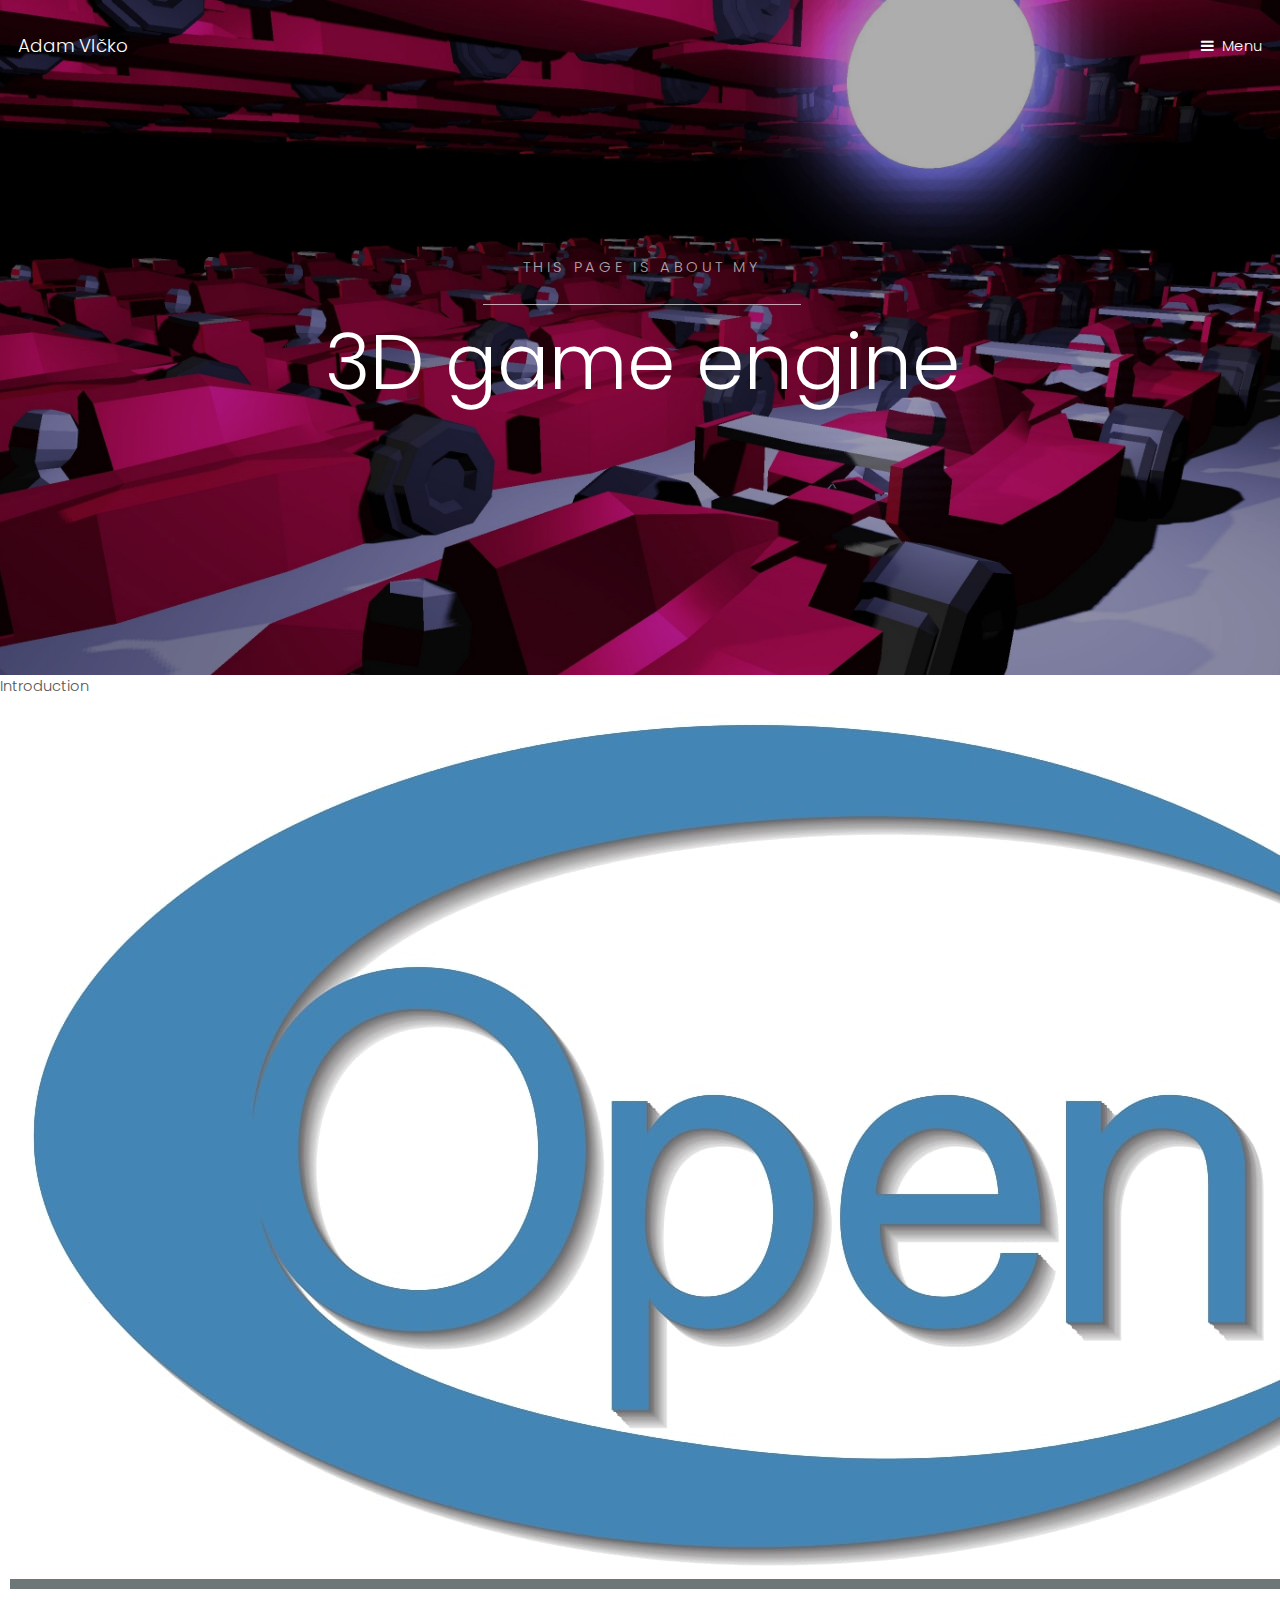
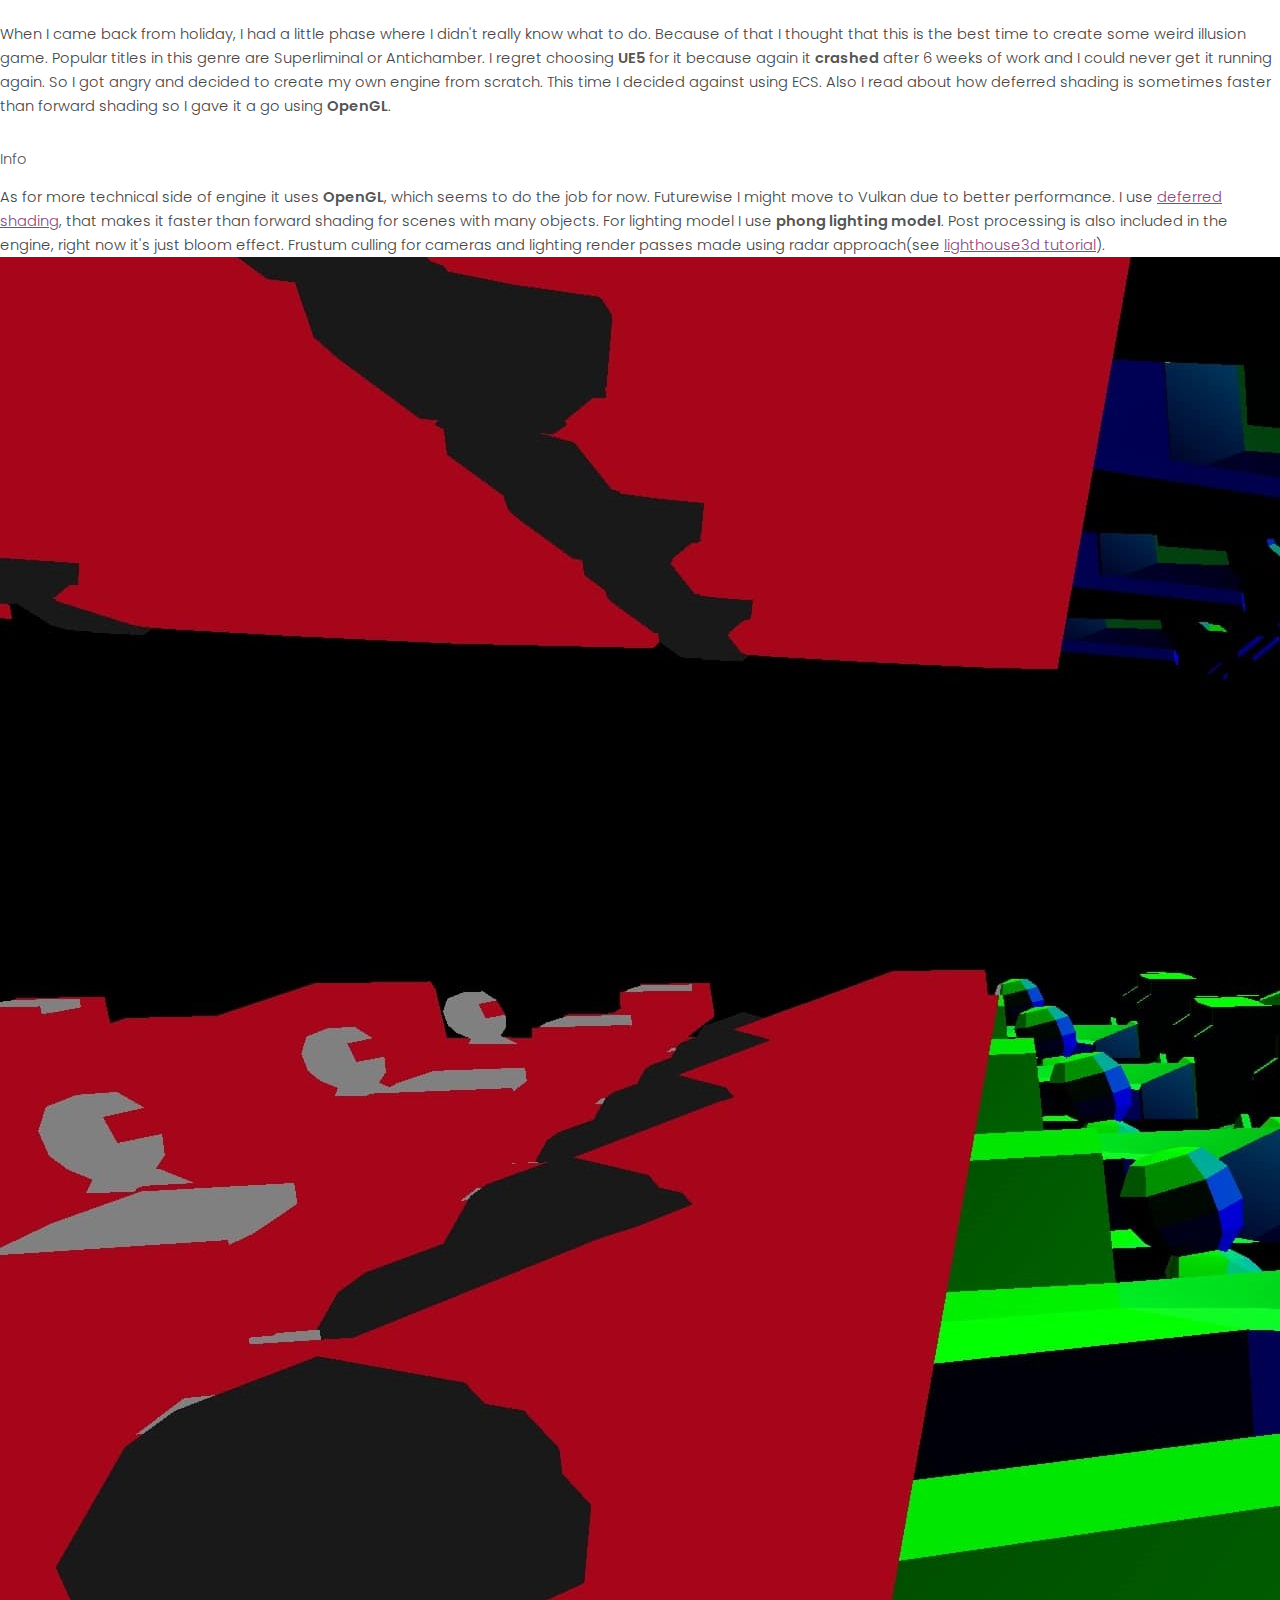
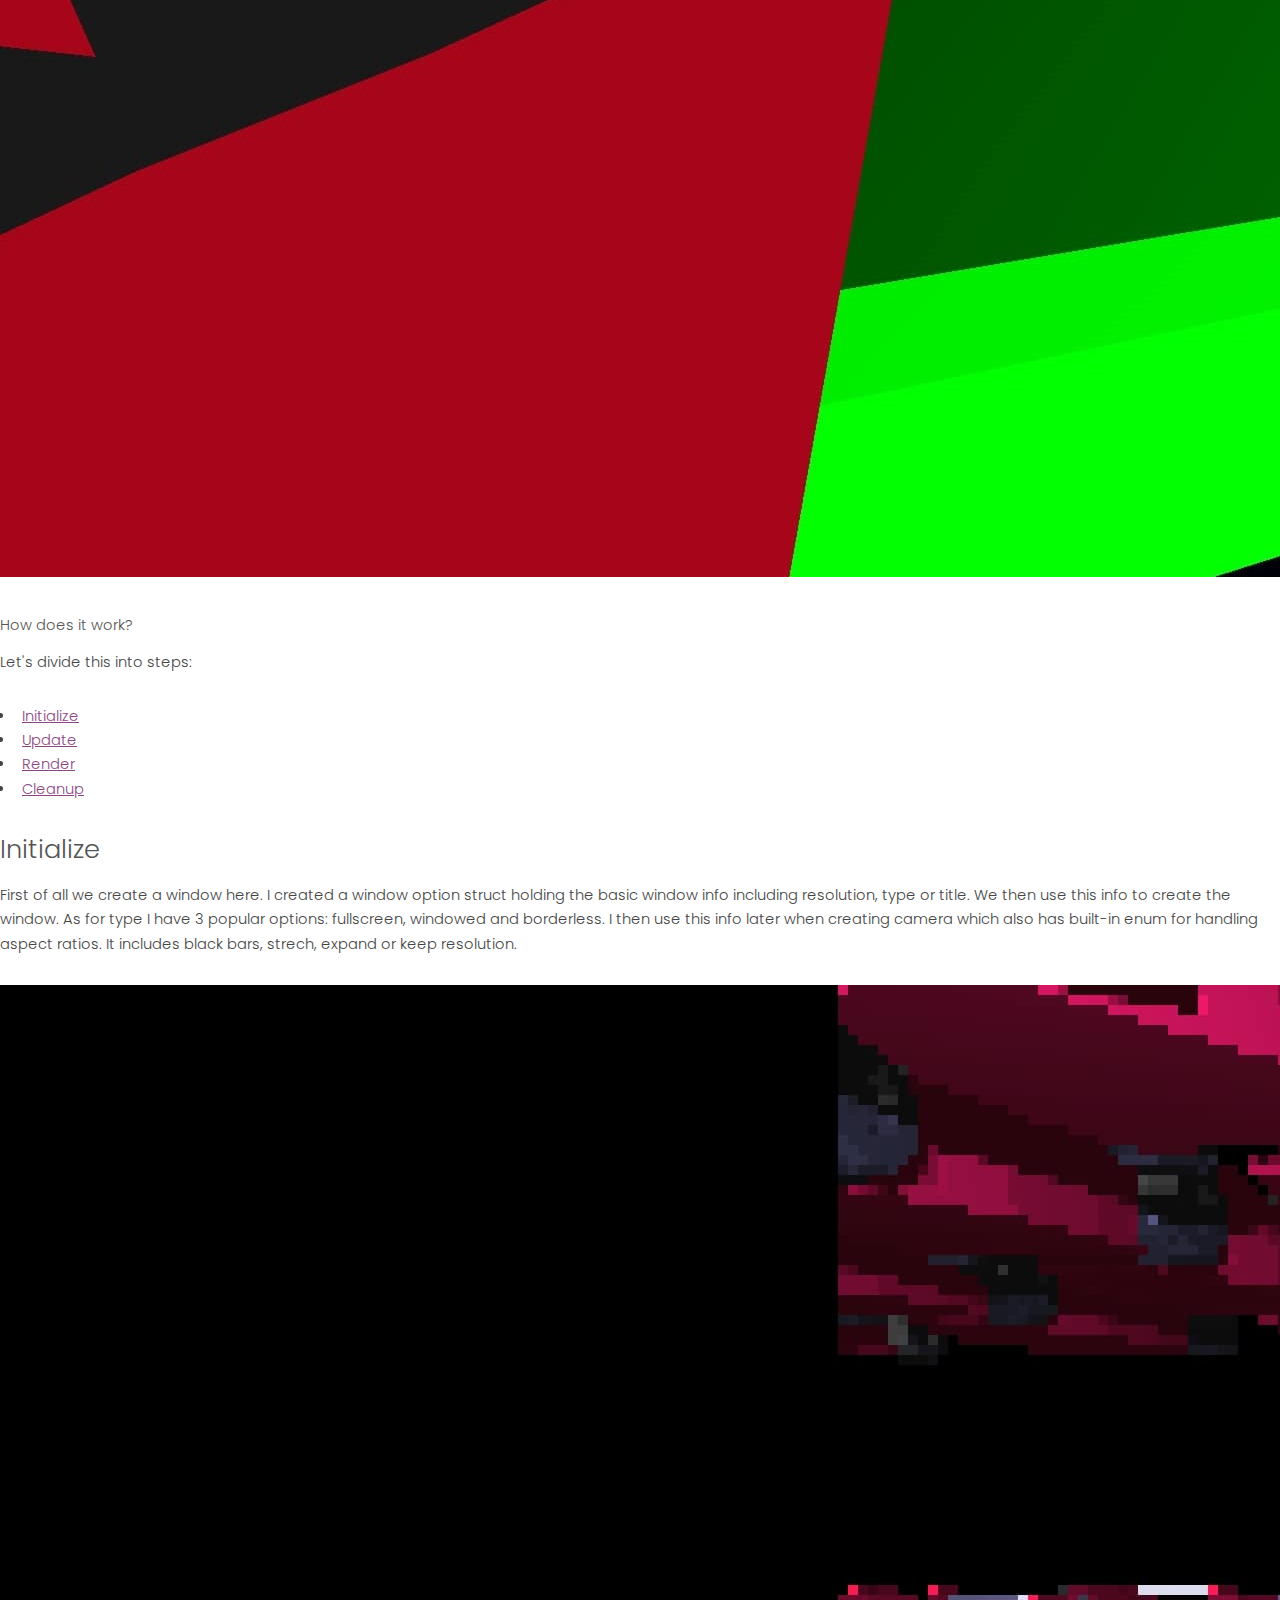
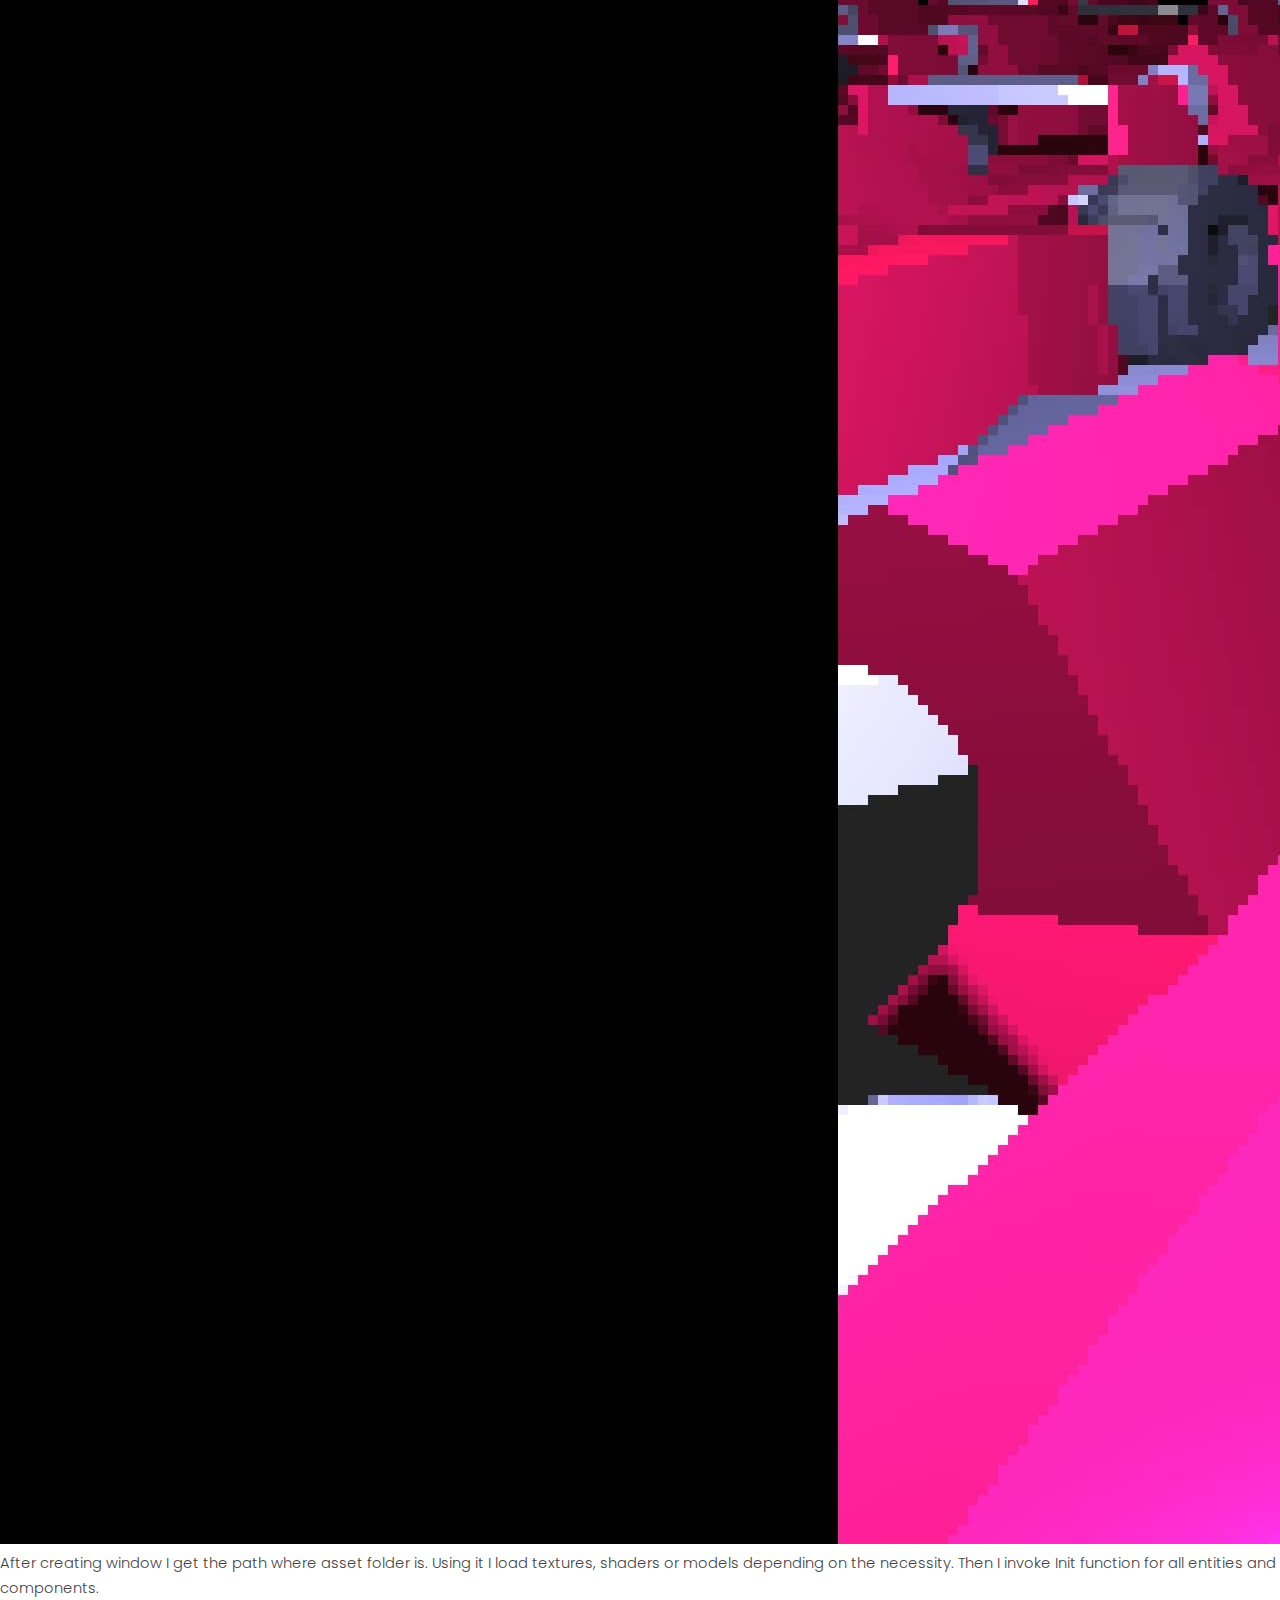
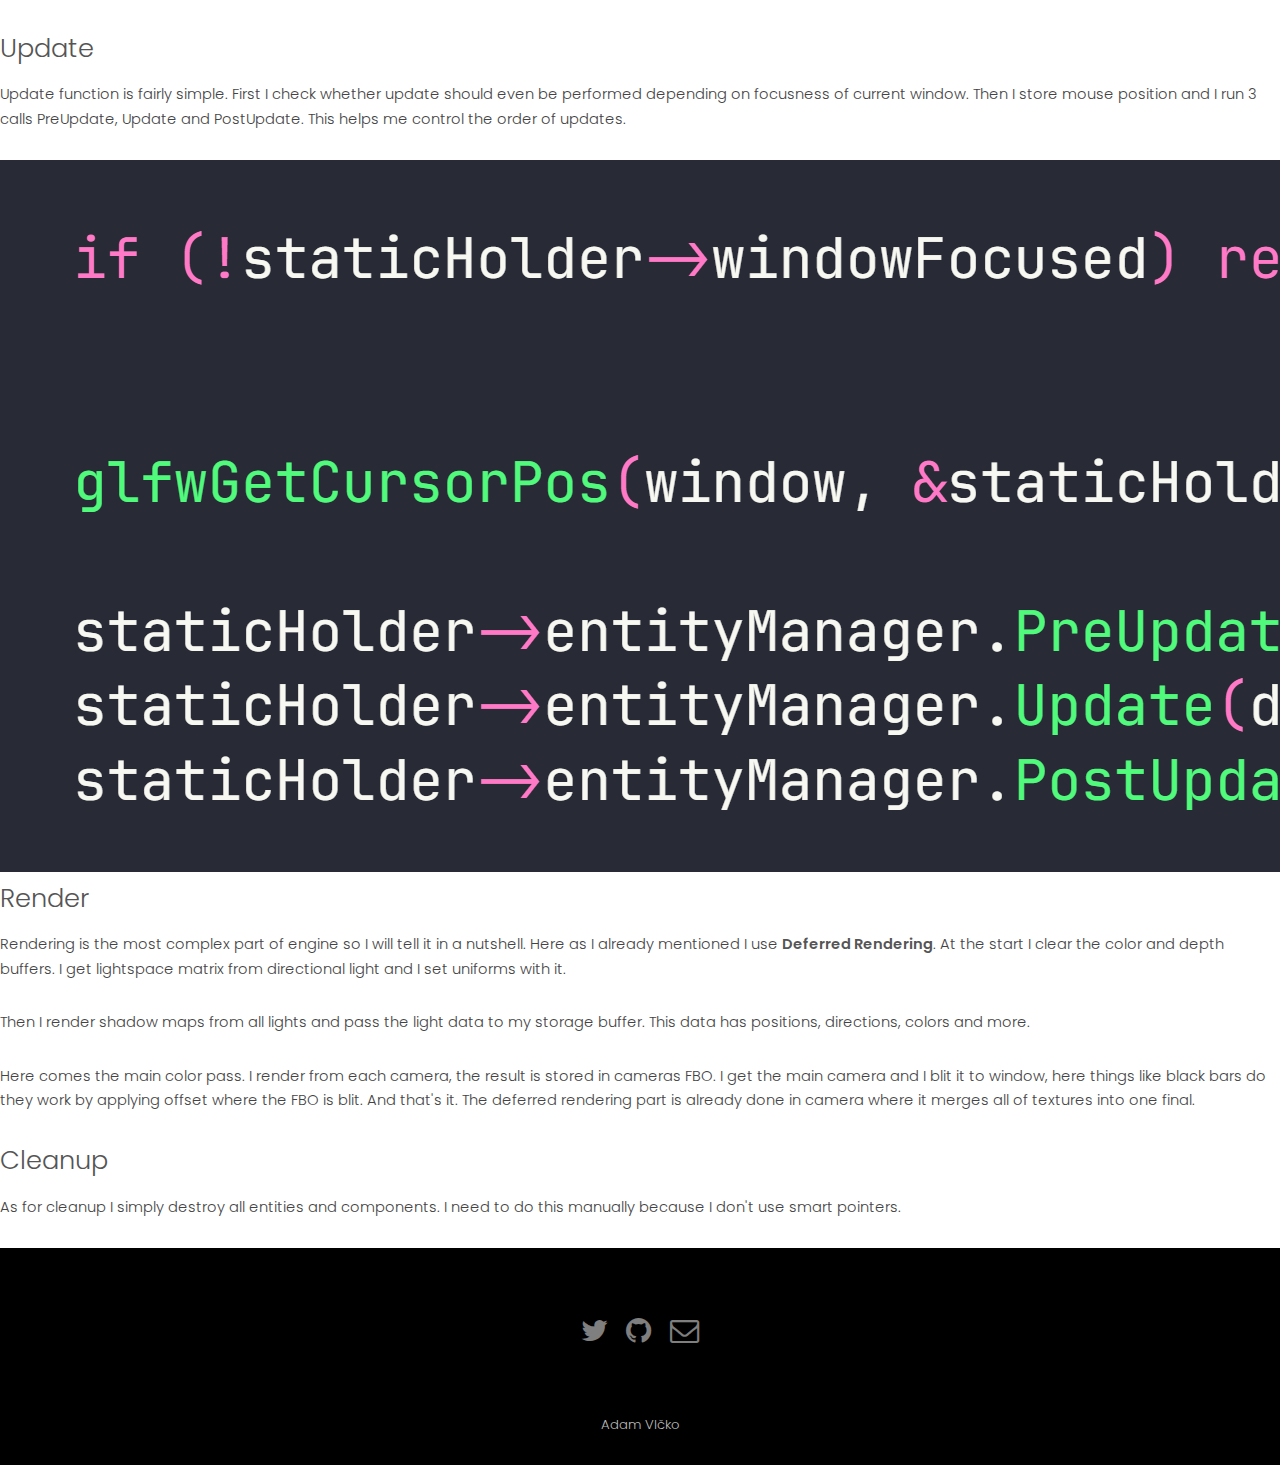
<file: 3dengine.html>
<!DOCTYPE HTML>
<!--
	Hielo by TEMPLATED
	templated.co @templatedco
	Released for free under the Creative Commons Attribution 3.0 license (templated.co/license)
-->
<html>

<head>
	<title>Adam Vlčko</title>
	<meta charset="utf-8">
	<meta name="robots" content="index, follow, max-image-preview:large, max-snippet:-1, max-video-preview:-1">
	<meta name="viewport" content="width=device-width, initial-scale=1">
	<link rel="stylesheet" href="assets/css/main.css">
	<link rel="icon" type="image/jpg" href="images/fishsoupico.png">
	<meta name="og:site_name" content="F1shS0up" />
	<meta property="og:title" content="Adam Vlčko" />
	<meta property="og:type" content="website" />
	<meta property="og:description" content="See my portfolio, blogs or my career" />
	<meta property="og:image" content="https://f1shs0up.github.io/images/pic02discord.jpg" />

</head>

<body>

	<!-- Header -->
	<header id="header" class="alt">
		<div class="logo"><a href="index.html">Adam Vlčko</a></div>
		<a href="#menu">Menu</a>
	</header><!-- Nav -->
	<nav id="menu">
		<ul class="links">
			<li><a href="index.html">Home</a></li>
			<li><a href="about.html">About me</a></li>
			<li><a href="2dengine.html">2D physics engine</a></li>
			<li><a href="3dengine.html">3D physics engine</a></li>
			<li><a href="blogs.html">Blogs</a></li>
			<!--<li><a href="elements.html">Elements</a></li>-->
		</ul>
	</nav>
	<section class="banner full">
		<article>
			<img src="images/3DEngineShowcase.jpg" alt="" width="1440" height="961">
			<div class="inner">
				<header>
					<p>this page is about my</p>
					<h2>3D game engine</h2>
				</header>
			</div>
		</article>
	</section>

	<div class="custom">
		<h1>
			Introduction
		</h1>

		<img src="images/opengl.jpg" alt="" class="roundcorners small floatR"
			style="box-shadow: 10px 10px #6d7778; margin-bottom: 4vh">

		<p>
			When I came back from holiday, I had a little phase where I didn't really know what to do.
			Because of that I thought that this is the best time to create some weird illusion game. Popular titles in
			this genre are Superliminal or Antichamber. I regret choosing <b>UE5</b> for it because again it
			<b>crashed</b>
			after 6 weeks of work and I could never get it running again. So I got angry and decided to create my own
			engine from
			scratch. This time I decided against using ECS. Also I read about how deferred shading is sometimes faster
			than forward shading so I gave it a go using <b>OpenGL</b>.
		</p>
		<h1>
			Info
		</h1>
		<p>
			As for more technical side of engine it uses <b>OpenGL</b>, which seems to do the job for now. Futurewise I
			might move to Vulkan due to better performance. I use
			<a href="blog5.html" class="new-color-link">deferred shading</a>,
			that makes it faster than forward shading for scenes with many objects. For lighting model I use
			<b>phong lighting model</b>. Post processing is also included in the engine, right now it's just bloom
			effect. Frustum culling for cameras and lighting render passes made using radar approach(see <a
				href="https://www.lighthouse3d.com/tutorials/view-frustum-culling/radar-approach-testing-points/"
				class="new-color-link">lighthouse3d tutorial</a>).
			<br>
			<img src="images/GBuffer2.jpg" alt="" class="roundcorners half-fit center">
		</p>
		<h1>
			How does it work?
		</h1>
		<p>
			Let's divide this into steps:
		<ul>
			<li><a href="#initialize" class="new-color-link">Initialize</a></li>
			<li><a href="#update" class="new-color-link">Update</a></li>
			<li><a href="#render" class="new-color-link">Render</a></li>
			<li><a href="#cleanup" class="new-color-link">Cleanup</a></li>
		</ul>
		</p>

		<h2 id="initialize">Initialize</h2>
		<p>
			First of all we create a window here. I created a window option struct holding the basic window info
			including resolution, type or title. We then use this info to create the window. As for type I have 3
			popular options: fullscreen, windowed and borderless. I then use this info later when creating camera which
			also has built-in enum for handling aspect ratios. It includes black bars, strech, expand or keep
			resolution.
		</p>
		<img src="images/Blackbars.jpg" alt="" class="roundcorners half-fit center">
		<p>
			After creating window I get the path where asset folder is. Using it I load textures, shaders or models
			depending on the necessity.
			Then I invoke Init function for all entities and components.
		</p>
		<h2 id="update">Update</h2>
		<p>
			Update function is fairly simple. First I check whether update should even be performed depending on
			focusness of current window. Then I store mouse position and I run 3 calls PreUpdate, Update and PostUpdate.
			This helps me control the order of updates.
		</p>
		<img src="images/Update.png" alt="" class="roundcorners half-fit center">
		<h2 id="render">Render</h2>
		<p>
			Rendering is the most complex part of engine so I will tell it in a nutshell. Here as I already mentioned I
			use <b>Deferred Rendering</b>.
			At the start I clear the color and depth buffers. I get lightspace matrix from directional light and I set
			uniforms with it.
		</p>
		<p>
			Then I render shadow maps from all lights and pass the light data to my storage buffer. This data has
			positions, directions, colors and more.
		</p>
		<p>
			Here comes the main color pass. I render from each camera, the result is stored in cameras FBO. I get the
			main camera and I blit it to window, here things like black bars do they work by applying offset where the
			FBO is blit. And that's it. The deferred rendering part is already done in camera where it merges all of
			textures into one final.
		</p>
		<h2 id="cleanup">Cleanup</h2>
		<p>
			As for cleanup I simply destroy all entities and components. I need to do this manually because I don't use
			smart pointers.
		</p>
	</div>


	<!-- Footer -->
	<footer id="footer">
		<div class="container">
			<ul class="icons">
				<li><a href="https://x.com/f1sh_s0up_" class="icon fa-twitter"><span class="label">Twitter</span></a>
				</li>
				<li><a href="https://github.com/F1shS0up/" class="icon fa-github"><span class="label">Github</span></a>
				</li>
				<li><a href="mailto:f1shs0up.vlcko@centrum.cz" class="icon fa-envelope-o"><span
							class="label">Email</span></a></li>
			</ul>
		</div>

	</footer>
	<div class="copyright">
		Adam Vlčko
	</div>


	<!-- Scripts -->
	<script src="assets/js/jquery.min.js"></script>
	<script src="assets/js/jquery.scrollex.min.js"></script>
	<script src="assets/js/skel.min.js"></script>
	<script src="assets/js/util.js"></script>
	<script src="assets/js/main.js"></script>
</body>

</html>
</file>
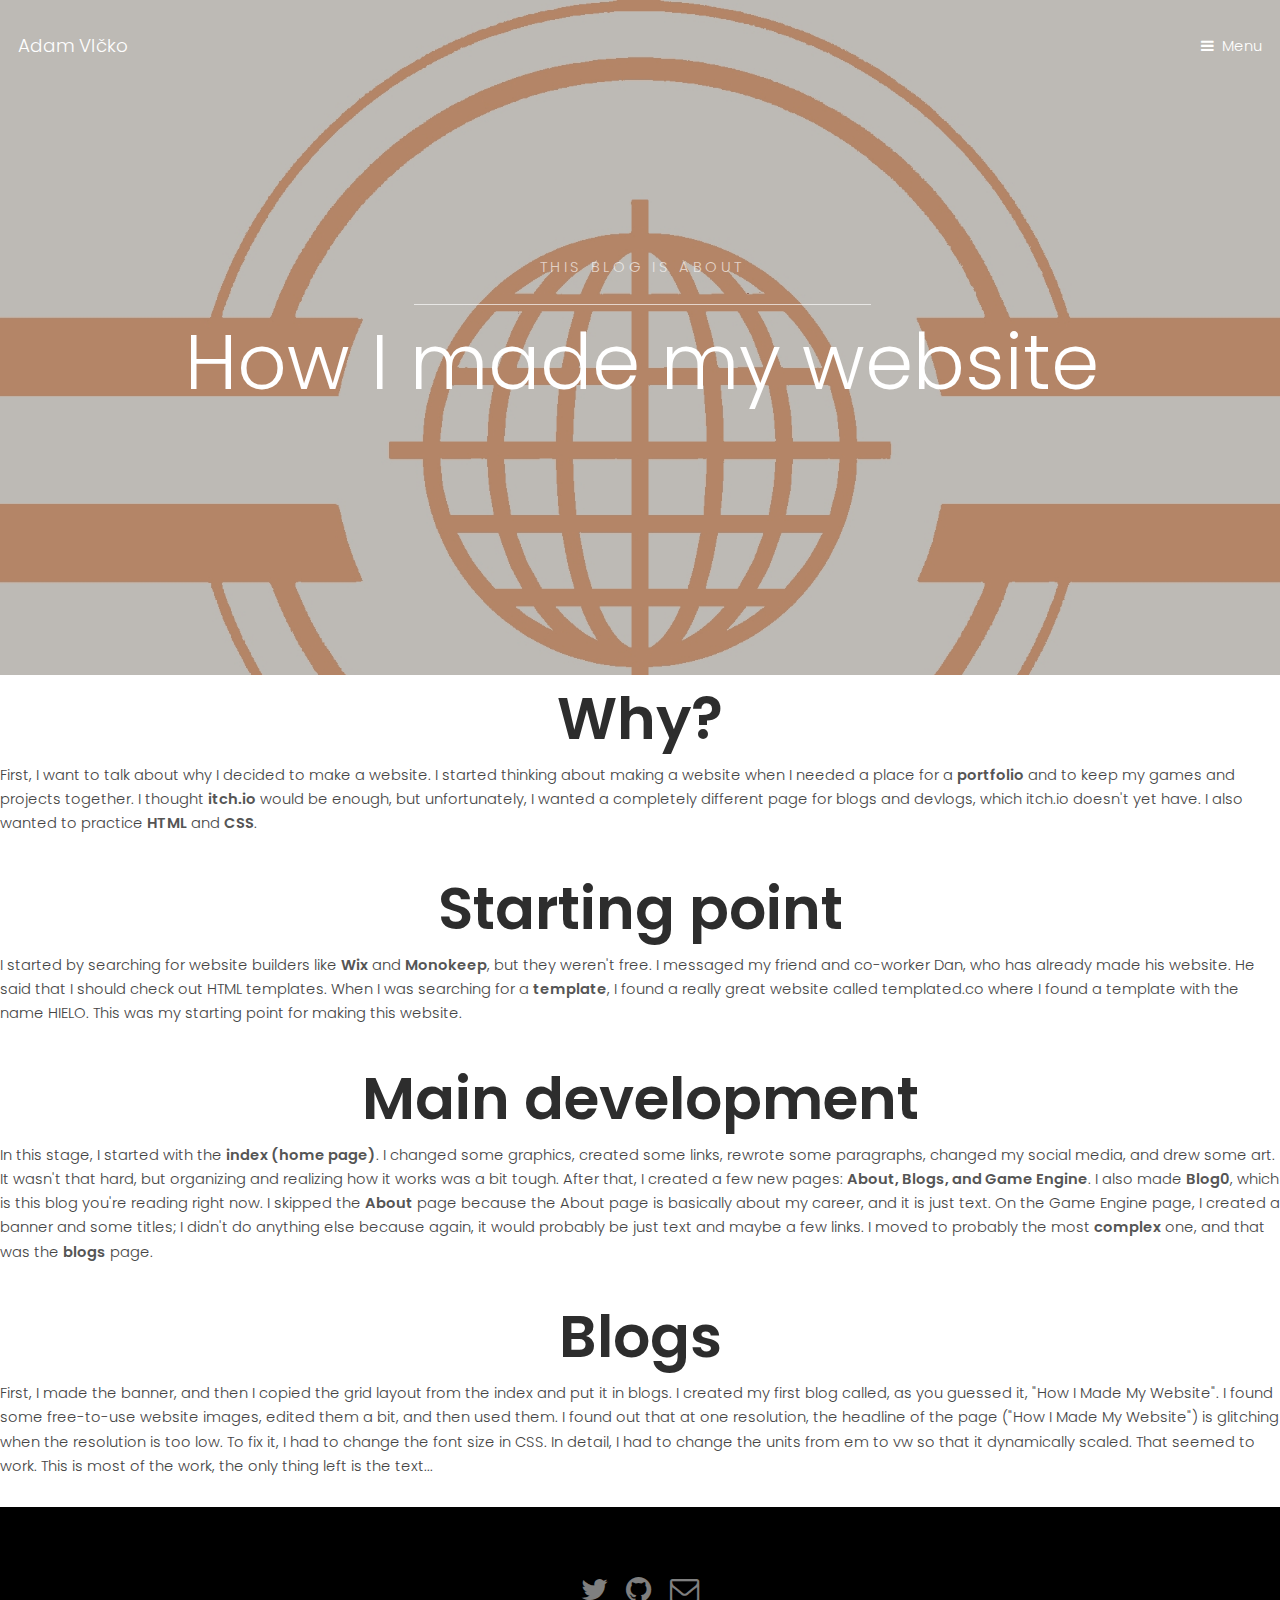
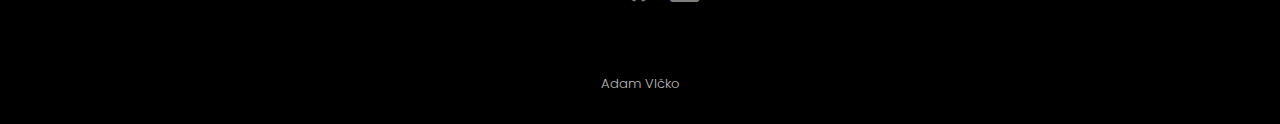
<file: blog0.html>
<!DOCTYPE HTML>
<!--
	Hielo by TEMPLATED
	templated.co @templatedco
	Released for free under the Creative Commons Attribution 3.0 license (templated.co/license)
--><html><head>
	<title>Adam Vlčko</title>
	<meta charset="utf-8">
	<meta name="robots" content="index, follow, max-image-preview:large, max-snippet:-1, max-video-preview:-1">
	<meta name="viewport" content="width=device-width, initial-scale=1">
	<link rel="stylesheet" href="assets/css/main.css">
	<link rel="icon" type="image/jpg" href="images/fishsoupico.png">
	<meta name="og:site_name" content="F1shS0up" />
	<meta property="og:title" content="Adam Vlčko" />
	<meta property="og:type" content="website" />
	<meta property="og:description" content="See my portfolio, blogs or my career" />
	<meta property="og:image" content="https://f1shs0up.github.io/images/pic02discord.jpg" />
</head><body>

	<!-- Header -->
	<header id="header" class="alt">
		<div class="logo"><a href="index.html">Adam Vlčko</a></div>
		<a href="#menu">Menu</a>
	</header><!-- Nav --><nav id="menu">
		<ul class="links">
			<li><a href="index.html">Home</a></li>
			<li><a href="about.html">About me</a></li>
			<li><a href="engine.html">Game engine</a></li>
			<li><a href="blogs.html">Blogs</a></li>
			<!--<li><a href="elements.html">Elements</a></li>-->
		</ul>
	</nav><section class="banner full">
		<article>
			<img src="images/blog0bg.jpg" alt="" width="1440" height="961">
			<div class="inner">
				<header>
					<p>This blog is about</p>
					<h2>How I made my website</h2>
				</header>
			</div>
		</article>
	</section>

	<!--Here goes text-->
		  <div class="blog">
			  <h1>Why?</h1>
			  <p>
				  First, I want to talk about why I decided to make a website. I started thinking about making a website when I needed a place for a <b>portfolio</b> and to keep my games and projects together.
				  I thought <b>itch.io</b> would be enough, but unfortunately, I wanted a completely different page for blogs and devlogs, which itch.io doesn't yet have. I also wanted to practice <b>HTML</b> and <b>CSS</b>.
			  </p>
			  <h1>Starting point</h1>
			  <p>
				  I started by searching for website builders like <b>Wix</b> and <b>Monokeep</b>, but they weren't free. I messaged my friend and co-worker Dan, who has already made his website. He said that I should check out HTML templates.
				  When I was searching for a <b>template</b>, I found a really great website called templated.co where I found a template with the name HIELO. This was my starting point for making this website.
			  </p>
			  <h1>Main development</h1>
			  <p>
				  In this stage, I started with the <b>index (home page)</b>. I changed some graphics, created some links, rewrote some paragraphs, changed my social media, and drew some art.
				  It wasn't that hard, but organizing and realizing how it works was a bit tough. After that, I created a few new pages: <b>About, Blogs, and Game Engine</b>.
				  I also made <b>Blog0</b>, which is this blog you're reading right now. I skipped the <b>About</b> page because the About page is basically about my career, and it is just text.
				  On the Game Engine page, I created a banner and some titles; I didn't do anything else because again, it would probably be just text and maybe a few links. I moved to probably the most <b>complex</b> one,
				  and that was the <b>blogs</b> page.
				 

			  </p>
			  <h1>Blogs</h1>
			  <p>
				  First, I made the banner, and then I copied the grid layout from the index and put it in blogs. I created my first blog called, as you guessed it, "How I Made My Website".
				  I found some free-to-use website images, edited them a bit, and then used them. I found out that at one resolution,
				  the headline of the page ("How I Made My Website") is glitching when the resolution is too low. To fix it, I had to change the font size in CSS. In detail,
				  I had to change the units from em to vw so that it dynamically scaled. That seemed to work. This is most of the work, the only thing left is the text...
			  </p>

		  </div>
		<!-- Footer -->
	
		<footer id="footer">
			<div class="container">
				<ul class="icons">
					<li><a href="https://twitter.com/m1lksh4k3_g4m3s" class="icon fa-twitter"><span class="label">Twitter</span></a></li>
					<li><a href="https://github.com/F1shS0up/" class="icon fa-github"><span class="label">Github</span></a></li>
					<li><a href="mailto:f1shs0up.vlcko@centrum.cz" class="icon fa-envelope-o"><span class="label">Email</span></a></li>
				</ul>
			</div>
		</footer><div class="copyright">
			Adam Vlčko
		</div>
		

		<!-- Scripts -->
		<script src="assets/js/jquery.min.js"></script>
		<script src="assets/js/jquery.scrollex.min.js"></script>
		<script src="assets/js/skel.min.js"></script>
		<script src="assets/js/util.js"></script>
		<script src="assets/js/main.js"></script>
</body></html>
</file>
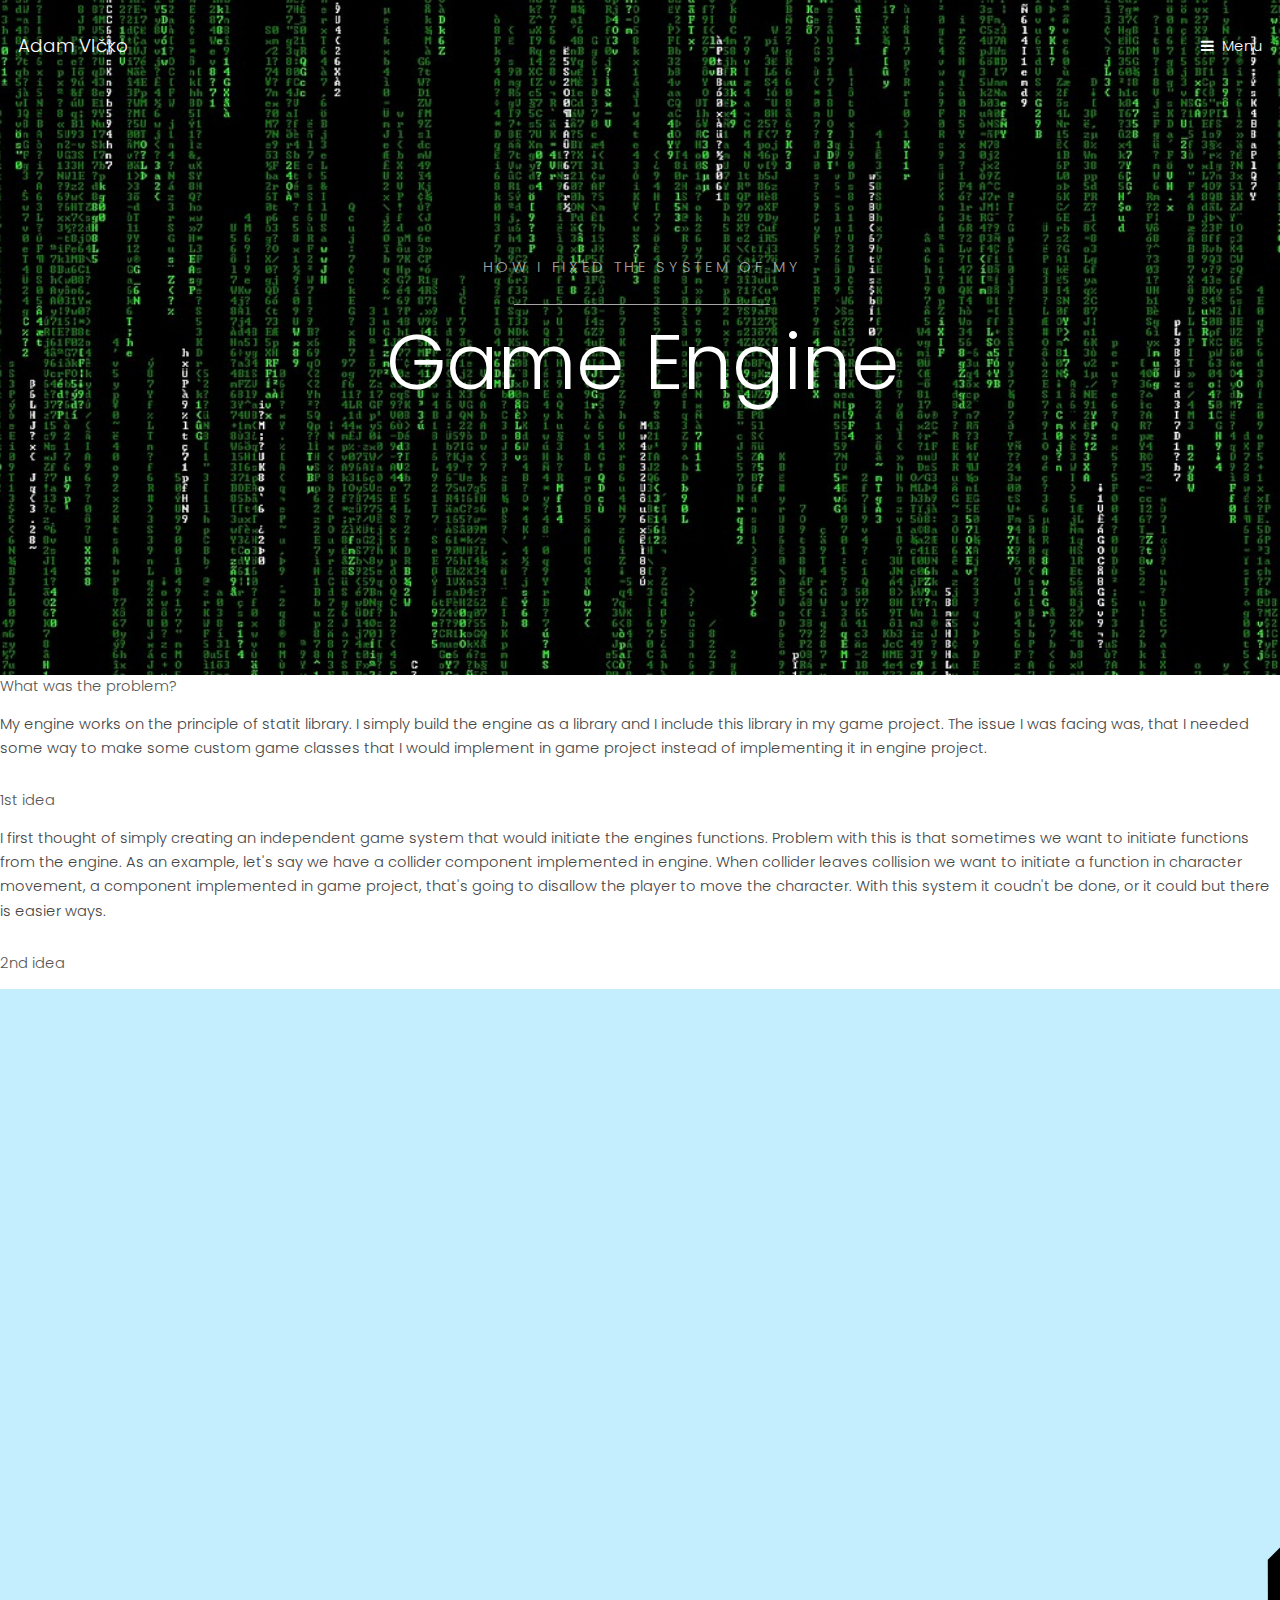
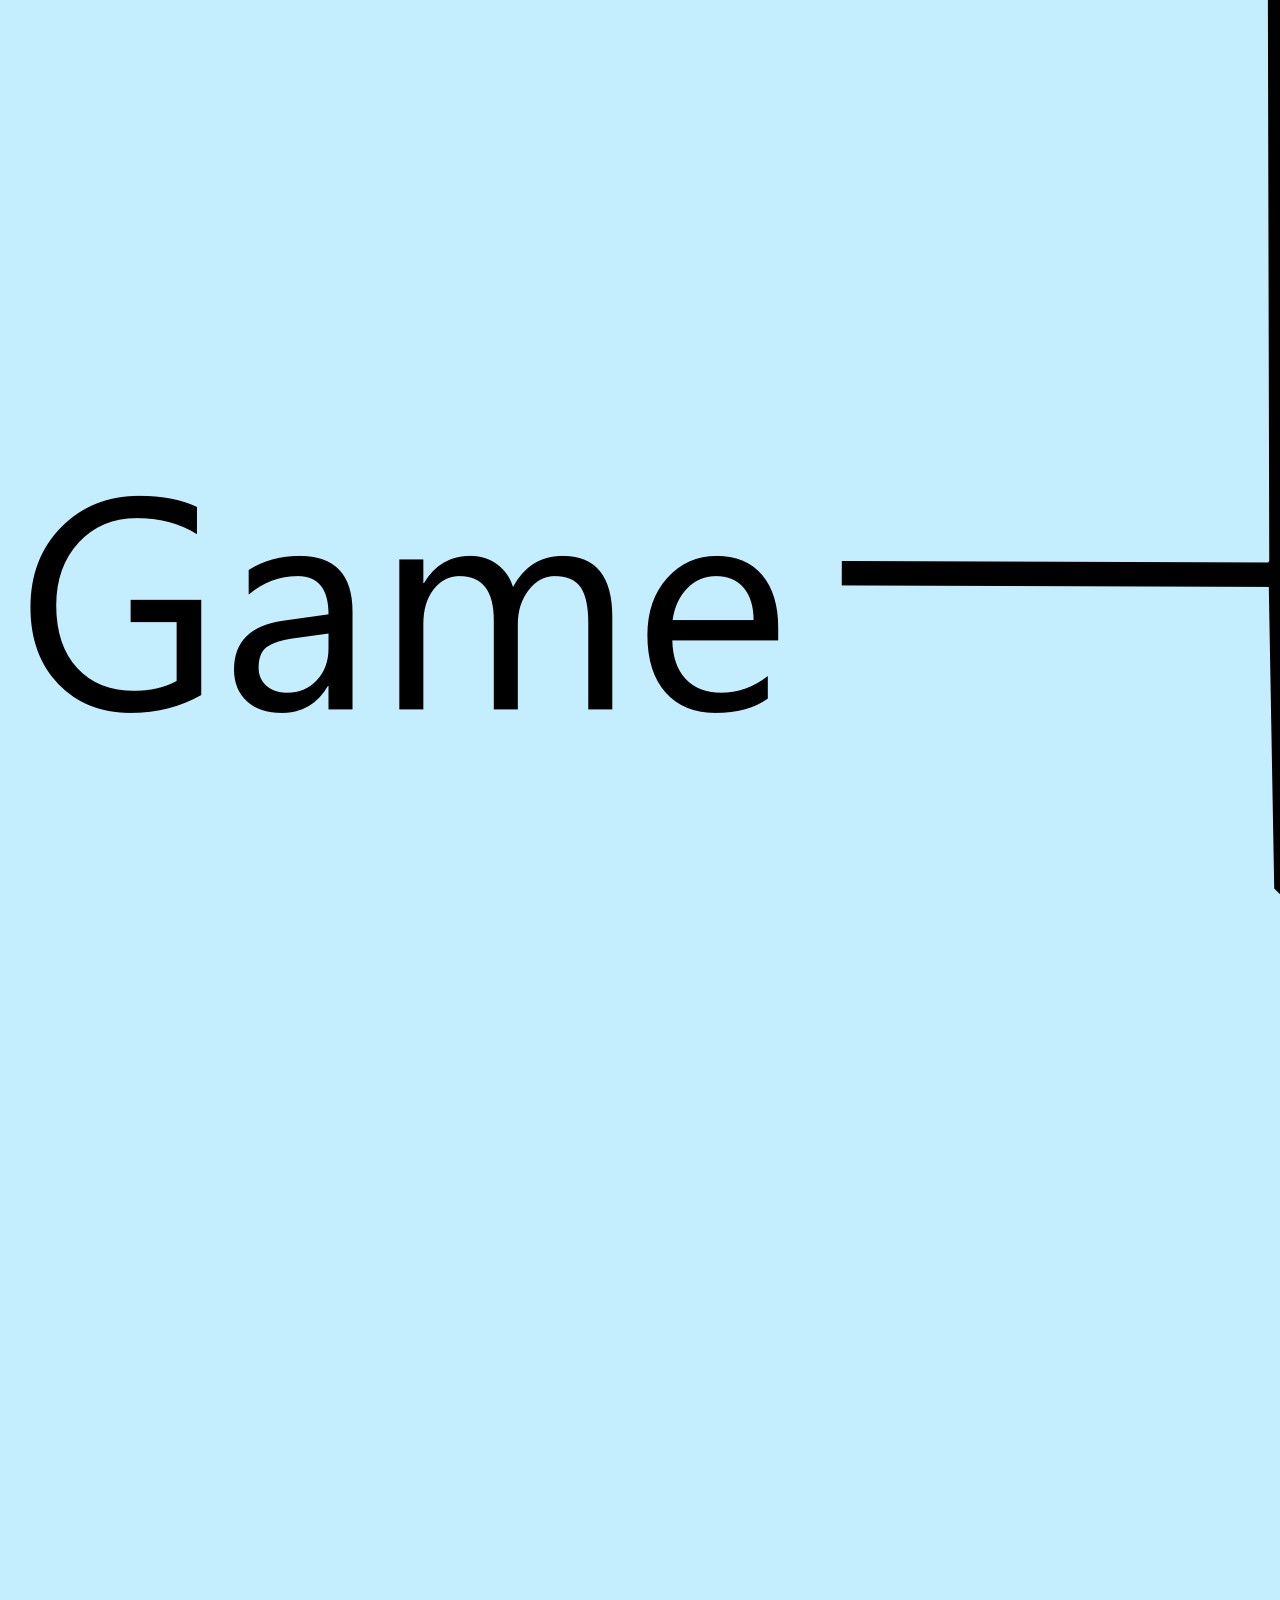
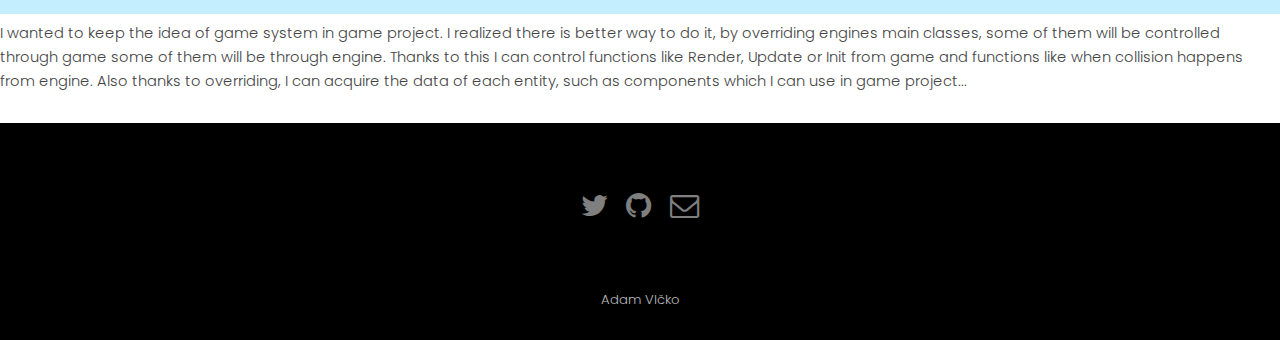
<file: blog1.html>
<!DOCTYPE HTML>
<!--
	Hielo by TEMPLATED
	templated.co @templatedco
	Released for free under the Creative Commons Attribution 3.0 license (templated.co/license)
-->
<html>

<head>
	<title>Adam Vlčko</title>
	<meta charset="utf-8">
	<meta name="robots" content="index, follow, max-image-preview:large, max-snippet:-1, max-video-preview:-1">
	<meta name="viewport" content="width=device-width, initial-scale=1">
	<link rel="stylesheet" href="assets/css/main.css">
	<link rel="icon" type="image/jpg" href="images/fishsoupico.png">
	<meta name="og:site_name" content="F1shS0up" />
	<meta property="og:title" content="Adam Vlčko" />
	<meta property="og:type" content="website" />
	<meta property="og:description" content="See my portfolio, blogs or my career" />
	<meta property="og:image" content="https://f1shs0up.github.io/images/pic02discord.jpg" />
</head>

<body>

	<!-- Header -->
	<header id="header" class="alt">
		<div class="logo"><a href="index.html">Adam Vlčko</a></div>
		<a href="#menu">Menu</a>
	</header><!-- Nav -->
	<nav id="menu">
		<ul class="links">
			<li><a href="index.html">Home</a></li>
			<li><a href="about.html">About me</a></li>
			<li><a href="2dengine.html">2D physics engine</a></li>
			<li><a href="3dengine.html">3D physics engine</a></li>
			<li><a href="blogs.html">Blogs</a></li>
			<!--<li><a href="elements.html">Elements</a></li>-->
		</ul>
	</nav>
	<section class="banner full">
		<article>
			<img src="images/bg.jpg" alt="" width="1440" height="961">
			<div class="inner">
				<header>
					<p>How I fixed the system of my</p>
					<h2>Game Engine</h2>
				</header>
			</div>
		</article>
	</section>

	<!--Here goes text-->
	<div class="custom">
		<h1>What was the problem?</h1>
		<p>
			My engine works on the principle of statit library. I simply build the engine as a library and I include
			this library in my game project.
			The issue I was facing was, that I needed some way to make some custom game classes that I would implement
			in game project instead of implementing it in engine project.
		</p>
		<h1>1st idea</h1>
		<p>
			I first thought of simply creating an independent game system that would initiate the engines functions.
			Problem with this is that sometimes we want to initiate functions from the engine.
			As an example, let's say we have a collider component implemented in engine.
			When collider leaves collision we want to initiate a function in character movement, a component implemented
			in game project, that's going to disallow the player to move the character.
			With this system it coudn't be done, or it could but there is easier ways.
		</p>
		<h1>2nd idea</h1>
		<img src="images/gameToEngine.png" alt="" class="roundcorners small floatR">
		<p>
			I wanted to keep the idea of game system in game project. I realized there is better way to do it, by
			overriding engines main classes, some of them will be controlled through game some of them will be through
			engine.
			Thanks to this I can control functions like Render, Update or Init from game and functions like when
			collision happens from engine.
			Also thanks to overriding, I can acquire the data of each entity, such as components which I can use in game
			project...

		</p>

	</div>
	<!-- Footer -->

	<footer id="footer">
		<div class="container">
			<ul class="icons">
				<li><a href="https://x.com/f1sh_s0up_" class="icon fa-twitter"><span class="label">Twitter</span></a>
				</li>
				<li><a href="https://github.com/F1shS0up/" class="icon fa-github"><span class="label">Github</span></a>
				</li>
				<li><a href="mailto:f1shs0up.vlcko@gmail.com" class="icon fa-envelope-o"><span
							class="label">Email</span></a></li>
			</ul>
		</div>
	</footer>
	<div class="copyright">
		Adam Vlčko
	</div>


	<!-- Scripts -->
	<script src="assets/js/jquery.min.js"></script>
	<script src="assets/js/jquery.scrollex.min.js"></script>
	<script src="assets/js/skel.min.js"></script>
	<script src="assets/js/util.js"></script>
	<script src="assets/js/main.js"></script>
</body>

</html>
</file>
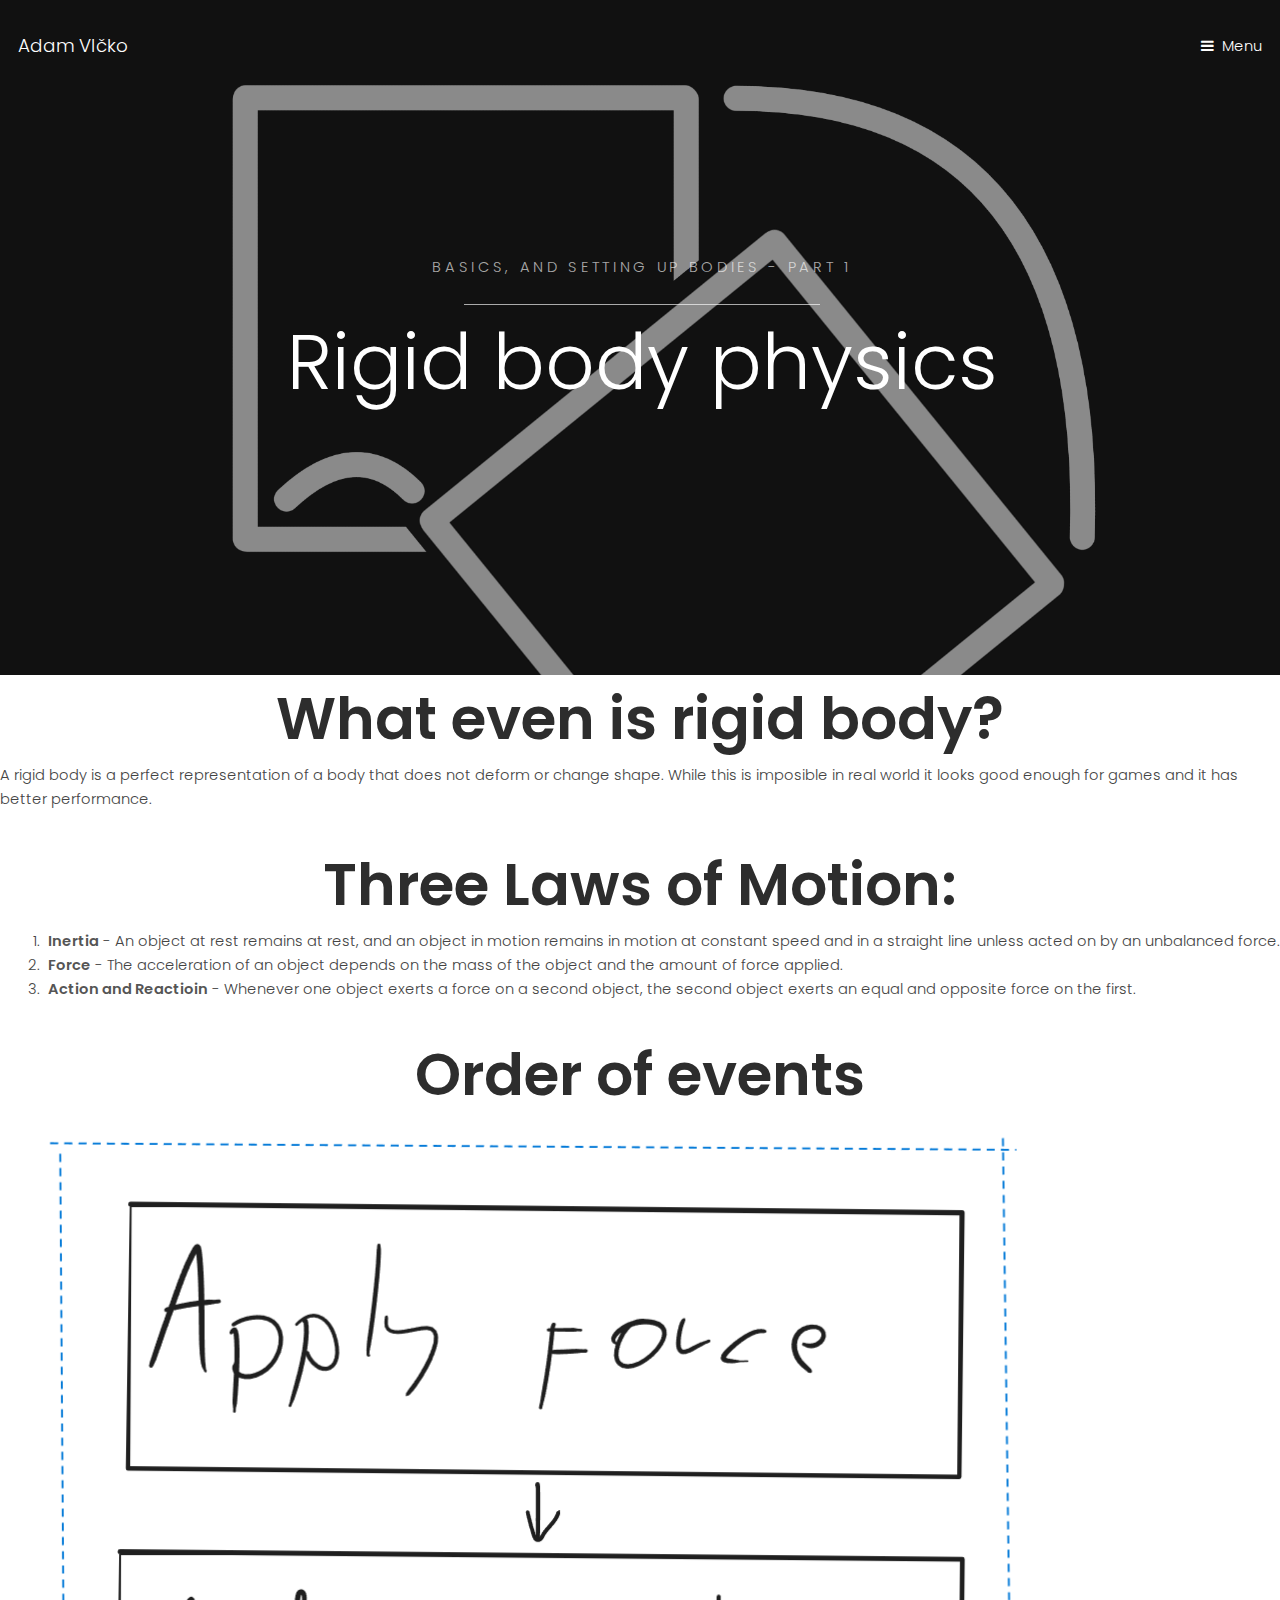
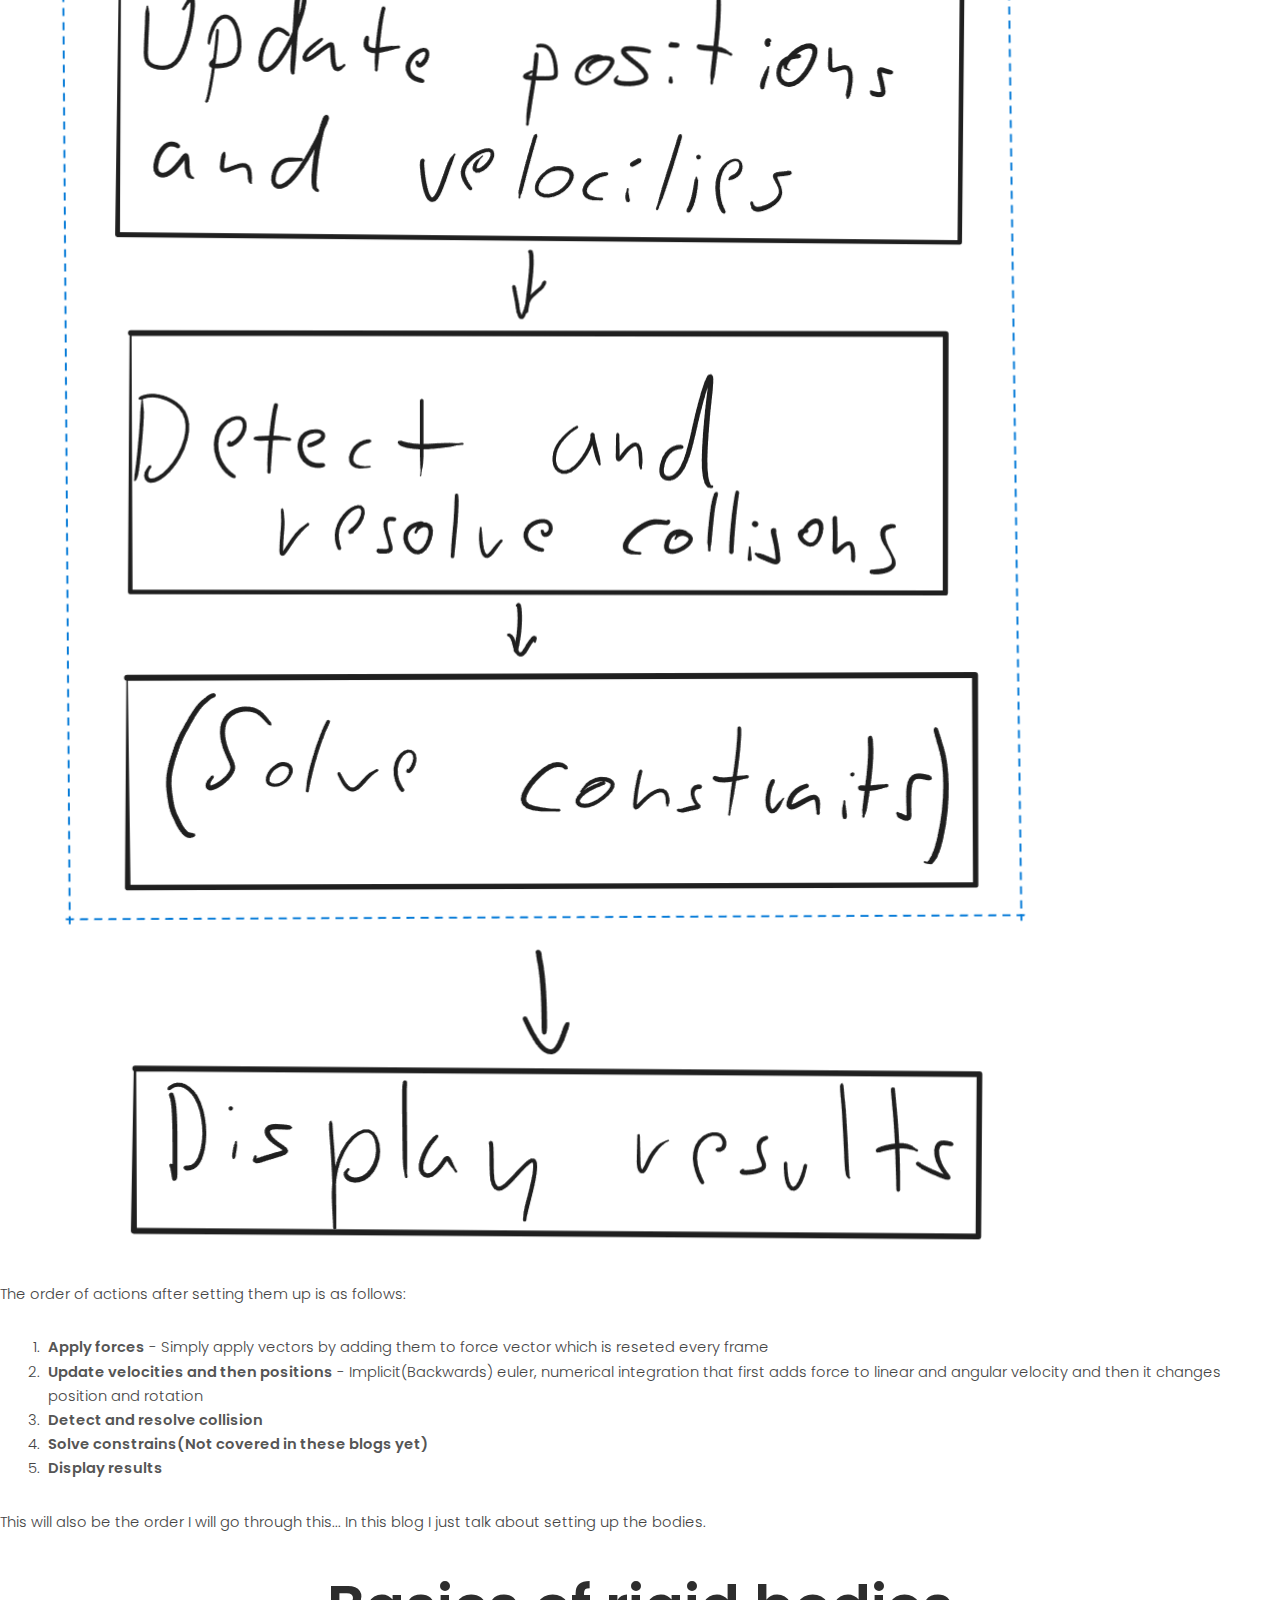
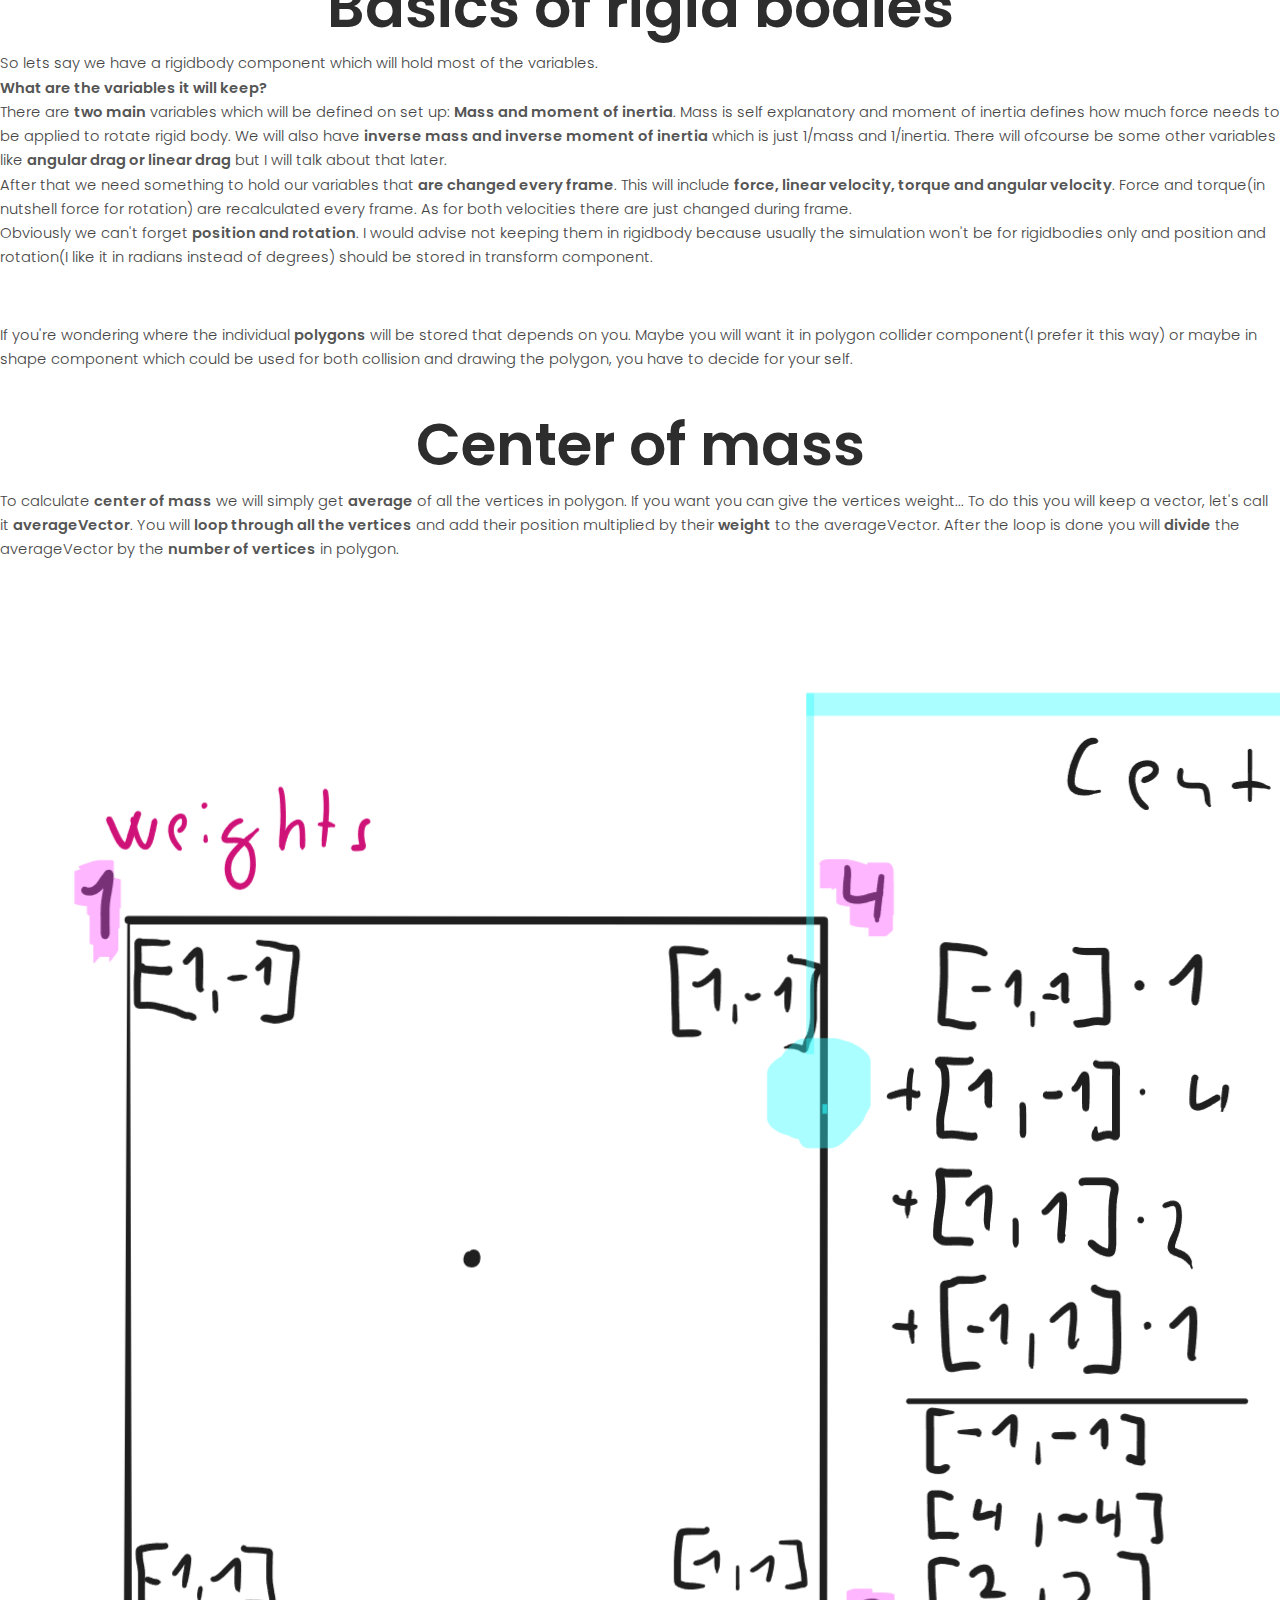
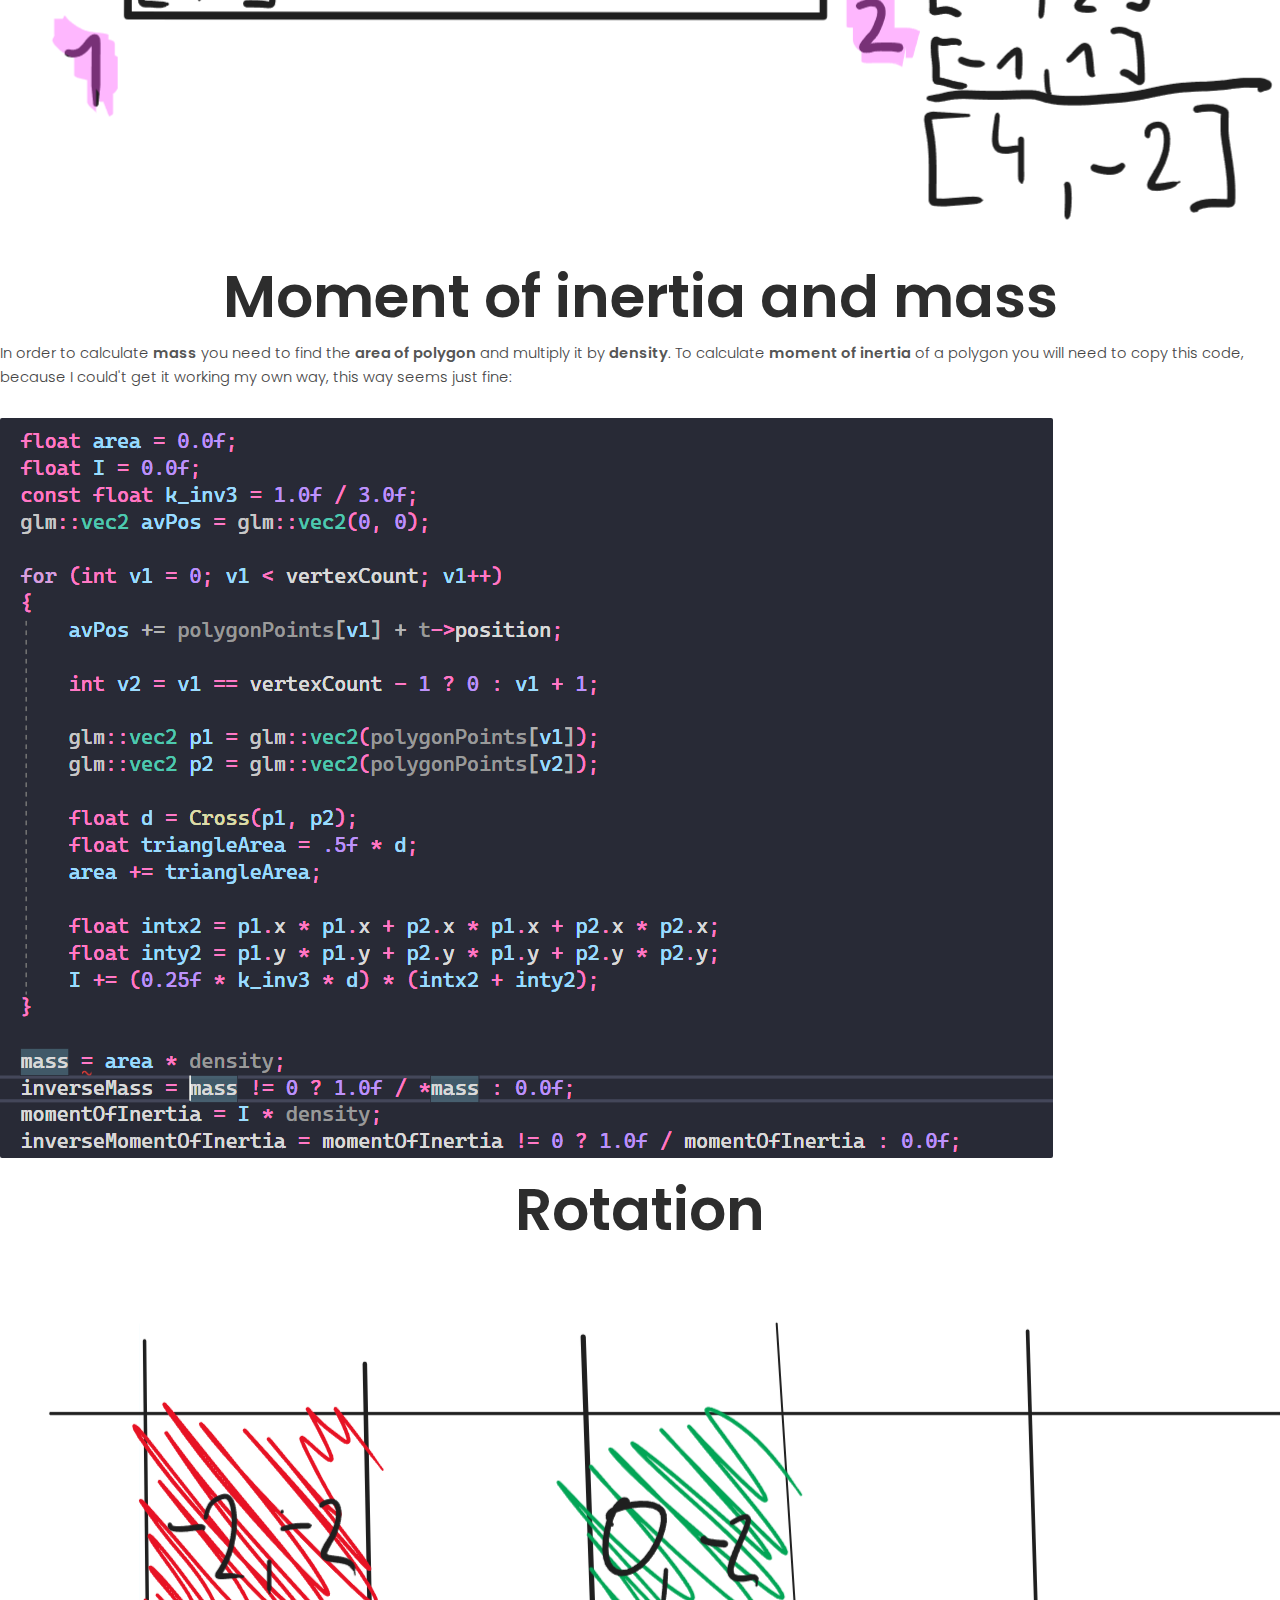
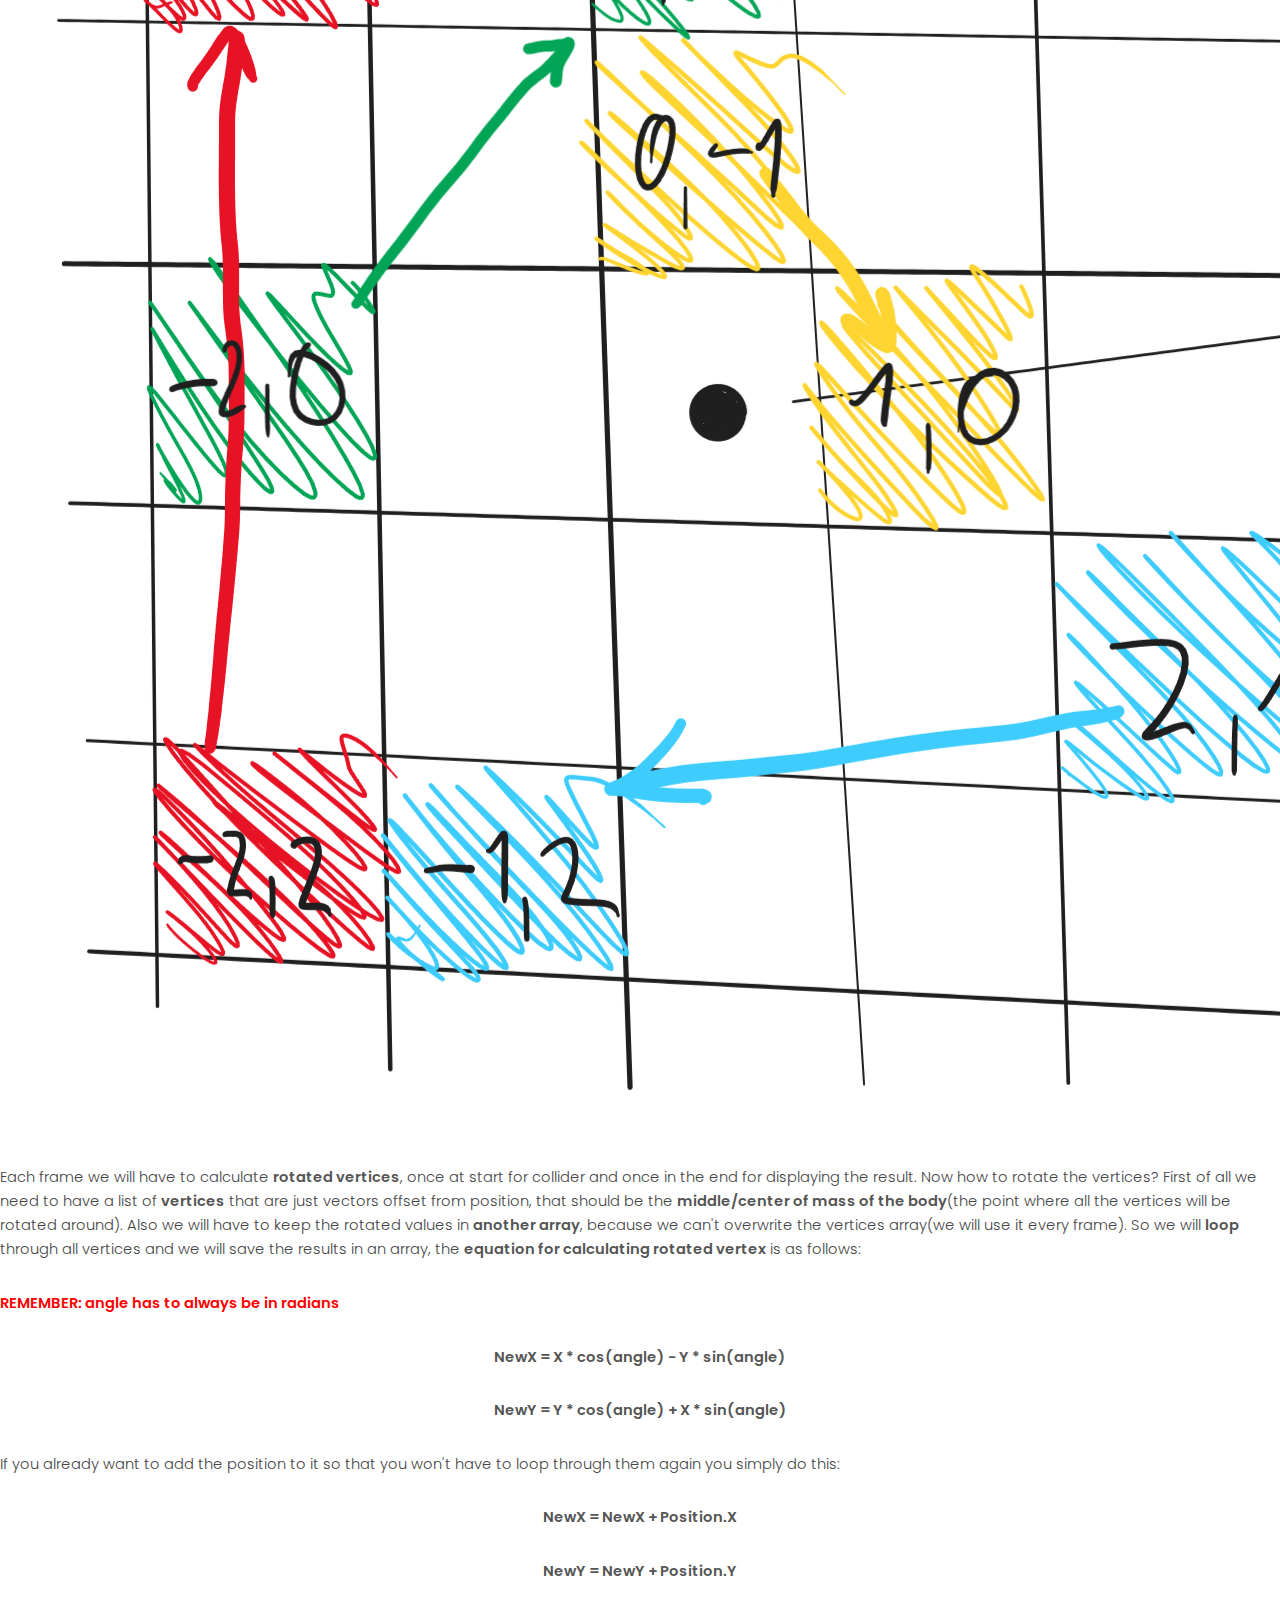
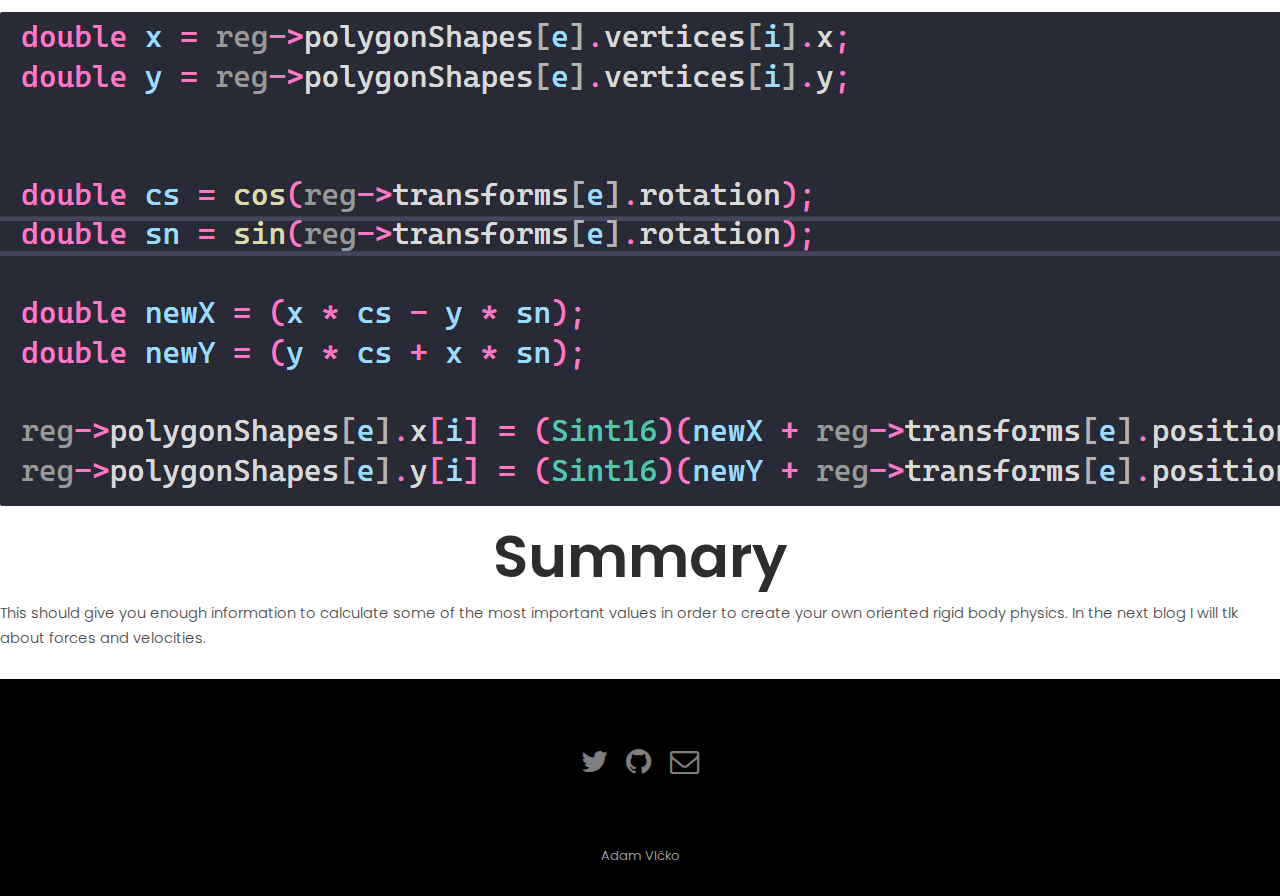
<file: blog2.html>
<!DOCTYPE HTML>
<!--
	Hielo by TEMPLATED
	templated.co @templatedco
	Released for free under the Creative Commons Attribution 3.0 license (templated.co/license)
-->
<html>
<head>
	<title>Adam Vlčko</title>
	<meta charset="utf-8">
	<meta name="robots" content="index, follow, max-image-preview:large, max-snippet:-1, max-video-preview:-1">
	<meta name="viewport" content="width=device-width, initial-scale=1">
	<link rel="stylesheet" href="assets/css/main.css">
</head>
<body>

	<!-- Header -->
	<header id="header" class="alt">
		<div class="logo"><a href="index.html">Adam Vlčko</a></div>
		<a href="#menu">Menu</a>
	</header><!-- Nav --><nav id="menu">
		<ul class="links">
			<li><a href="index.html">Home</a></li>
			<li><a href="about.html">About me</a></li>
			<li><a href="engine.html">Game engine</a></li>
			<li><a href="blogs.html">Blogs</a></li>
			<!--<li><a href="elements.html">Elements</a></li>-->
		</ul>
	</nav><section class="banner full">
		<article>
			<img src="images/rigidbody-part1bg.png" alt="" width="1440" height="961">
			<div class="inner">
				<header>
					<p>Basics, and setting up bodies - Part 1</p>
					<h2>Rigid body physics</h2>
				</header>
			</div>
		</article>
	</section>

	<!--Here goes text-->
		  <div class="blog">
			  <h1>What even is rigid body?</h1>
			  <p>
				  A rigid body is a perfect representation of a body that does not deform or change shape. While this is imposible in real world it looks good enough for games and it has better performance.
			  </p>
			  <h1>Three Laws of Motion:</h1>
			  <ol type="1">
				  <li><b>Inertia</b> - An object at rest remains at rest, and an object in motion remains in motion at constant speed and in a straight line unless acted on by an unbalanced force.</li>
				  <li><b>Force</b> - The acceleration of an object depends on the mass of the object and the amount of force applied.</li>
				  <li><b>Action and Reactioin</b> - Whenever one object exerts a force on a second object, the second object exerts an equal and opposite force on the first.</li>
			  </ol>
			  <h1>Order of events</h1>
			  <img src="images/rigidbody-order.png" alt="" class="image extra small floatR roundcorners">
			  <p>
				  The order of actions after setting them up is as follows:
				  <ol type="1">
					  <li><b>Apply forces</b> - Simply apply vectors by adding them to force vector which is reseted every frame</li>
					  <li><b>Update velocities and then positions</b> - Implicit(Backwards) euler, numerical integration that first adds force to linear and angular velocity and then it changes position and rotation</li>
					  <li><b>Detect and resolve collision</b></li>
					  <li><b>Solve constrains(Not covered in these blogs yet)</b></li>
					  <li><b>Display results</b></li>
				  </ol>
			  </p>
			  <p>
				  This will also be the order I will go through this... In this blog I just talk about setting up the bodies.
			  </p>
			  <h1>Basics of rigid bodies</h1>
			  <p>
				  So lets say we have a rigidbody component which will hold most of the variables.
				  <br><b>What are the variables it will keep?</b>
				  <br>There are <b>two main</b> variables which will be defined on set up: <b>Mass and moment of inertia</b>. Mass is self explanatory and moment of inertia defines how much force needs to be applied to rotate rigid body.
				  We will also have <b>inverse mass and inverse moment of inertia</b> which is just 1/mass and 1/inertia. There will ofcourse be some other variables like <b>angular drag or linear drag</b> but I will talk about that later.
				  <br>After that we need something to hold our variables that <b>are changed every frame</b>. This will include <b>force, linear velocity, torque and angular velocity</b>. Force and torque(in nutshell force for rotation) are recalculated every frame.
				  As for both velocities there are just changed during frame.
				  <br>Obviously we can't forget <b>position and rotation</b>. I would advise not keeping them in rigidbody because usually the simulation won't be for rigidbodies only and position and rotation(I like it in radians instead of degrees) should be stored in transform component.
			  </p>
			  <br>
			  <p>If you're wondering where the individual <b>polygons</b> will be stored that depends on you. Maybe you will want it in polygon collider component(I prefer it this way) or maybe in shape component which could be used for both collision and drawing the polygon, you have to decide for your self.</p>
			  <h1>Center of mass</h1>
			  <p>
				  To calculate <b>center of mass</b> we will simply get <b>average</b> of all the vertices in polygon. If you want you can give the vertices weight... To do this you will keep a vector, let's call it <b>averageVector</b>.
				  You will <b>loop through all the vertices</b> and add their position multiplied by their <b>weight</b> to the averageVector. After the loop is done you will <b>divide</b> the averageVector by the <b>number of vertices</b> in polygon.
			  </p>
			  <img src="images/cm.png" alt="" class="image small roundcorners center">

			  <h1>Moment of inertia and mass</h1>
			  <p>
				  In order to calculate <b>mass</b> you need to find the <b>area of polygon</b> and multiply it by <b>density</b>. To calculate <b>moment of inertia</b> of a polygon you will need to copy this code, because I could't get it working my own way, this way seems just fine:
			  </p>
			  <img src="images/compute-force.png" alt="" class="image small roundcorners center">

			  <h1>Rotation</h1>
			  <img src="images/gridrot.png" alt="" class="image small floatR roundcorners">
			  <p>
				  Each frame we will have to calculate <b>rotated vertices</b>, once at start for collider and once in the end for displaying the result. Now how to rotate the vertices? First of all we need to have a list of <b>vertices</b> that are just vectors offset from position,
				  that should be the <b>middle/center of mass of the body</b>(the point where all the vertices will be rotated around). Also we will have to keep the rotated values in <b>another array</b>, because we can't overwrite the vertices array(we will use it every frame).
				  So we will <b>loop</b> through all vertices and we will save the results in an array, the <b>equation for calculating rotated vertex</b> is as follows:
			  </p>
			  <p style="color:red;font-weight:600">REMEMBER: angle has to always be in radians</p>
			  <p style="text-align:center"><b>NewX = X * cos(angle) - Y * sin(angle)</b></p>
			  <p style="text-align:center"><b>NewY = Y * cos(angle) + X * sin(angle)</b></p>
			  <p>If you already want to add the position to it so that you won't have to loop through them again you simply do this:</p>
			  <p style="text-align:center"><b>NewX = NewX + Position.X</b></p>
			  <p style="text-align:center"><b>NewY = NewY + Position.Y</b></p>
			  <img src="images/codesnippet-1.png" alt="" class="image medium roundcorners center">
			  <br>
			  <h1>Summary</h1>
			  <p>This should give you enough information to calculate some of the most important values in order to create your own oriented rigid body physics. In the next blog I will tlk about forces and velocities.
			  <!--<h1><a id="euler"> Numerical Integration</a></h1>
	<p>
		Also called differential equation solver, in nutshell it servers to change velocity and position in some order...
		<br>The most popular one is called <b>Explicit euler</b> which looks like this:
		<p style="text-align:center"><b>CurrentVelocity = LastFrameVelocity + (LastFrameAcceleration * dt)</b></p>
		<p style="text-align:center"><b>CurrentPosition = LastFramePosition + (LastFrameVelocity * dt)</b></p>
		<p>Although it's not the most acurrate it is very simple to implement.

		<br>Next one is <b>Implicit euler</b> which looks like this:
		<br>
		<p style="text-align:center"><b>CurrentVelocity = LastFrameVelocity + (CurrentAcceleration * dt)</b></p>
		<p style="text-align:center"><b>CurrentPosition = LastFramePosition + (CurrentVelocity * dt)</b></p>
		<p>This is the most stable one, that's why I use it

		<br>There is also <b>Semi-Implicit euler</b> which looks like this:
		<p style="text-align:center"><b>CurrentVelocity = LastFrameVelocity + (LastFrameAcceleration * dt)</b></p>
		<p style="text-align:center"><b>CurrentPosition = LastFramePosition + (CurrentVelocity * dt)</b></p>
		<p>This provides a middle ground between the two</p>
		<br>
		<p>There also other Numerical Integrations like Runge Kutta 4th Order but I don't use them...
	</p>
		-->

		  </div>
	<!-- Footer -->

	<footer id="footer">
		<div class="container">
			<ul class="icons">
				<li><a href="https://twitter.com/m1lksh4k3_g4m3s" class="icon fa-twitter"><span class="label">Twitter</span></a></li>
				<li><a href="https://github.com/F1shS0up/" class="icon fa-github"><span class="label">Github</span></a></li>
				<li><a href="mailto:f1shs0up.vlcko@centrum.cz" class="icon fa-envelope-o"><span class="label">Email</span></a></li>
			</ul>
		</div>
	</footer><div class="copyright">
		Adam Vlčko
	</div>


	<!-- Scripts -->
	<script src="assets/js/jquery.min.js"></script>
	<script src="assets/js/jquery.scrollex.min.js"></script>
	<script src="assets/js/skel.min.js"></script>
	<script src="assets/js/util.js"></script>
	<script src="assets/js/main.js"></script>
</body>
</html>
</file>
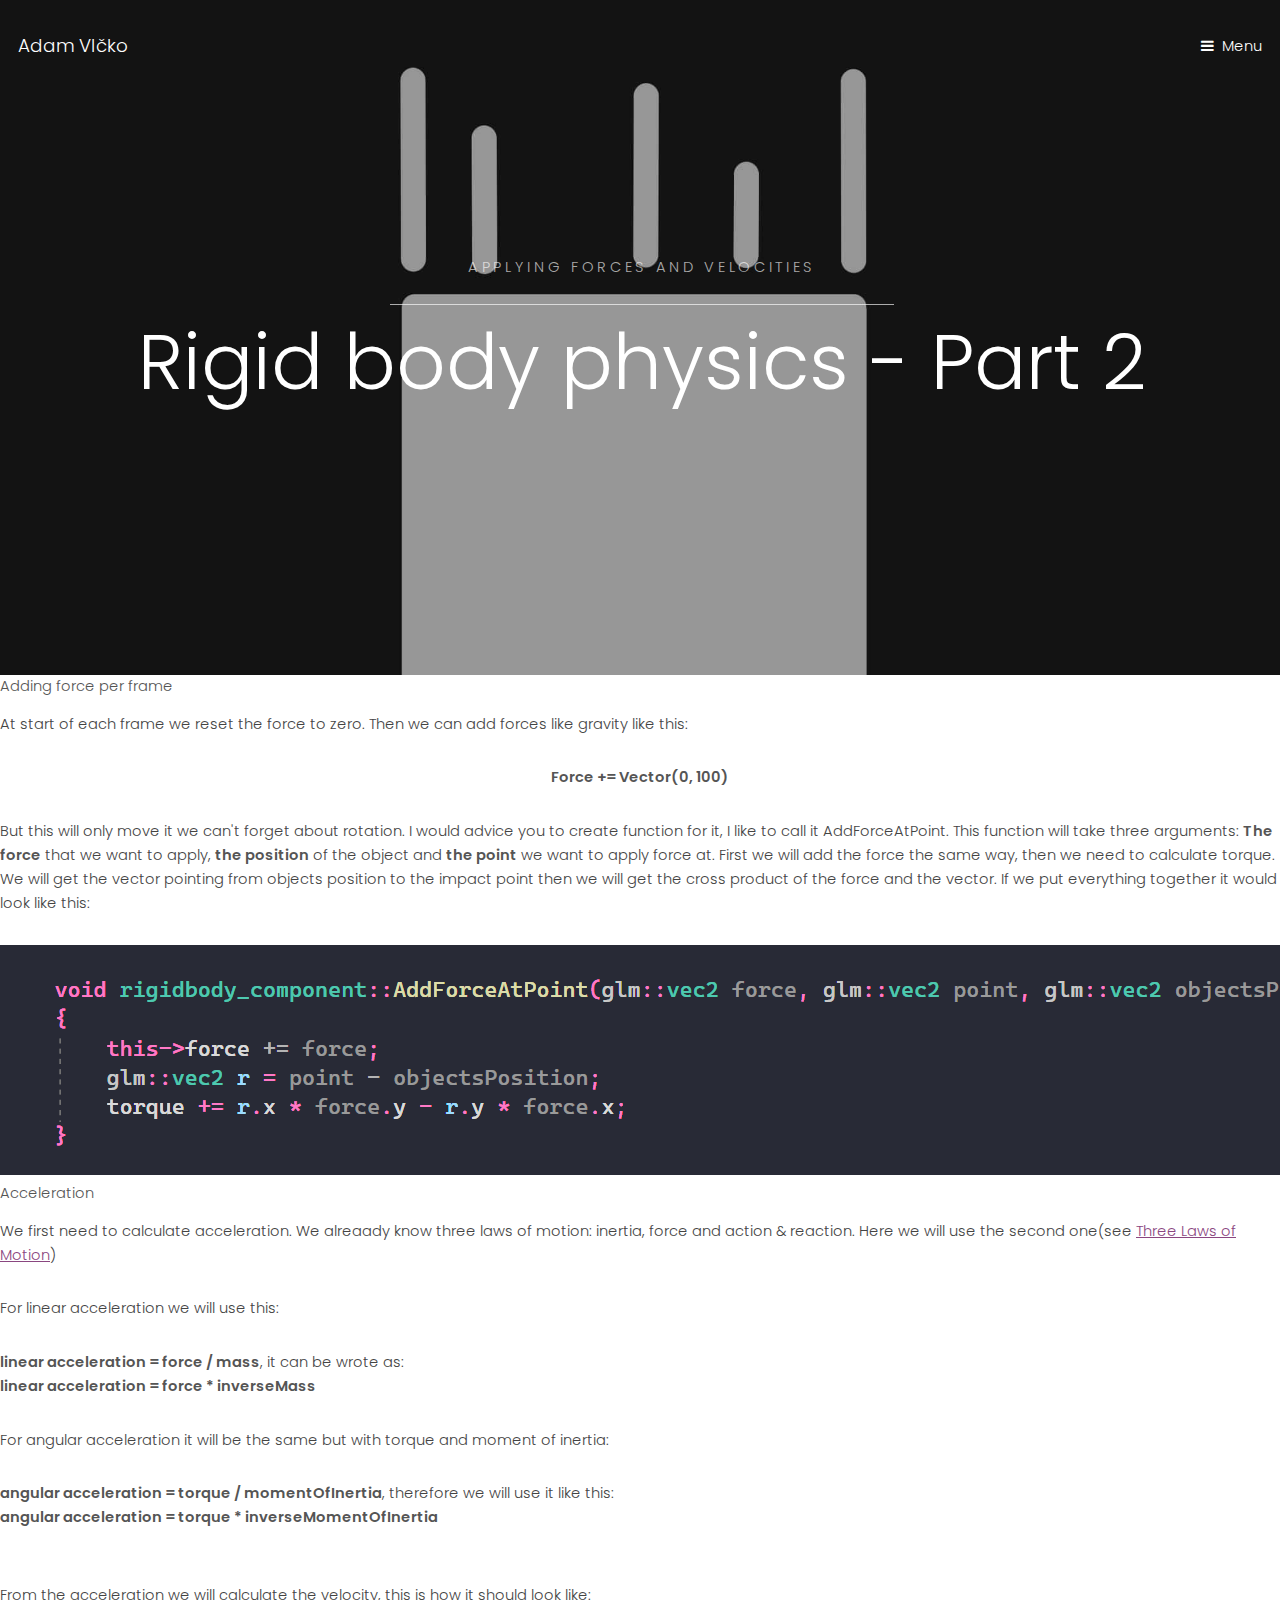
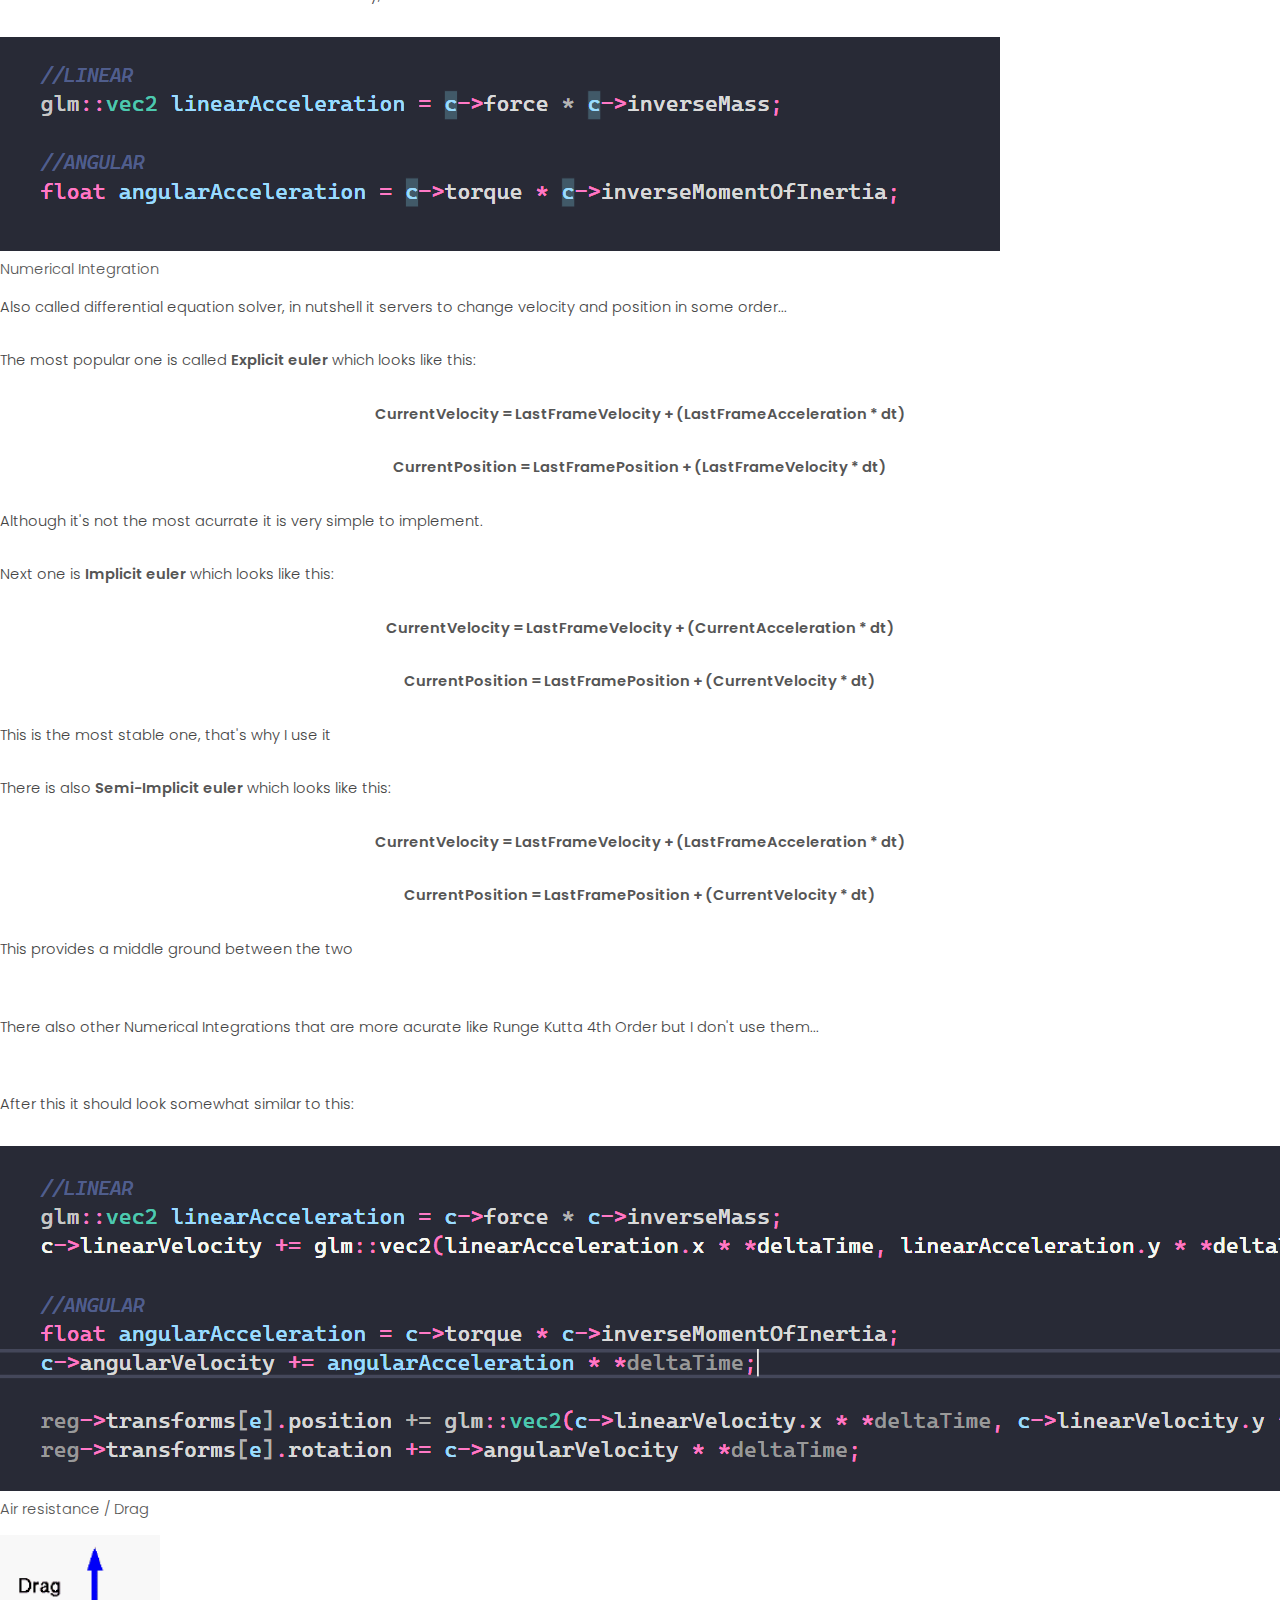
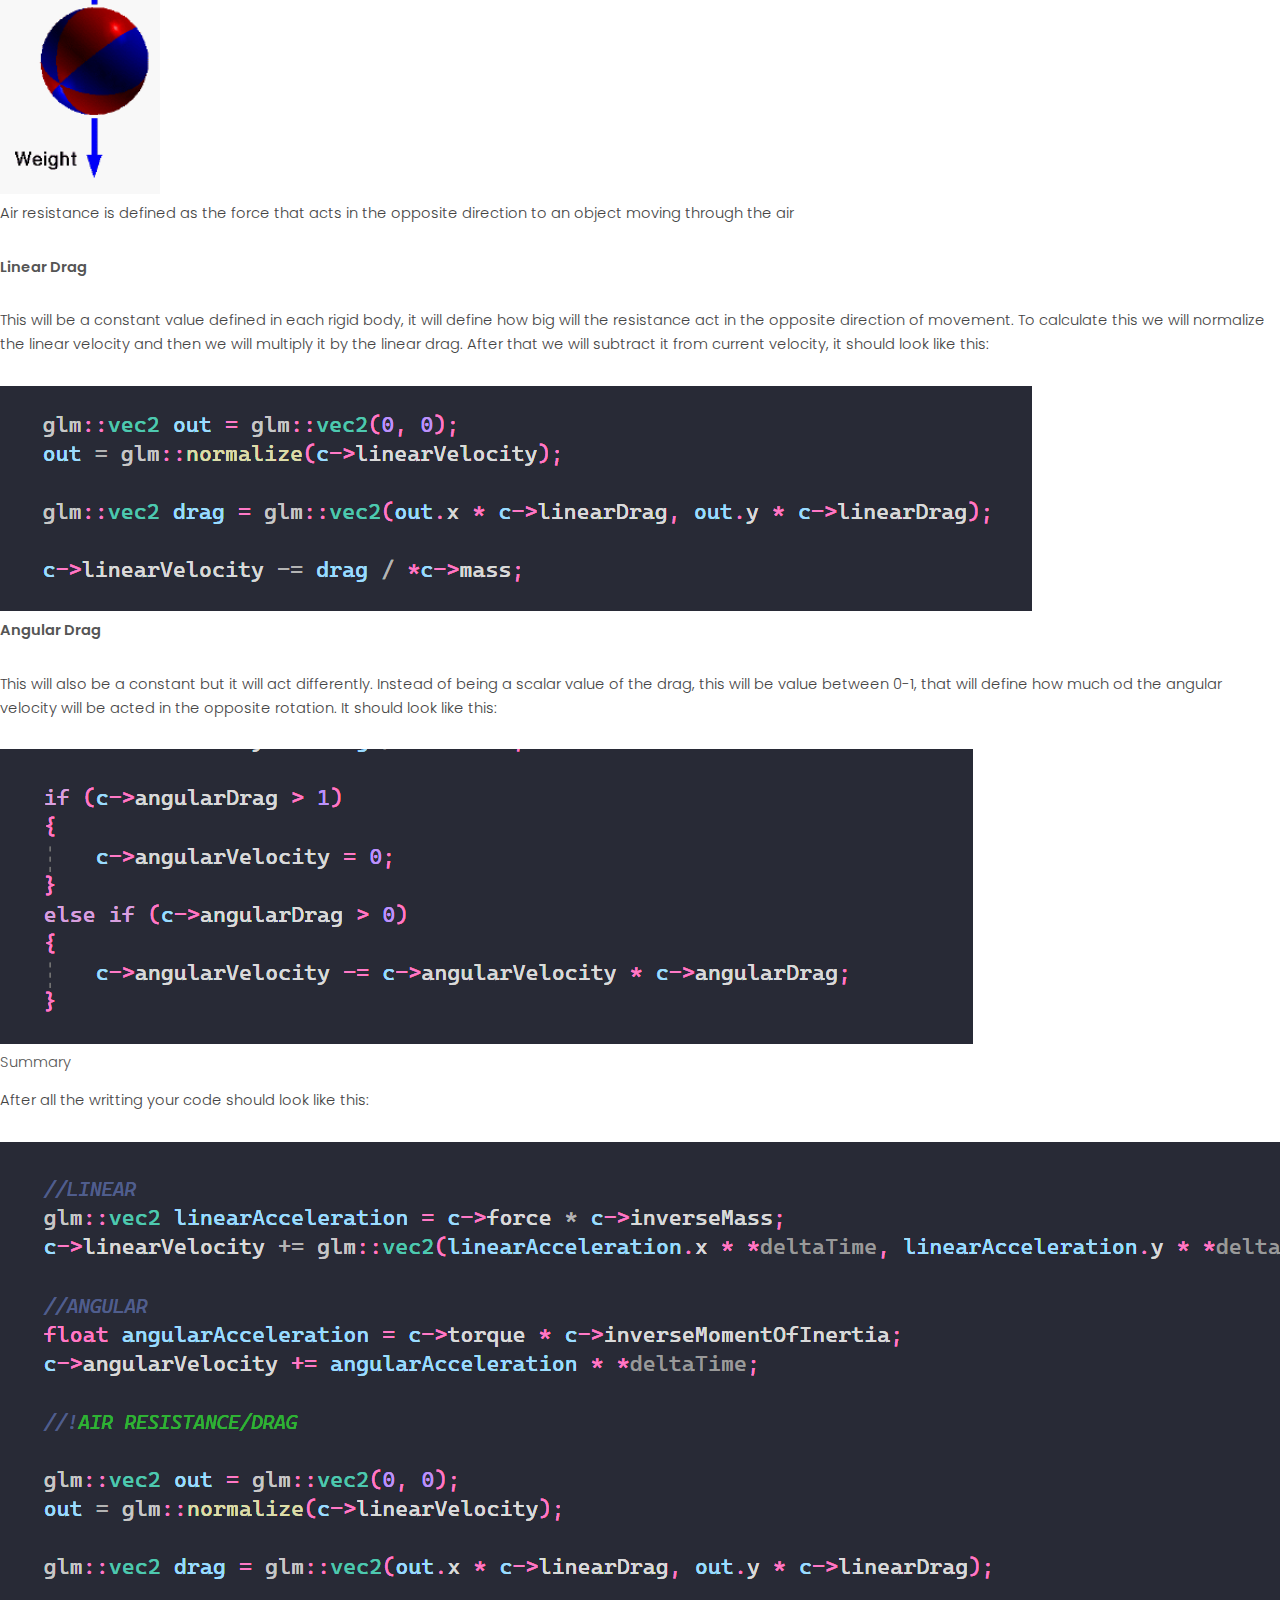
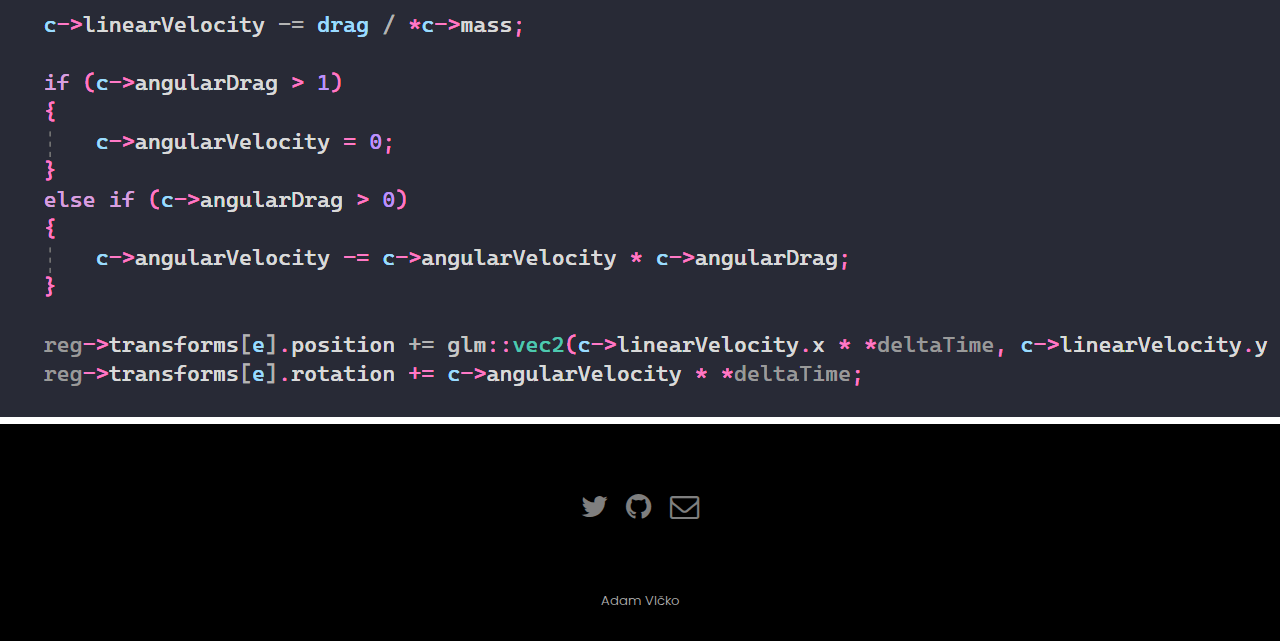
<file: blog3.html>
<!DOCTYPE HTML>
<!--
	Hielo by TEMPLATED
	templated.co @templatedco
	Released for free under the Creative Commons Attribution 3.0 license (templated.co/license)
-->
<html>

<head>
	<title>Adam Vlčko</title>
	<meta charset="utf-8">
	<meta name="robots" content="index, follow, max-image-preview:large, max-snippet:-1, max-video-preview:-1">
	<meta name="viewport" content="width=device-width, initial-scale=1">
	<link rel="stylesheet" href="assets/css/main.css">
	<link rel="icon" type="image/jpg" href="images/fishsoupico.png">
	<meta name="og:site_name" content="F1shS0up" />
	<meta property="og:title" content="Adam Vlčko" />
	<meta property="og:type" content="website" />
	<meta property="og:description" content="See my portfolio, blogs or my career" />
	<meta property="og:image" content="https://f1shs0up.github.io/images/pic02discord.jpg" />
</head>

<body>

	<!-- Header -->
	<header id="header" class="alt">
		<div class="logo"><a href="index.html">Adam Vlčko</a></div>
		<a href="#menu">Menu</a>
	</header><!-- Nav -->
	<nav id="menu">
		<ul class="links">
			<li><a href="index.html">Home</a></li>
			<li><a href="about.html">About me</a></li>
			<li><a href="2dengine.html">2D physics engine</a></li>
			<li><a href="3dengine.html">3D physics engine</a></li>
			<li><a href="blogs.html">Blogs</a></li>
			<!--<li><a href="elements.html">Elements</a></li>-->
		</ul>
	</nav>
	<section class="banner full">
		<article>
			<img src="images/rigidbody-part2bg.jpg" alt="" width="1440" height="961">
			<div class="inner">
				<header>
					<p>Applying forces and velocities</p>
					<h2>Rigid body physics - Part 2</h2>
				</header>
			</div>
		</article>
	</section>

	<!--Here goes text-->
	<div class="custom">
		<h1>Adding force per frame</h1>
		<p>
			At start of each frame we reset the force to zero. Then we can add forces like gravity like this:
		</p>
		<p style="text-align:center"><b>Force += Vector(0, 100)</b></p>
		<p>
			But this will only move it we can't forget about rotation. I would advice you to create function for it, I
			like to call it AddForceAtPoint.
			This function will take three arguments: <b>The force</b> that we want to apply, <b>the position</b> of the
			object and <b>the point</b> we want to apply force at.
			First we will add the force the same way, then we need to calculate torque. We will get the vector pointing
			from objects position to the impact point then we will get the cross product of the force and the vector.
			If we put everything together it would look like this:
		</p>
		<img src="images/codesnippet-2.png" alt="" class="medium roundcorners center">
		<h1>Acceleration</h1>
		<p>
			We first need to calculate acceleration. We alreaady know three laws of motion: inertia, force and action &
			reaction. Here we will use the second one(see <a href="blog2.html#newton-laws" class="new-color-link">Three
				Laws of Motion</a>)
		</p>
		<p>For linear acceleration we will use this:</p>
		<p><b>linear acceleration = force / mass</b>, it can be wrote as: <br><b>linear acceleration = force *
				inverseMass</b></p>
		<p>For angular acceleration it will be the same but with torque and moment of inertia:</p>
		<p><b>angular acceleration = torque / momentOfInertia</b>, therefore we will use it like this: <br><b>angular
				acceleration = torque * inverseMomentOfInertia</b></p>
		<br>
		<p>From the acceleration we will calculate the velocity, this is how it should look like:</p>
		<img src="images/codesnippet-3.png" alt="" class="medium roundcorners center">

		<h1><a id="euler"> Numerical Integration</a></h1>
		<p>
			Also called differential equation solver, in nutshell it servers to change velocity and position in some
			order...
		</p>
		<p>
			The most popular one is called <b>Explicit euler</b> which looks like this:
		</p>
		<p style="text-align:center"><b>CurrentVelocity = LastFrameVelocity + (LastFrameAcceleration * dt)</b></p>
		<p style="text-align:center"><b>CurrentPosition = LastFramePosition + (LastFrameVelocity * dt)</b></p>
		<p>Although it's not the most acurrate it is very simple to implement.</p>
		<p>
			Next one is <b>Implicit euler</b> which looks like this:
		</p>
		<p style="text-align:center"><b>CurrentVelocity = LastFrameVelocity + (CurrentAcceleration * dt)</b></p>
		<p style="text-align:center"><b>CurrentPosition = LastFramePosition + (CurrentVelocity * dt)</b></p>
		<p>This is the most stable one, that's why I use it</p>
		<p>
			There is also <b>Semi-Implicit euler</b> which looks like this:
		</p>
		<p style="text-align:center"><b>CurrentVelocity = LastFrameVelocity + (LastFrameAcceleration * dt)</b></p>
		<p style="text-align:center"><b>CurrentPosition = LastFramePosition + (CurrentVelocity * dt)</b></p>
		<p>This provides a middle ground between the two</p>
		<br>
		<p>There also other Numerical Integrations that are more acurate like Runge Kutta 4th Order but I don't use
			them...</p>
		<br>
		<p> After this it should look somewhat similar to this:</p>
		<img src="images/codesnippet-4.png" alt="" class="medium roundcorners center">

		<h1>Air resistance / Drag</h1>
		<img src="images/air-resistance.png" alt="" class="extra-small floatR roundcorners">
		<p>
			Air resistance is defined as the force that acts in the opposite direction to an object moving through the
			air
		</p>
		<p><b>Linear Drag</b></p>
		<p>
			This will be a constant value defined in each rigid body, it will define how big will the resistance act in
			the opposite direction of movement.
			To calculate this we will normalize the linear velocity and then we will multiply it by the linear drag.
			After that we will subtract it from current velocity, it should look like this:
		</p>
		<img src="images/codesnippet-5.png" alt="" class="medium roundcorners center">
		<br>
		<p><b>Angular Drag</b></p>
		<p>
			This will also be a constant but it will act differently. Instead of being a scalar value of the drag, this
			will be value between 0-1, that will define how much od the angular velocity will be acted in the opposite
			rotation.
			It should look like this:
		</p>
		<img src="images/codesnippet-6.png" alt="" class="medium roundcorners center">

		<br>
		<h1>Summary</h1>
		<p>After all the writting your code should look like this:</p>
		<img src="images/codesnippet-7.png" alt="" class="medium roundcorners center">

	</div>
	<!-- Footer -->

	<footer id="footer">
		<div class="container">
			<ul class="icons">
				<li><a href="https://x.com/f1sh_s0up_" class="icon fa-twitter"><span class="label">Twitter</span></a>
				</li>
				<li><a href="https://github.com/F1shS0up/" class="icon fa-github"><span class="label">Github</span></a>
				</li>
				<li><a href="mailto:f1shs0up.vlcko@centrum.cz" class="icon fa-envelope-o"><span
							class="label">Email</span></a></li>
			</ul>
		</div>
	</footer>
	<div class="copyright">
		Adam Vlčko
	</div>


	<!-- Scripts -->
	<script src="assets/js/jquery.min.js"></script>
	<script src="assets/js/jquery.scrollex.min.js"></script>
	<script src="assets/js/skel.min.js"></script>
	<script src="assets/js/util.js"></script>
	<script src="assets/js/main.js"></script>
</body>

</html>
</file>
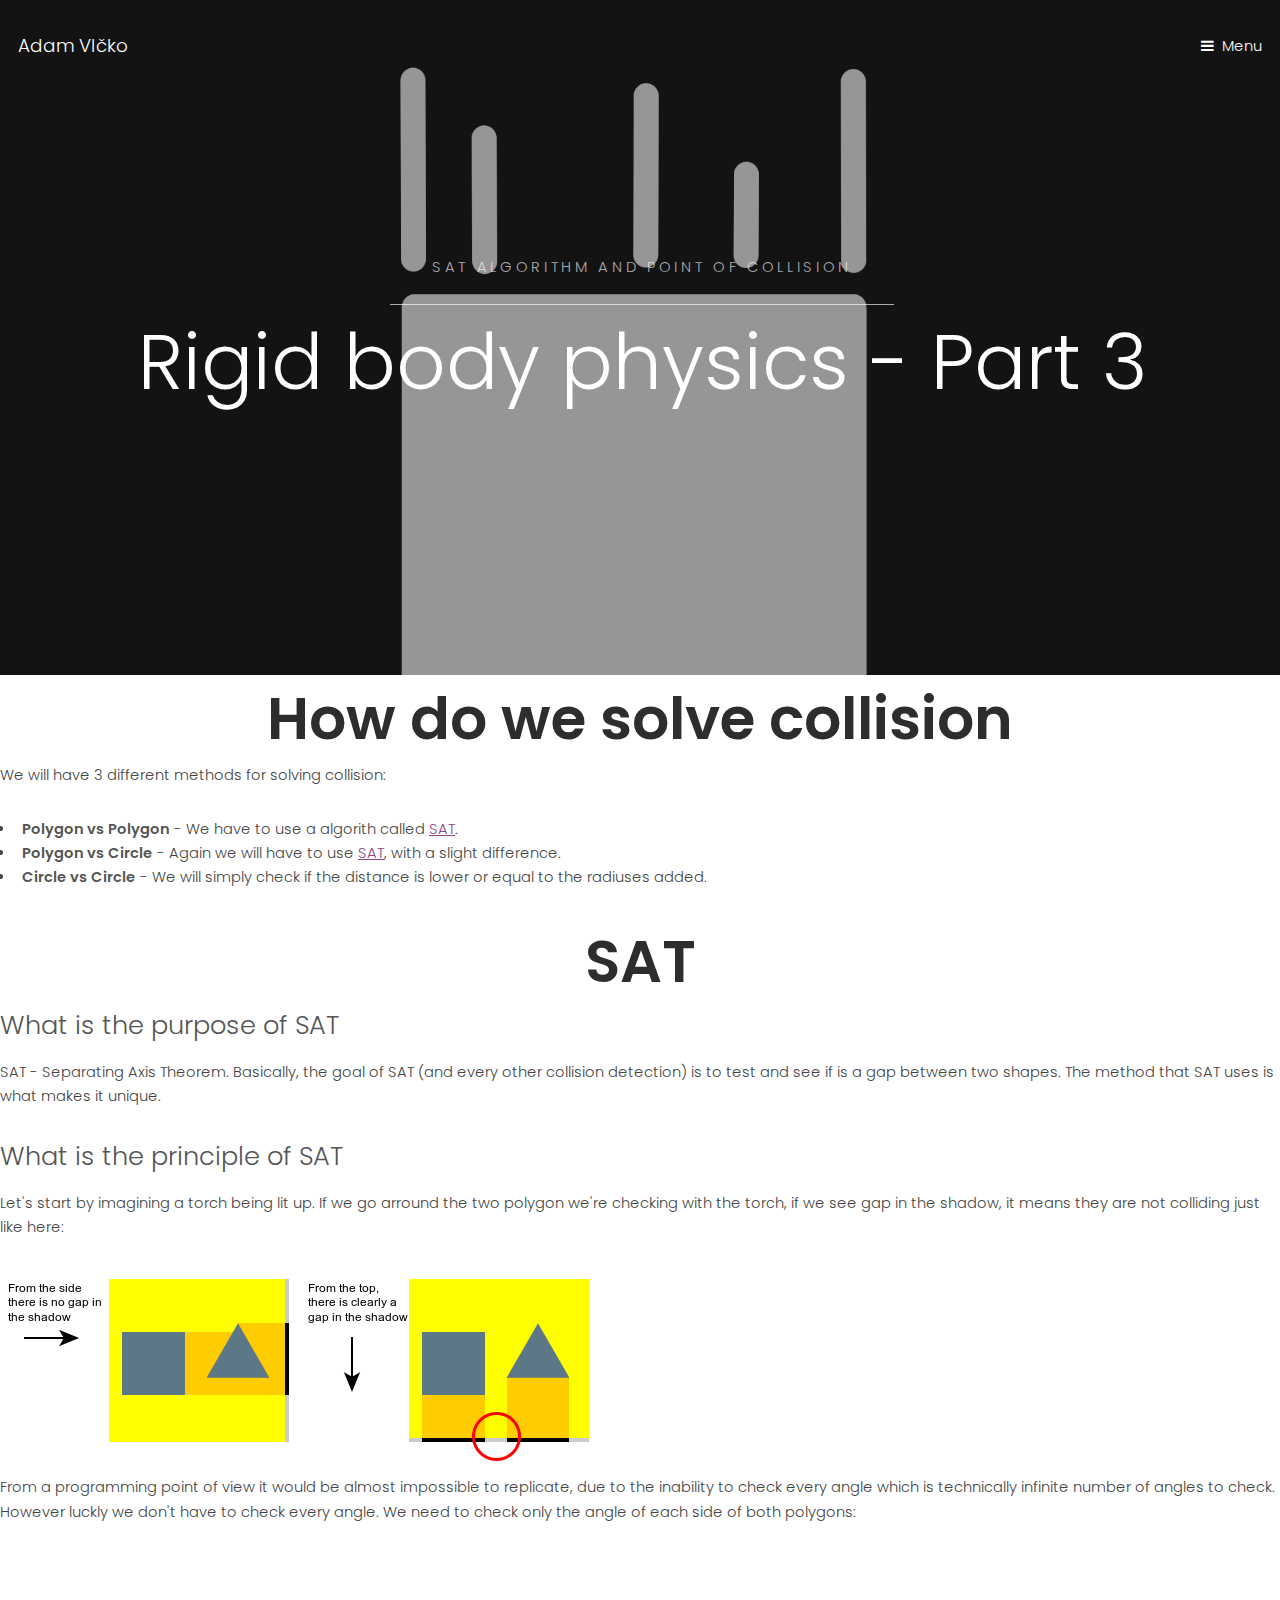
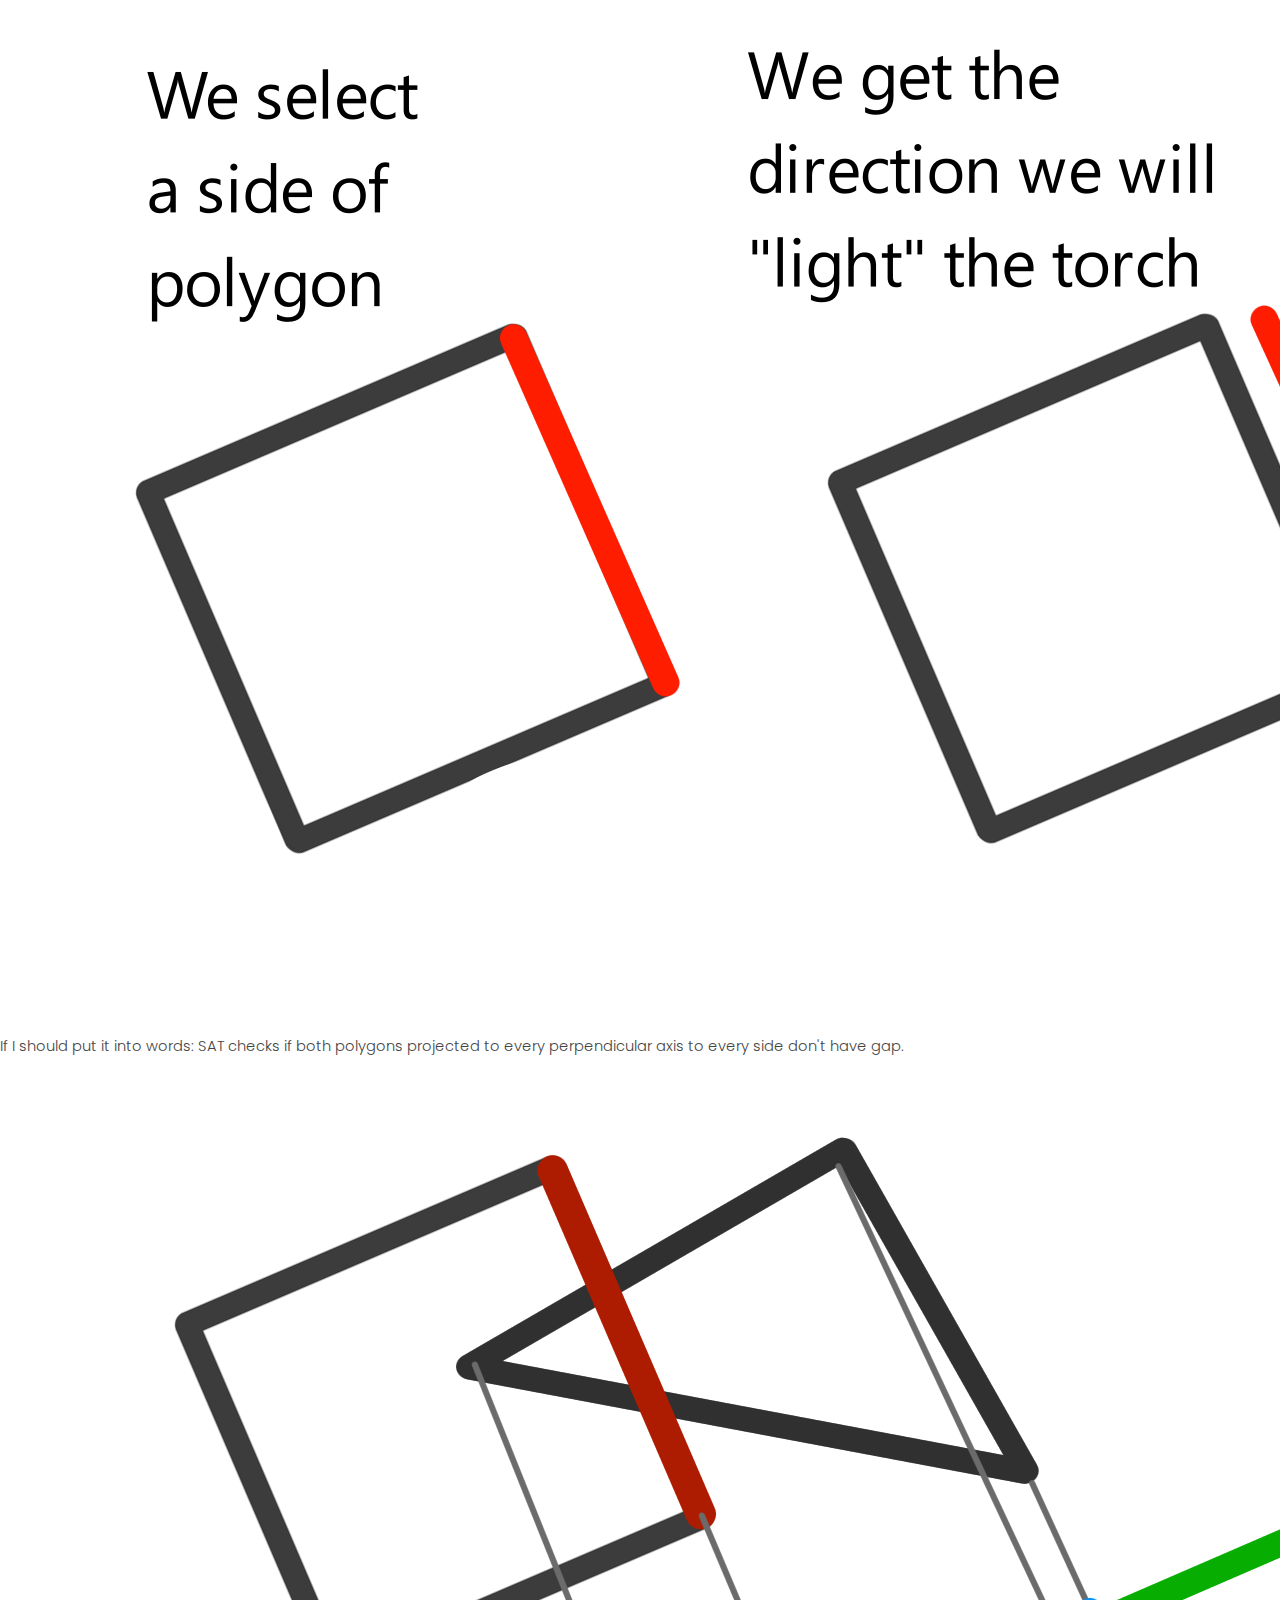
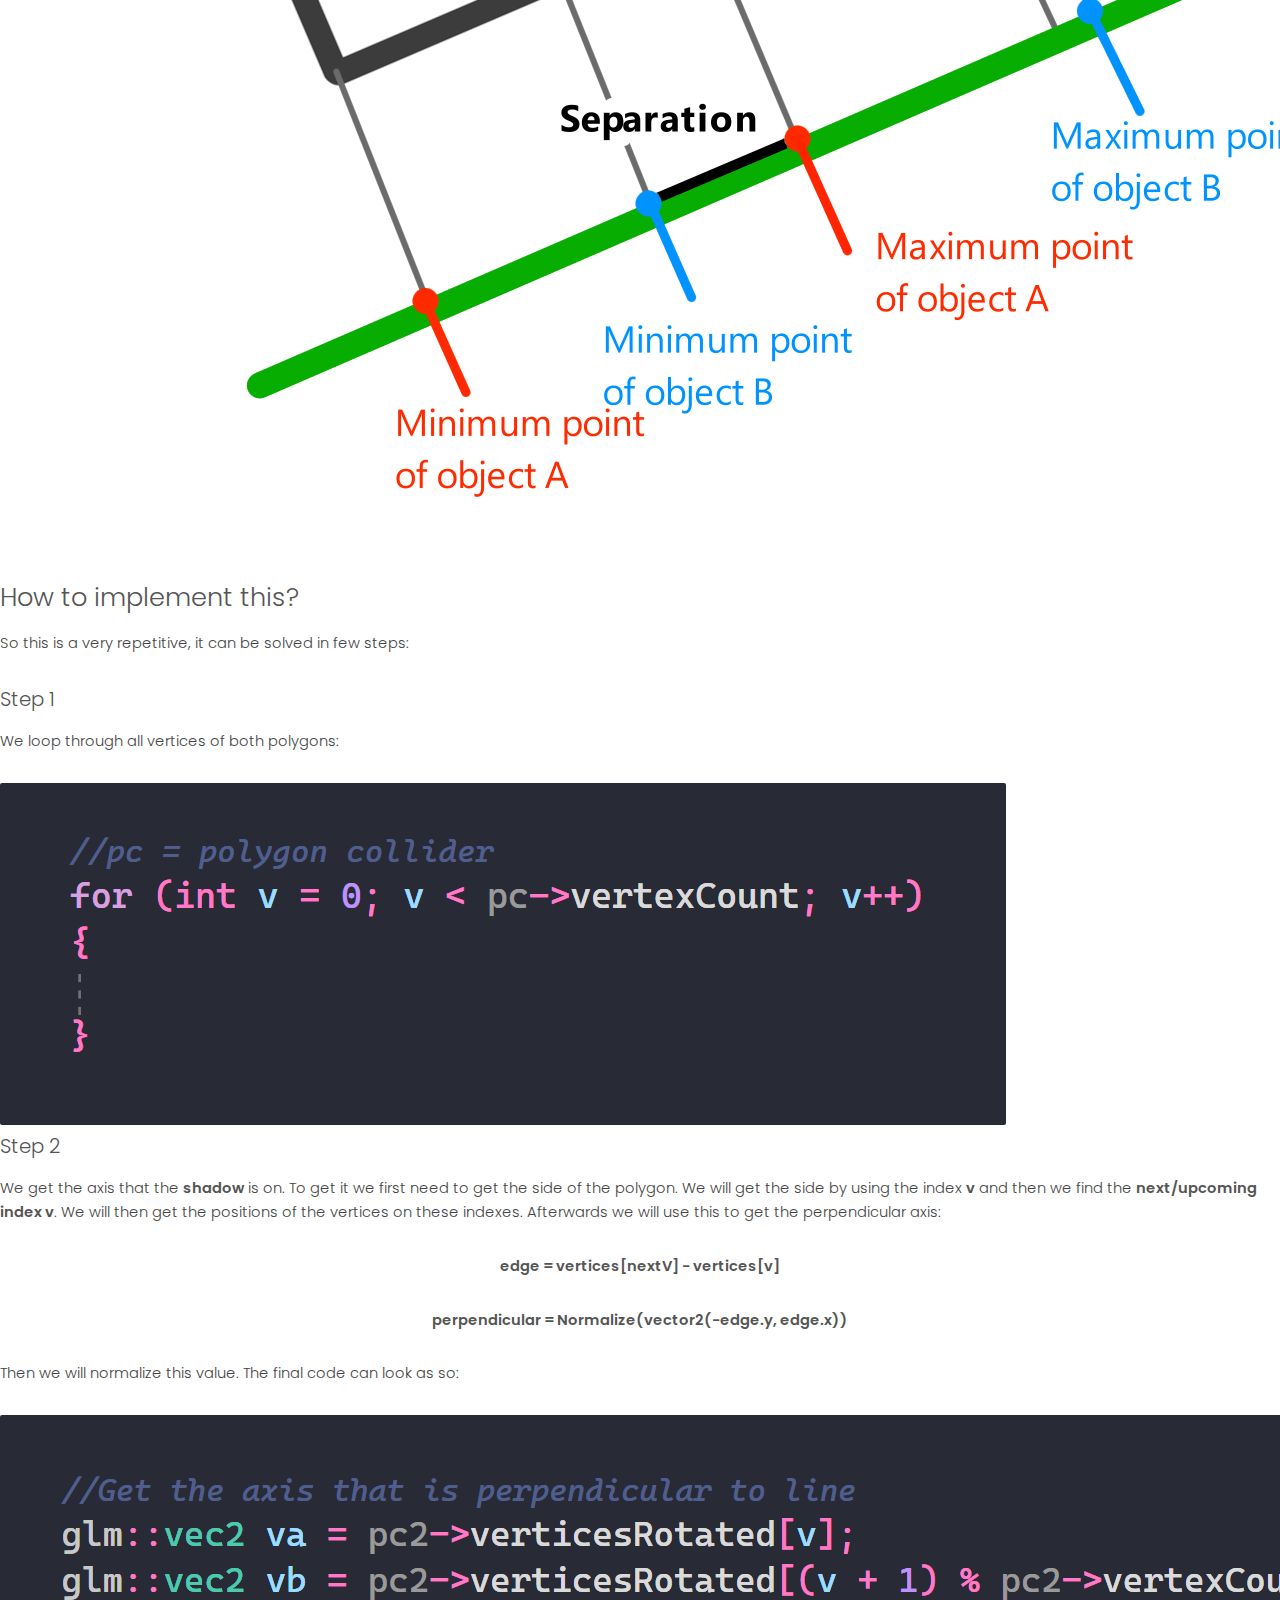
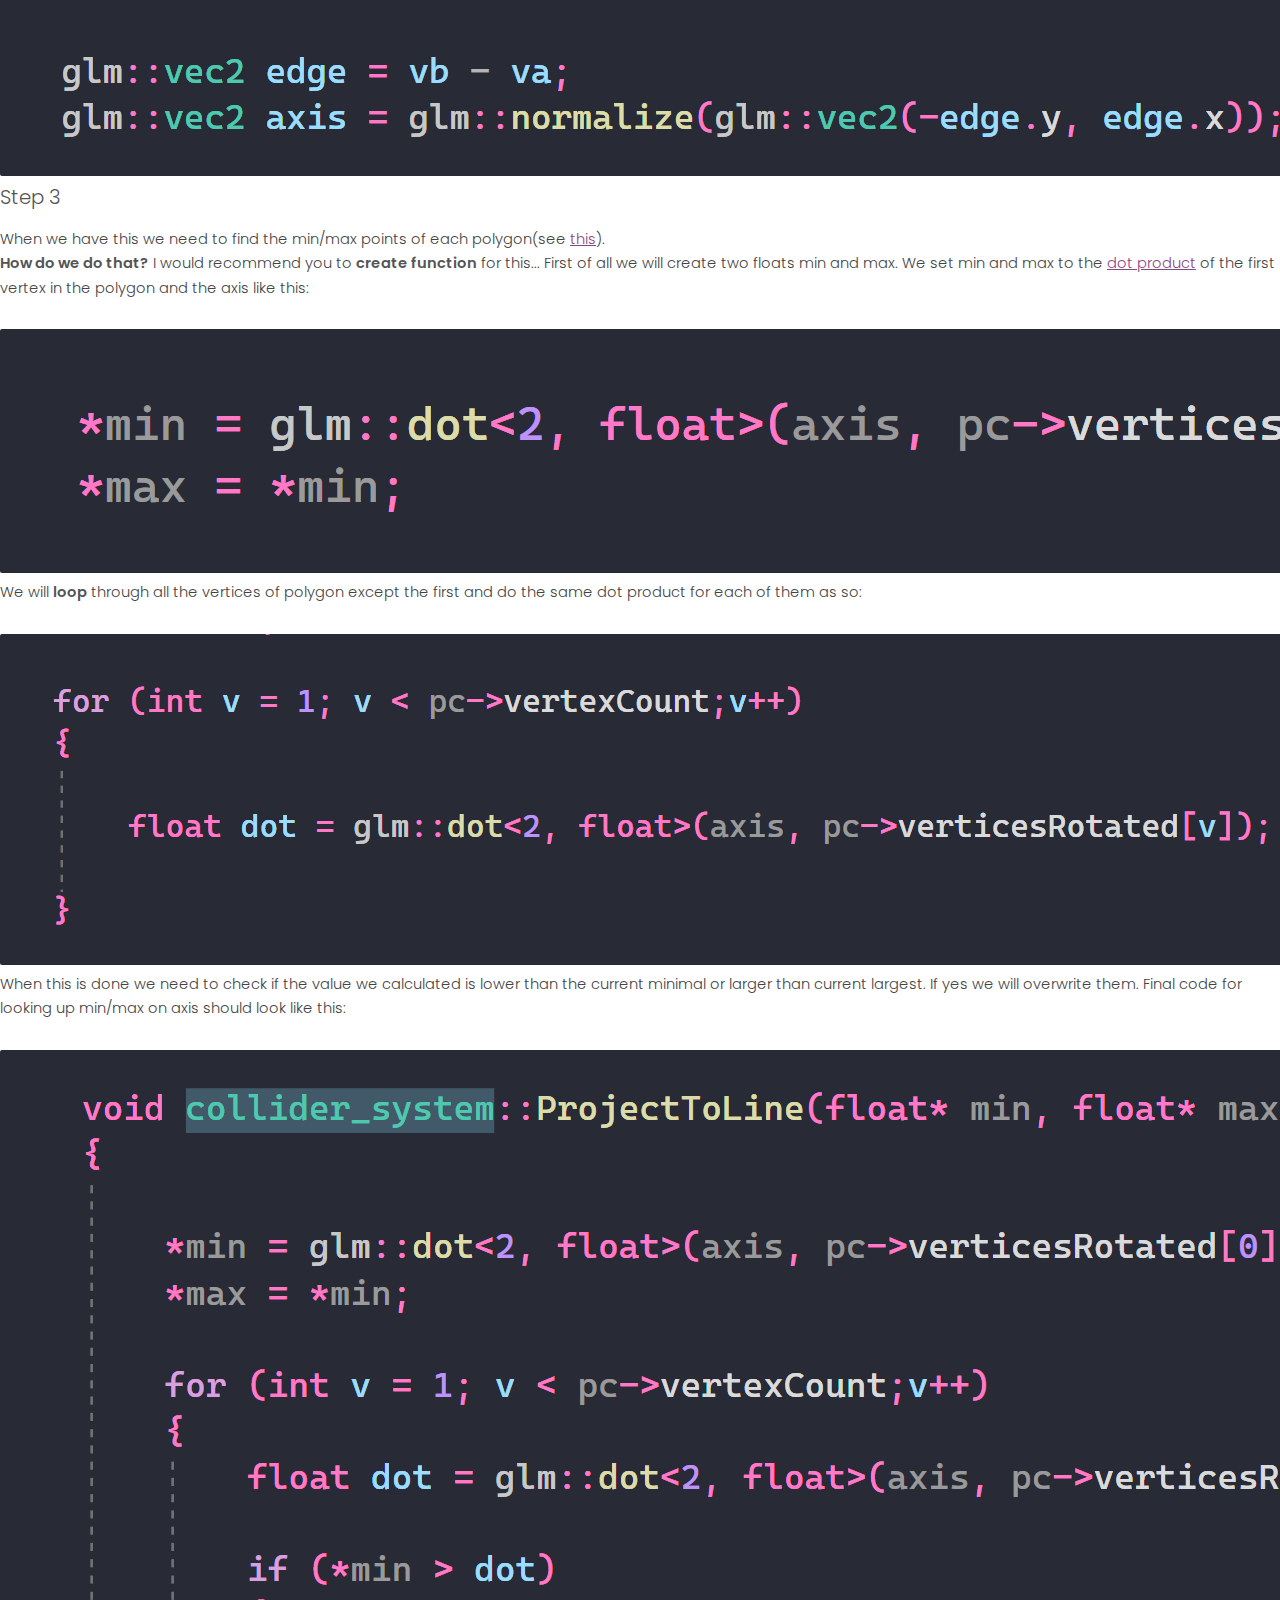
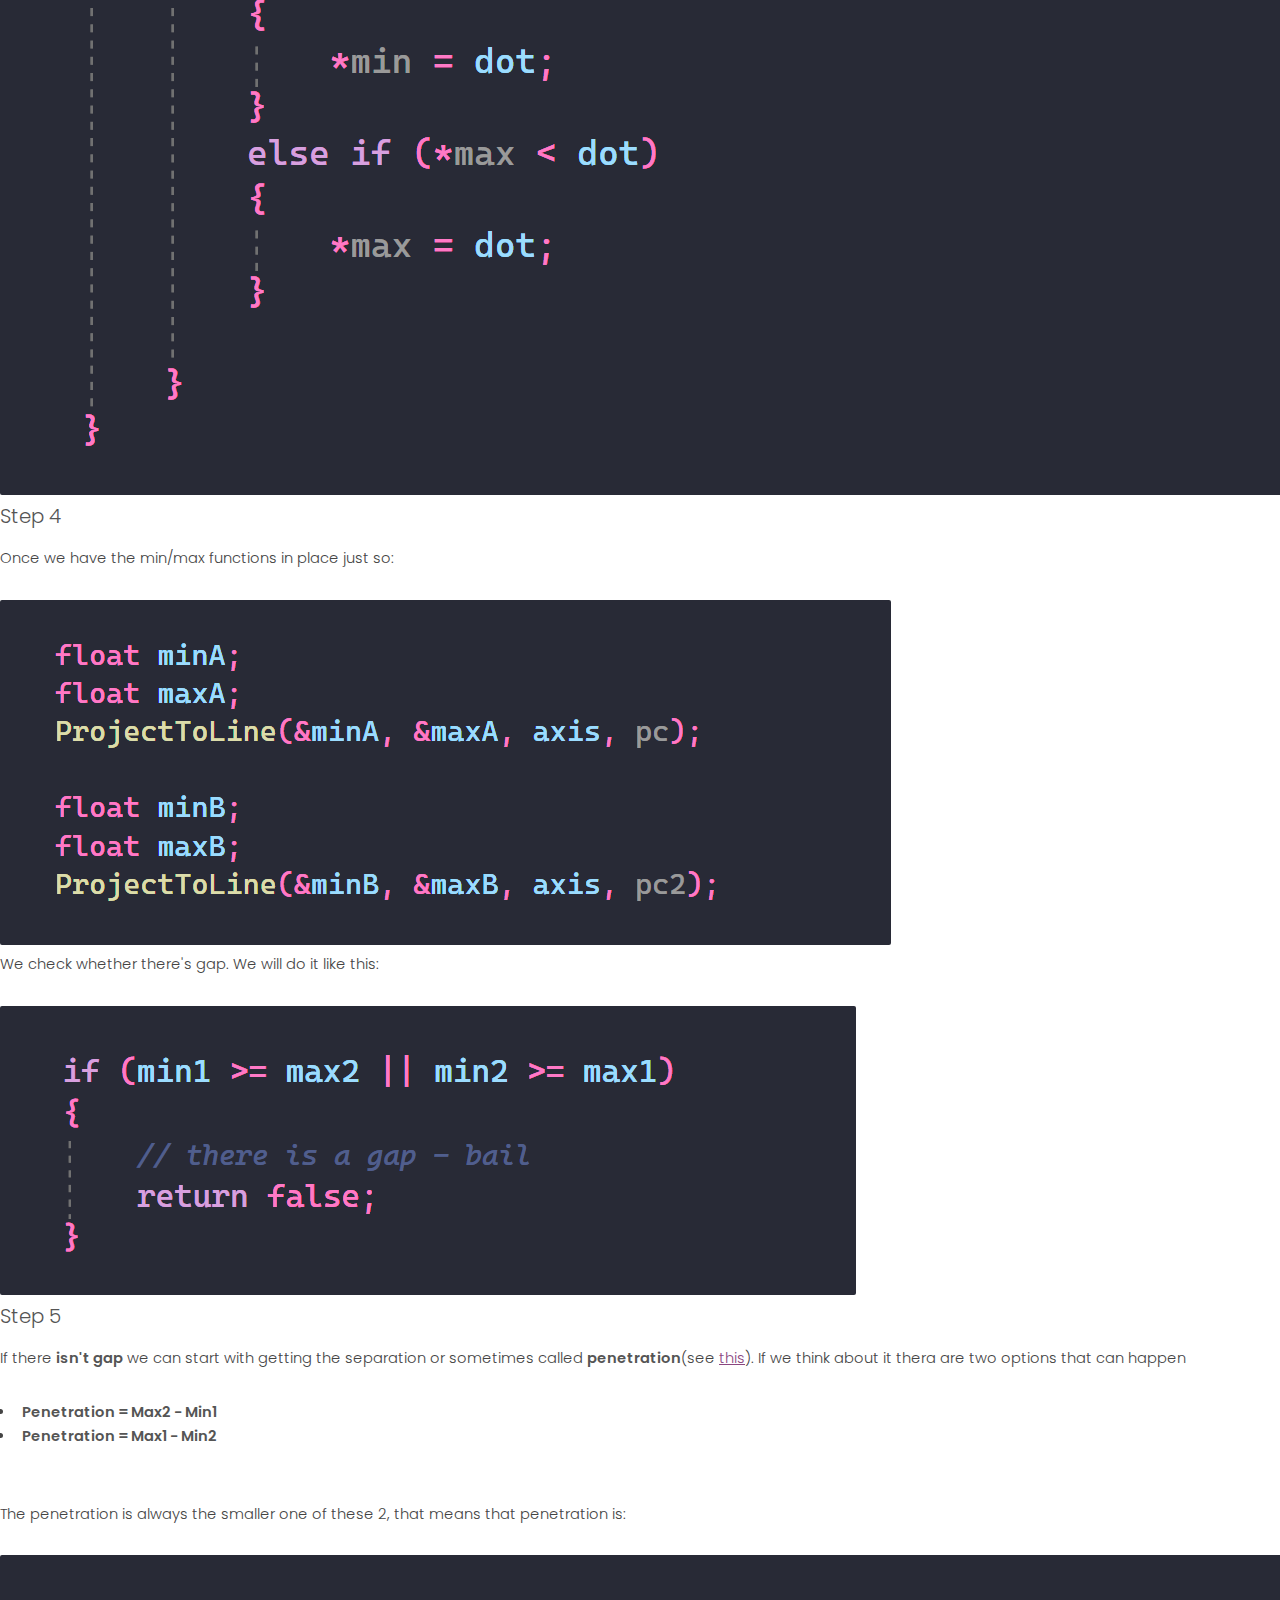
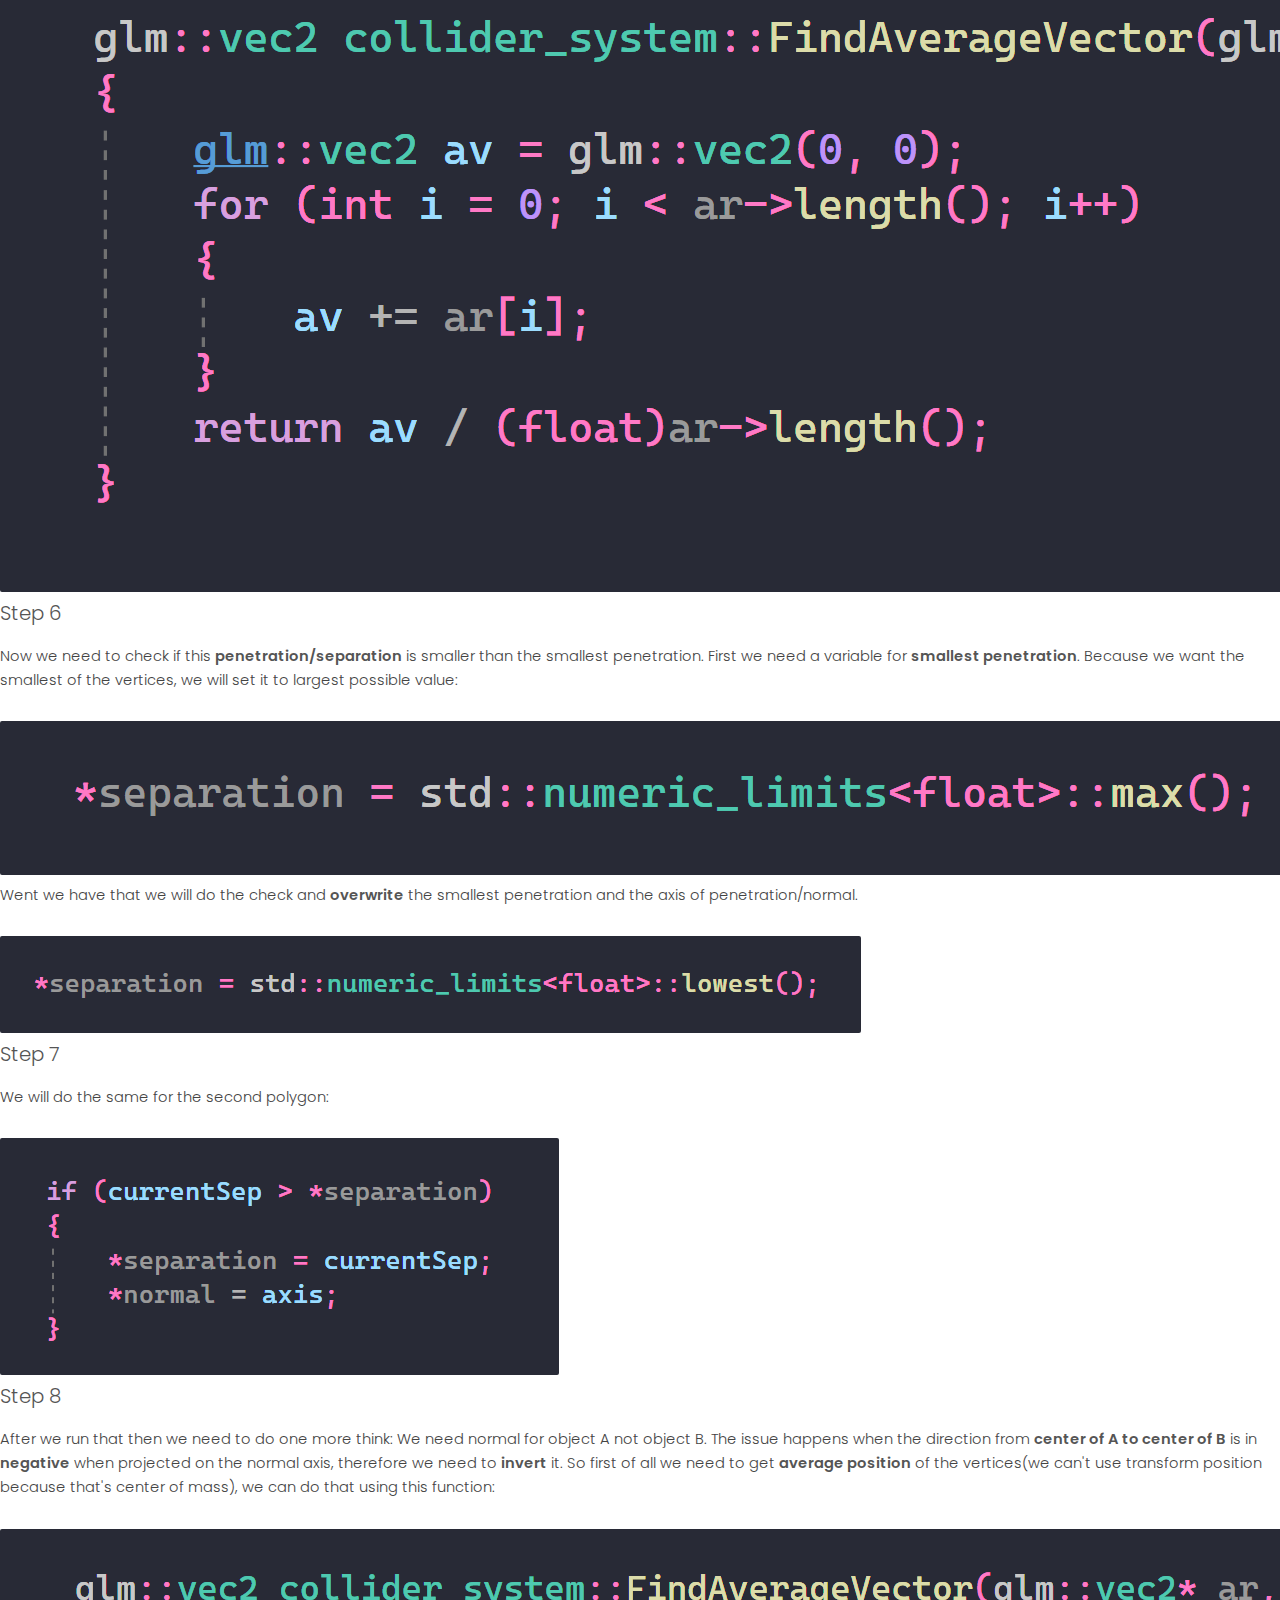
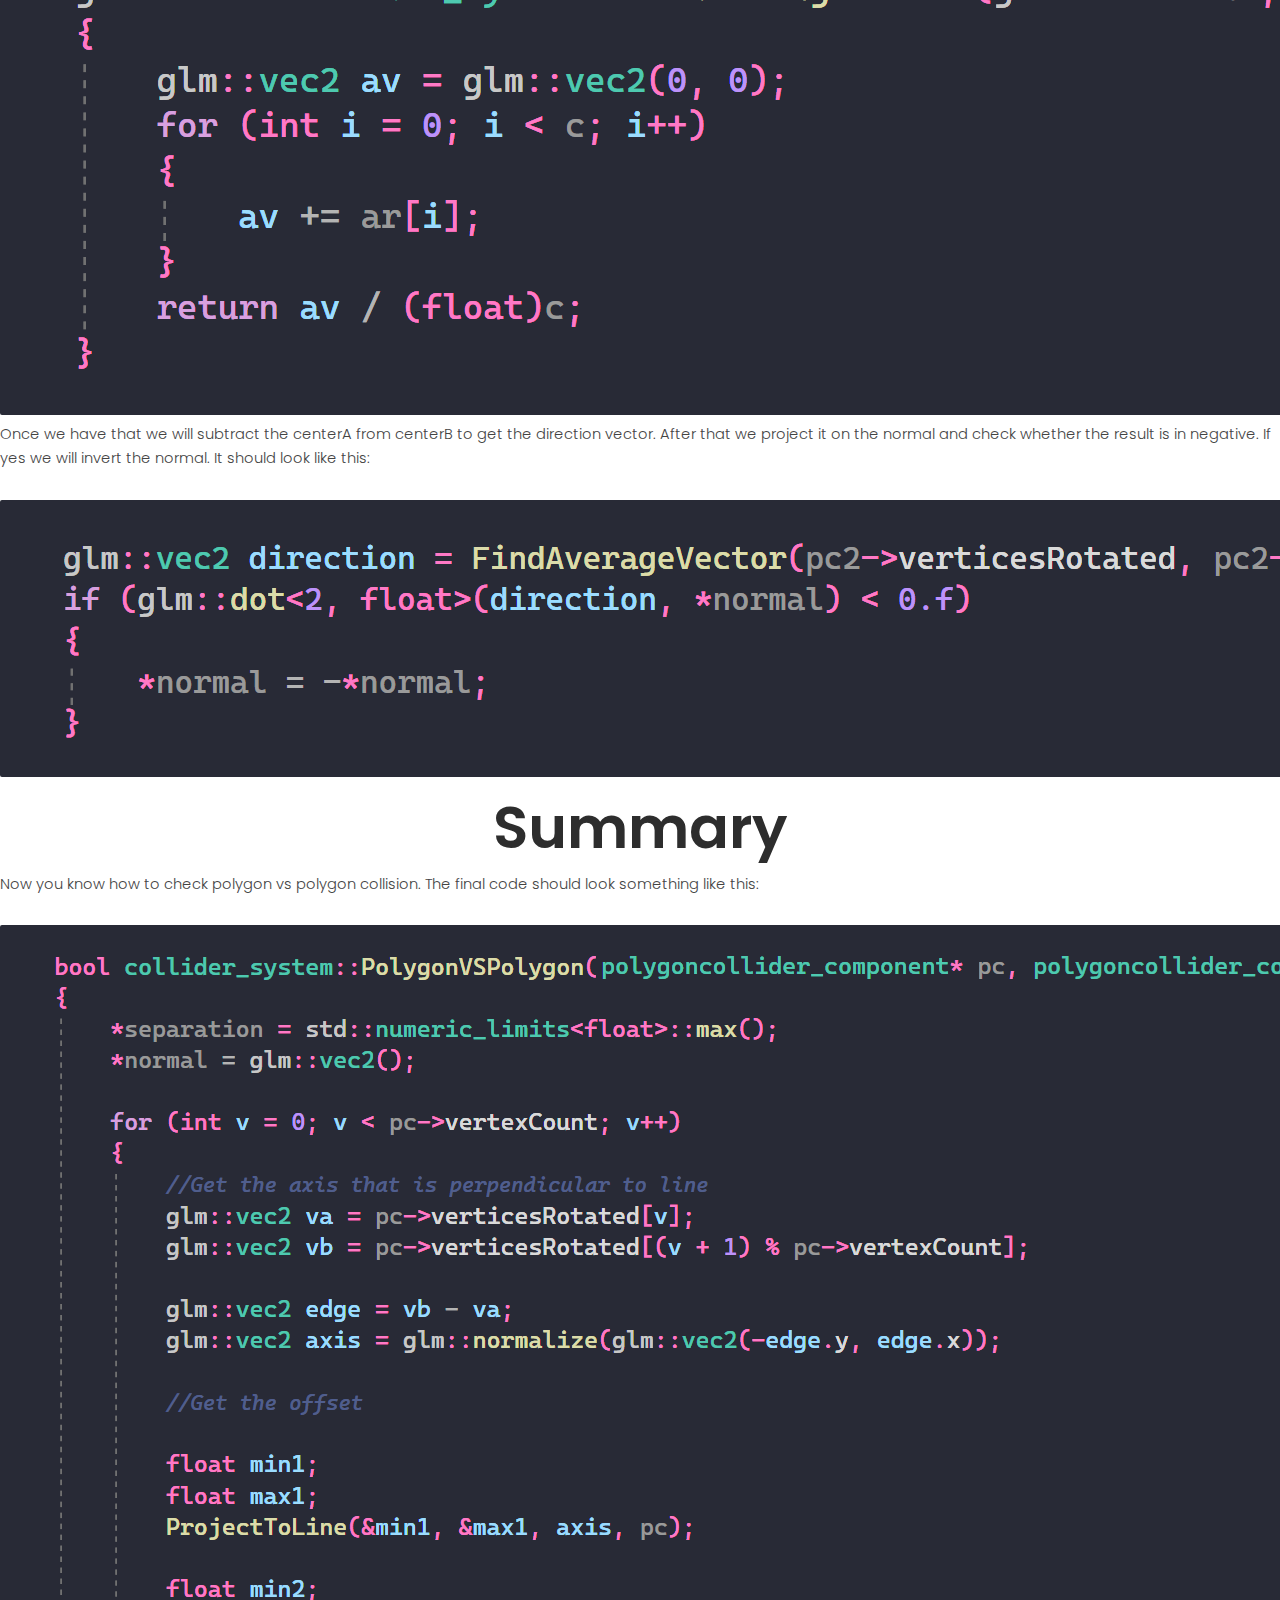
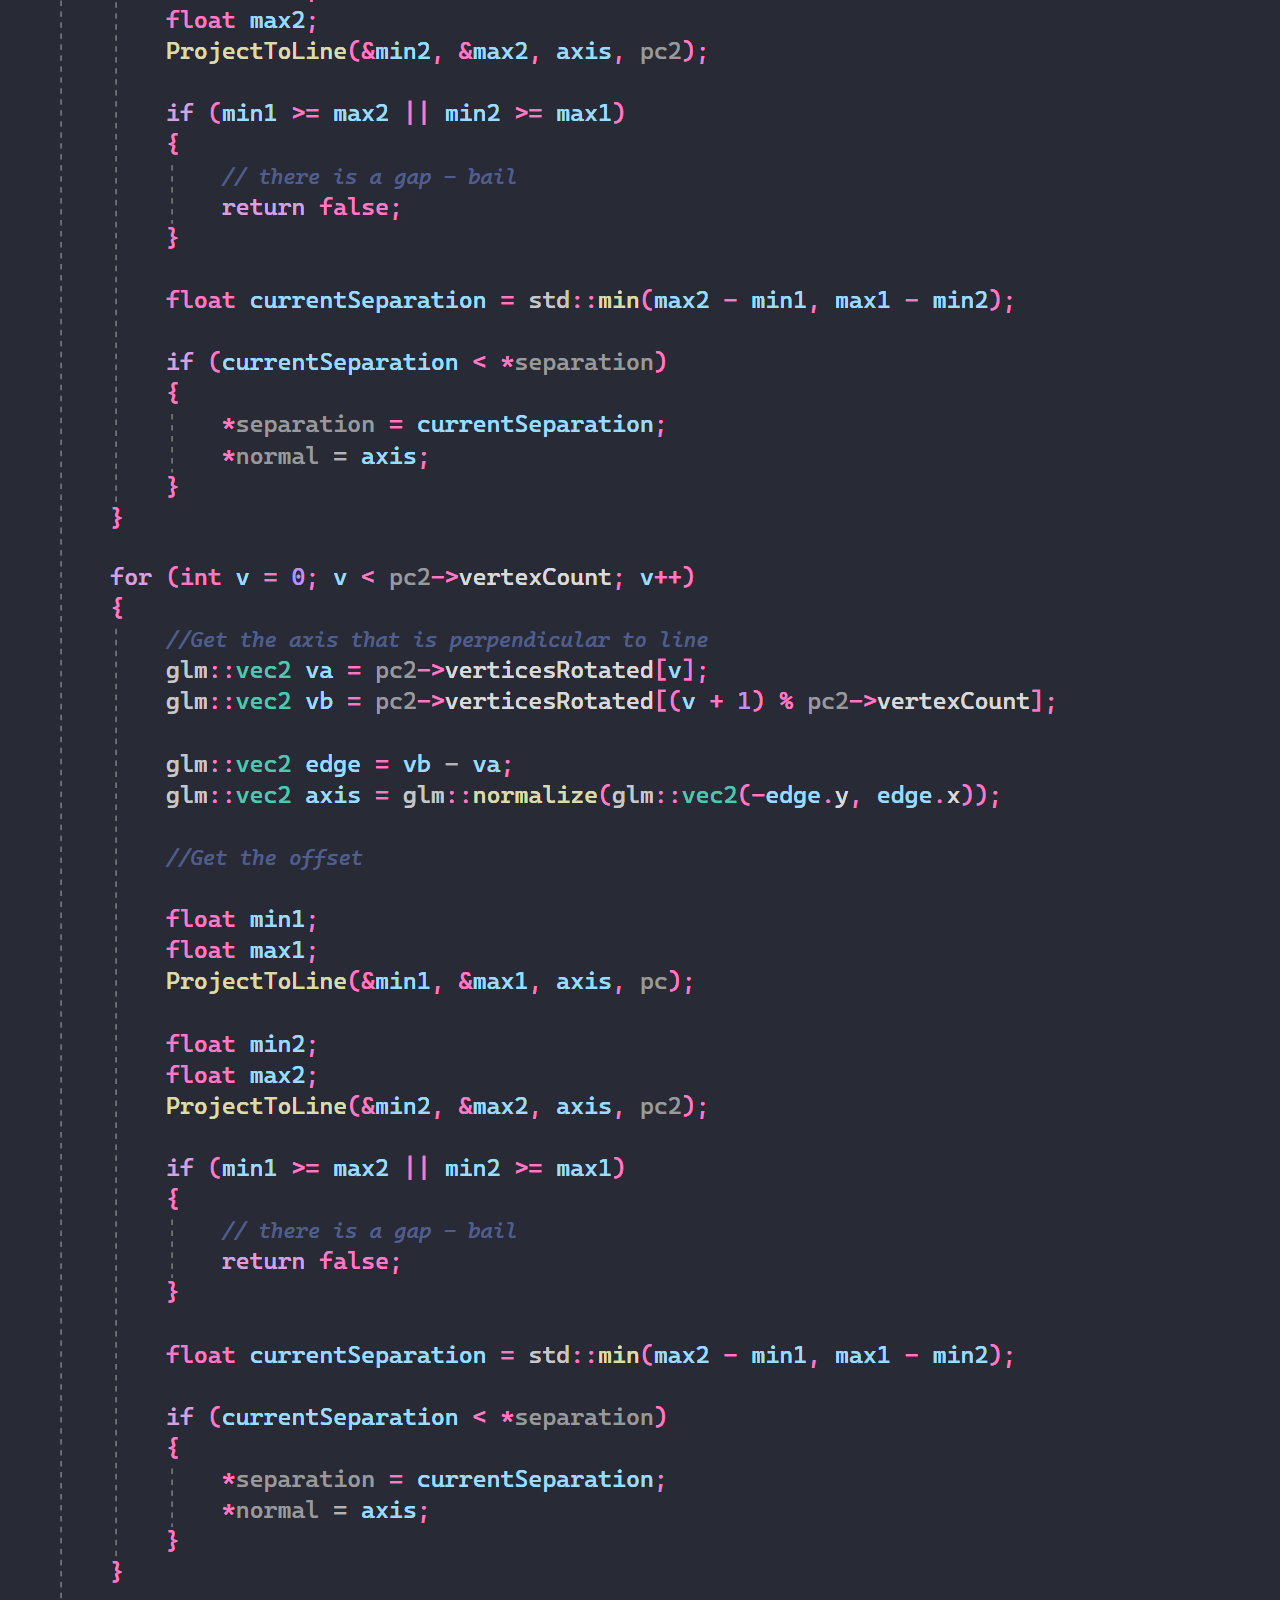
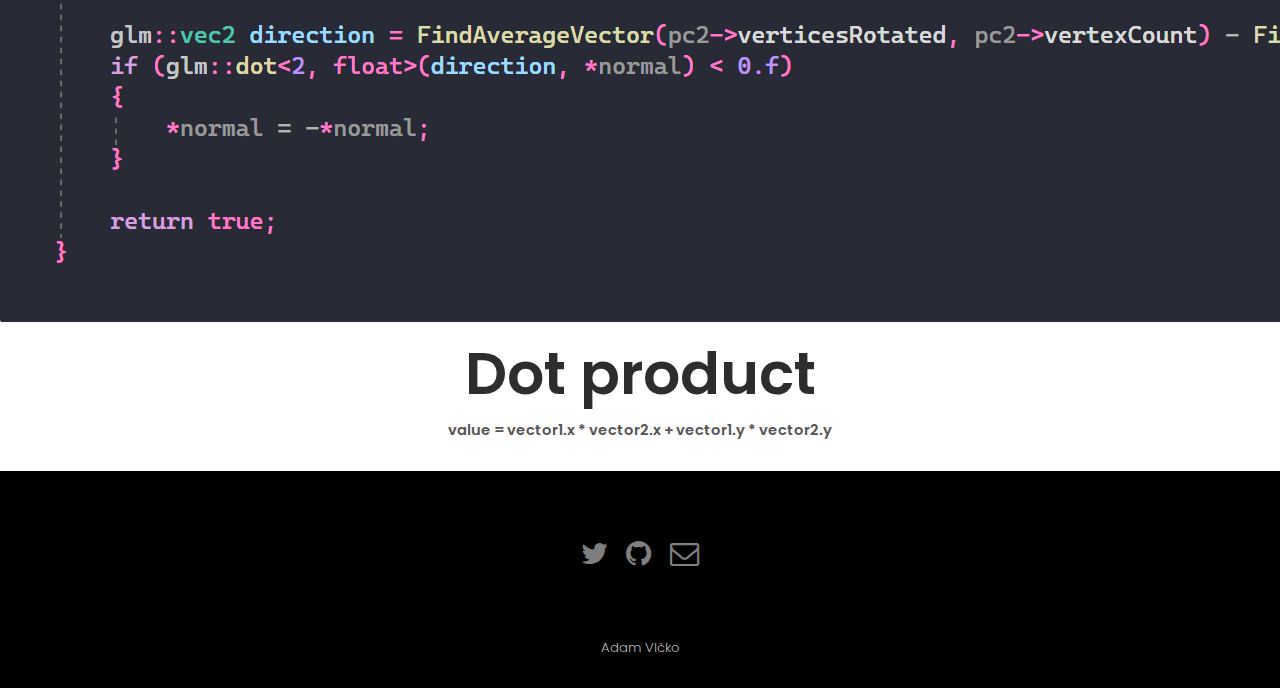
<file: blog4.html>
<!DOCTYPE HTML>
<!--
	Hielo by TEMPLATED
	templated.co @templatedco
	Released for free under the Creative Commons Attribution 3.0 license (templated.co/license)
-->
<html>
<head>
	<title>Adam Vlčko</title>
	<meta charset="utf-8">
	<meta name="robots" content="index, follow, max-image-preview:large, max-snippet:-1, max-video-preview:-1">
	<meta name="viewport" content="width=device-width, initial-scale=1">
	<link rel="stylesheet" href="assets/css/main.css">
	<link rel="icon" type="image/jpg" href="images/fishsoupico.png">
	<meta name="og:site_name" content="F1shS0up" />
	<meta property="og:title" content="Adam Vlčko" />
	<meta property="og:type" content="website" />
	<meta property="og:description" content="See my portfolio, blogs or my career" />
	<meta property="og:image" content="https://f1shs0up.github.io/images/pic02discord.jpg" />
</head>
<body>

	<!-- Header -->
	<header id="header" class="alt">
		<div class="logo"><a href="index.html">Adam Vlčko</a></div>
		<a href="#menu">Menu</a>
	</header><!-- Nav --><nav id="menu">
		<ul class="links">
			<li><a href="index.html">Home</a></li>
			<li><a href="about.html">About me</a></li>
			<li><a href="engine.html">Game engine</a></li>
			<li><a href="blogs.html">Blogs</a></li>
			<!--<li><a href="elements.html">Elements</a></li>-->
		</ul>
	</nav><section class="banner full">
		<article>
			<img src="images/rigidbody-part2bg.png" alt="" width="1440" height="961">
			<div class="inner">
				<header>
					<p>SAT algorithm and point of collision</p>
					<h2>Rigid body physics - Part 3</h2>
				</header>
			</div>
		</article>
	</section>

	<!--Here goes text-->
		  <div class="blog">
			  <h1>How do we solve collision</h1>
			  <p>
				  We will have 3 different methods for solving collision:
			  </p>
			   <ul>
				  <li><b>Polygon vs Polygon</b> - We have to use a algorith called <a href="#SAT" class="new-color-link">SAT</a>.</li>
				  <li><b>Polygon vs Circle</b> - Again we will have to use <a href="#SAT" class="new-color-link">SAT</a>, with a slight difference.</li>
				  <li><b>Circle vs Circle</b> - We will simply check if the distance is lower or equal to the radiuses added.</li>
			  </ul>
			  <h1 id="SAT">SAT</h1>
			  <h2>What is the purpose of SAT</h2>
			  <p>
				  SAT - Separating Axis Theorem. <!--It simply checks every perpendicular axis from each side of both polygons and checks if there is any space between them on this axis.--> 
				  Basically, the goal of SAT (and every other collision detection) is to test and see if is a gap between two shapes. The method that SAT uses is what makes it unique.
			  </p>
			  <h2 id="principle">What is the principle of SAT</h2>
			  <p>
				  Let's start by imagining a torch being lit up. If we go arround the two polygon we're checking with the torch, if we see gap in the shadow, it means they are not colliding just like here:
			  </p>
			    <img src="images/sat-torch.png" alt="" class="image medium roundcorners center">
			  <p>
				  From a programming point of view it would be almost impossible to replicate, due to the inability to check every angle which is technically infinite number of angles to check.
				  However luckly we don't have to check every angle. We need to check only the angle of each side of both polygons:
			  </p>
			    <img src="images/sidetocheck.png" alt="" class="image medium roundcorners center">
			  <p id="separation">
				  If I should put it into words: SAT checks if both polygons projected to every perpendicular axis to every side don't have gap.
			  </p>
				<img src="images/sat-projection.png" alt="" class="image medium roundcorners center" id="sep">
			  <h2>How to implement this?</h2>
			  <p>
				  So this is a very repetitive, it can be solved in few steps:
			  </p>


			  <h3>Step 1</h3>
			  <p>
				 We loop through all vertices of both polygons:
			  </p>
			  
			  <img src="images/codesnippet-8.png" alt="" class="image medium roundcorners center">


			  <h3 id="axis">Step 2</h3>
			  <p>
				  We get the axis that the <b>shadow</b> is on. To get it we first need to get the side of the polygon. 
				  We will get the side by using the index <b>v</b> and then we find the <b>next/upcoming index v</b>. We will then get the positions of the vertices on these indexes. 
				  Afterwards we will use this to get the perpendicular axis:
			  </p>
			  <p style="text-align:center"><b>edge = vertices[nextV] - vertices[v]</b></p>
			  <p style="text-align:center"><b>perpendicular = Normalize(vector2(-edge.y, edge.x))</b></p>
			   <p>
				  Then we will normalize this value. The final code can look as so:
			  </p>
			  <img src="images/codesnippet-9.png" alt="" class="image medium roundcorners center">



			  <h3>Step 3</h3>
			  <p>
				  When we have this we need to find the min/max points of each polygon(see <a href="#separation" class="new-color-link">this</a>). 
				  <br><b>How do we do that?</b>
				  I would recommend you to <b>create function</b> for this... First of all we will create two floats min and max.
				  We set min and max to the <a href="dot" class="new-color-link">dot product</a> of the first vertex in the polygon and the axis like this:
			  </p>
			  <img src="images/codesnippet-10.png" alt="" class="image medium roundcorners center">
			  <p>
				  We will <b>loop</b> through all the vertices of polygon except the first and do the same dot product for each of them as so:
			  </p>
			  <img src="images/codesnippet-11.png" alt="" class="image medium roundcorners center">
			  <p>
				  When this is done we need to check if the value we calculated is lower than the current minimal or larger than current largest. 
				  If yes we will overwrite them. Final code for looking up min/max on axis should look like this:
			  </p>
			  <img src="images/codesnippet-12.png" alt="" class="image medium roundcorners center">


			  <br>
			  <h3>Step 4</h3>
			  <p>
				  Once we have the min/max functions in place just so:
			  </p>
			  <img src="images/codesnippet-13.png" alt="" class="image medium roundcorners center">
			  <p>
				  We check whether there's gap. We will do it like this:
			  </p>
			  <img src="images/codesnippet-14.png" alt="" class="image medium roundcorners center">


			  <h3>Step 5</h3>
			  <p>
				  If there <b>isn't gap</b> we can start with getting the separation or sometimes called <b>penetration</b>(see <a href="#separation" class="new-color-link">this</a>). 
				  If we think about it thera are two options that can happen
				  <ul id="2">
					  <li><b>Penetration = Max2 - Min1</b></li>
					  <li><b>Penetration = Max1 - Min2</b></li> 
				  </ul>
			  </p>
			  <br>
			  <p>
				  The penetration is always the smaller one of these 2, that means that penetration is:
			  </p>
			  <img src="images/codesnippet-15.png" alt="" class="image medium roundcorners center">


			  <h3>Step 6</h3>
			   <p>
				  Now we need to check if this <b>penetration/separation</b> is smaller than the smallest penetration. First we need a variable for <b>smallest penetration</b>. Because we want the smallest of the vertices, we will set it to largest possible value:
			  </p>
			   <img src="images/codesnippet-16.png" alt="" class="image medium roundcorners center">
			   <p>
				  Went we have that we will do the check and <b>overwrite</b> the smallest penetration and the axis of penetration/normal.
				</p>
			  <img src="images/codesnippet-17.png" alt="" class="image medium roundcorners center">

			  <h3>Step 7</h3>
			  <p>
				We will do the same for the second polygon:
			  </p>
			  <img src="images/codesnippet-18.png" alt="" class="image medium roundcorners center">

			  <h3>Step 8</h3>
			  <p>
				After we run that then we need to do one more think: We need normal for object A not object B. The issue happens when the direction from <b>center of A to center of B</b> is in <b>negative</b> when projected on the normal axis, 
				therefore we need to <b>invert</b> it.
				So first of all we need to get <b>average position</b> of the vertices(we can't use transform position because that's center of mass), we can do that using this function:
			  </p>
			  <img src="images/codesnippet-19.png" alt="" class="image medium roundcorners center">
			  <p>
				Once we have that we will subtract the centerA from centerB to get the direction vector. After that we project it on the normal and check whether the result is in negative. If yes we will invert the normal. It should look like this:
			  </p>
			  <img src="images/codesnippet-20.png" alt="" class="image medium roundcorners center">
			 

			  <h1>Summary</h1>
			  <p>
				Now you know how to check polygon vs polygon collision. The final code should look something like this:
			  </p>
			  <img src="images/sat-final.png" alt="" class="image large roundcorners center">

			  <h1>Dot product</h1>
			  <p style="text-align:center"><b>value = vector1.x * vector2.x + vector1.y * vector2.y</b></p>
		  </div>
	<!-- Footer -->

	<footer id="footer">
		<div class="container">
			<ul class="icons">
				<li><a href="https://twitter.com/m1lksh4k3_g4m3s" class="icon fa-twitter"><span class="label">Twitter</span></a></li>
				<li><a href="https://github.com/F1shS0up/" class="icon fa-github"><span class="label">Github</span></a></li>
				<li><a href="mailto:f1shs0up.vlcko@centrum.cz" class="icon fa-envelope-o"><span class="label">Email</span></a></li>
			</ul>
		</div>
	</footer><div class="copyright">
		Adam Vlčko
	</div>


	<!-- Scripts -->
	<script src="assets/js/jquery.min.js"></script>
	<script src="assets/js/jquery.scrollex.min.js"></script>
	<script src="assets/js/skel.min.js"></script>
	<script src="assets/js/util.js"></script>
	<script src="assets/js/main.js"></script>
</body>
</html>
</file>
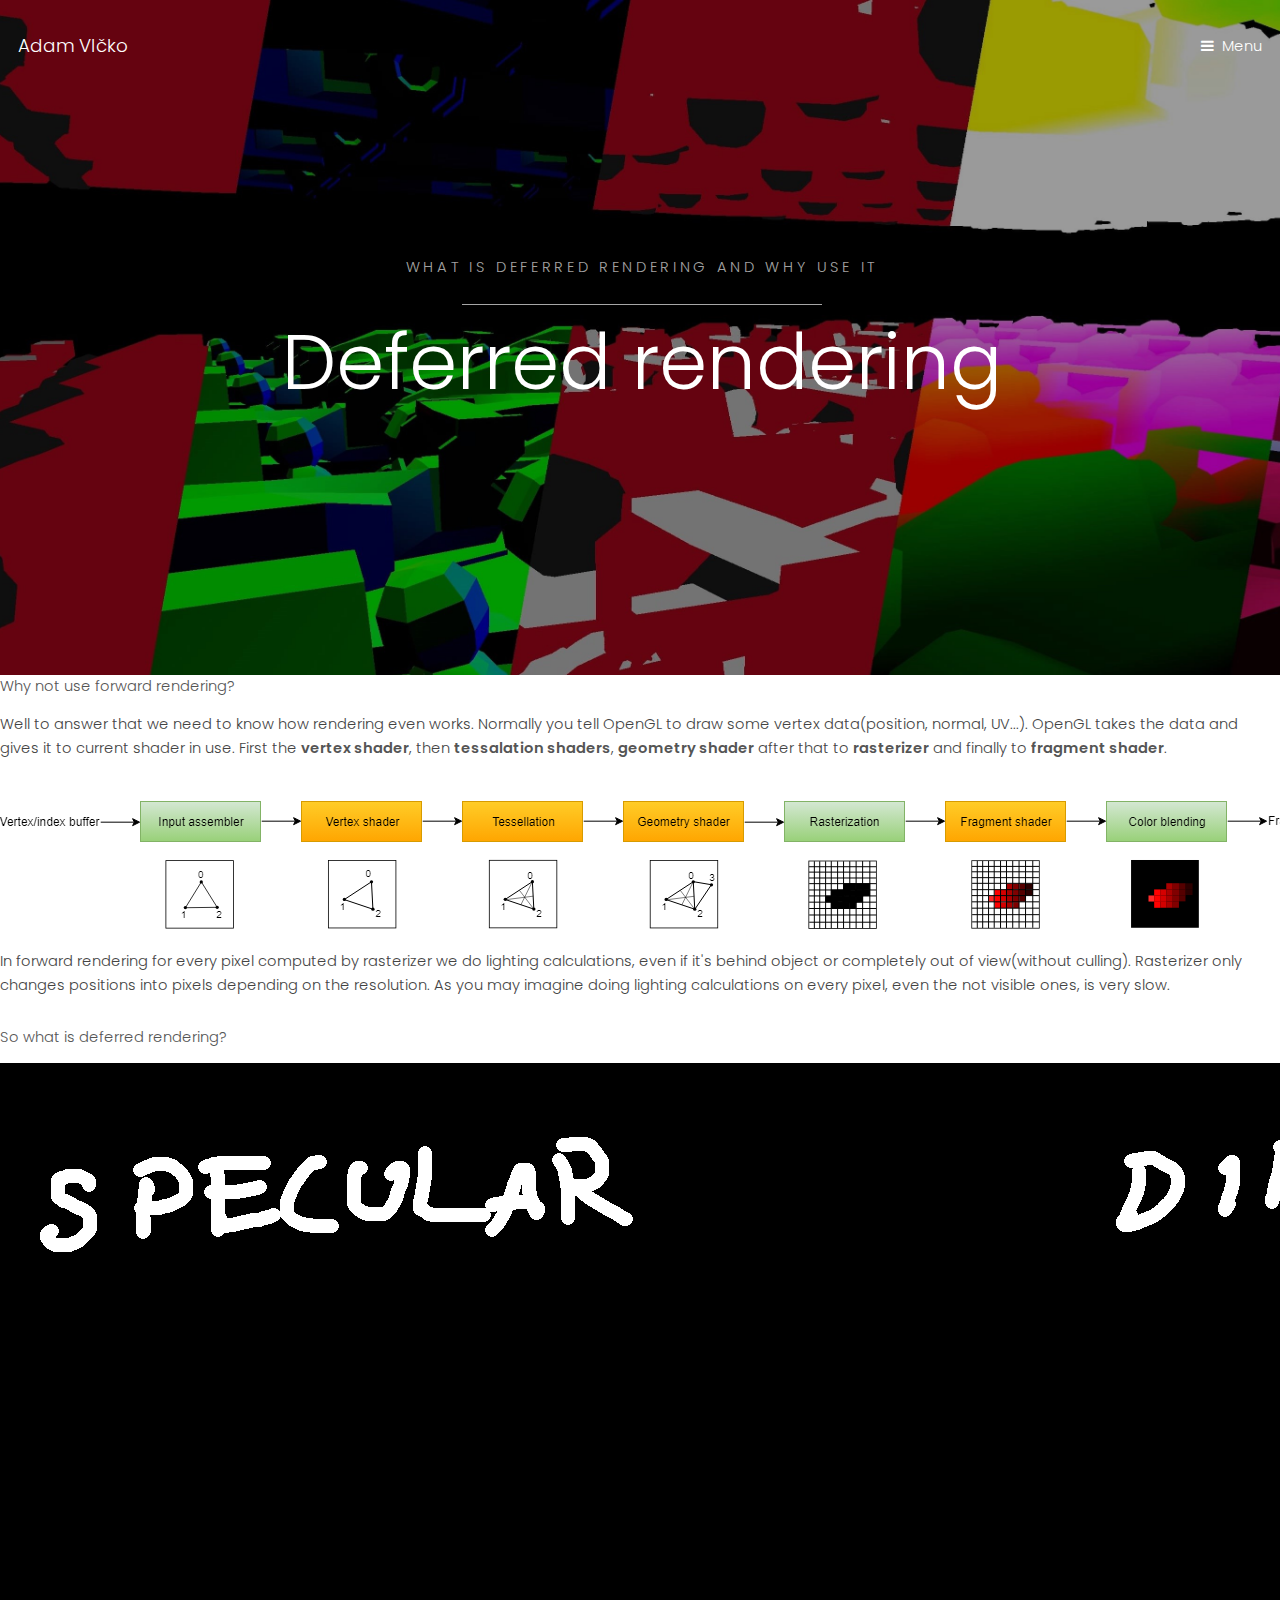
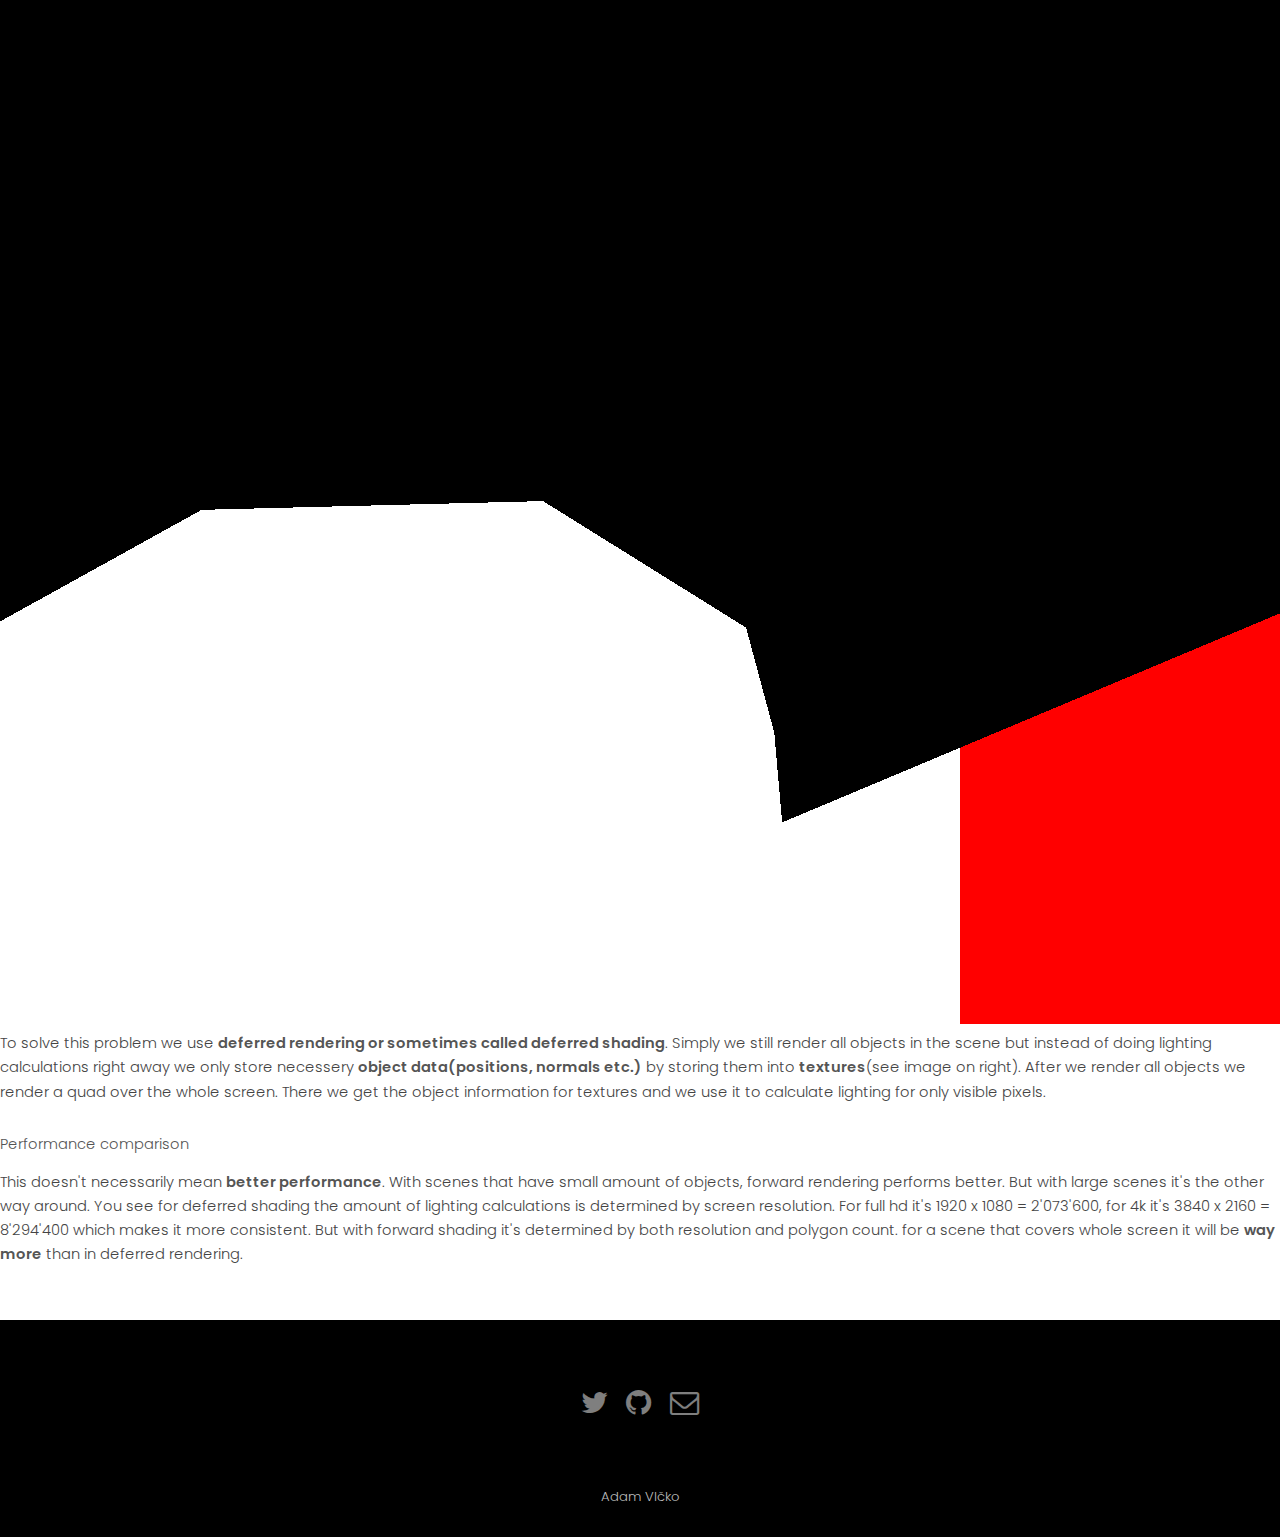
<file: blog5.html>
<!DOCTYPE HTML>
<!--
	Hielo by TEMPLATED
	templated.co @templatedco
	Released for free under the Creative Commons Attribution 3.0 license (templated.co/license)
-->
<html>

<head>
	<title>Adam Vlčko</title>
	<meta charset="utf-8">
	<meta name="robots" content="index, follow, max-image-preview:large, max-snippet:-1, max-video-preview:-1">
	<meta name="viewport" content="width=device-width, initial-scale=1">
	<link rel="stylesheet" href="assets/css/main.css">
	<link rel="icon" type="image/jpg" href="images/fishsoupico.png">
	<meta name="og:site_name" content="F1shS0up" />
	<meta property="og:title" content="Adam Vlčko" />
	<meta property="og:type" content="website" />
	<meta property="og:description" content="See my portfolio, blogs or my career" />
	<meta property="og:image" content="https://f1shs0up.github.io/images/pic02discord.jpg" />
</head>

<body>

	<!-- Header -->
	<header id="header" class="alt">
		<div class="logo"><a href="index.html">Adam Vlčko</a></div>
		<a href="#menu">Menu</a>
	</header><!-- Nav -->
	<nav id="menu">
		<ul class="links">
			<li><a href="index.html">Home</a></li>
			<li><a href="about.html">About me</a></li>
			<li><a href="2dengine.html">2D physics engine</a></li>
			<li><a href="3dengine.html">3D physics engine</a></li>
			<li><a href="blogs.html">Blogs</a></li>
			<!--<li><a href="elements.html">Elements</a></li>-->
		</ul>
	</nav>
	<section class="banner full">
		<article>
			<img src="images/GBuffer2Banner.jpg" alt="" width="1440" height="961">
			<div class="inner">
				<header>
					<p>What is deferred rendering and why use it</p>
					<h2>Deferred rendering</h2>
				</header>
			</div>
		</article>
	</section>

	<!--Here goes text-->
	<div class="custom">
		<h1>Why not use forward rendering?</h1>
		<p>
			Well to answer that we need to know how rendering even works. Normally you tell OpenGL to draw some vertex
			data(position, normal, UV...). OpenGL takes the data and gives it to current shader in use. First the
			<b>vertex
				shader</b>, then <b>tessalation shaders</b>, <b>geometry shader</b> after that to <b>rasterizer</b> and
			finally to <b>fragment shader</b>.
		</p>
		<img src="images/OpenglRenderingPipeline.png" alt="" class="roundcorners center large">
		<p>
			In forward rendering for every pixel computed by rasterizer we do lighting calculations, even if it's behind
			object or completely out of view(without culling). Rasterizer only changes positions into pixels depending
			on the resolution. As you may imagine doing lighting calculations on every pixel, even the not
			visible ones, is very slow.
		</p>
		<h1>So what is deferred rendering?</h1>
		<img src="images/GBufferWithNames.png" alt="" class="roundcorners small floatR">
		<p>
			To solve this problem we use <b>deferred rendering or sometimes called deferred shading</b>. Simply we still
			render all objects in the scene but
			instead of doing lighting calculations right away we only store necessery <b>object data(positions, normals
				etc.)</b> by storing them into <b>textures</b>(see image on right).
			After we render all objects we render a quad over the whole screen.
			There we get the object information for textures and we use it to calculate lighting for only visible
			pixels.
		</p>
		<h1>Performance comparison</h1>
		<p>
			This doesn't necessarily mean <b>better performance</b>. With scenes that have small amount of objects,
			forward rendering performs better. But with large scenes it's the other way around.
			You see for deferred shading the
			amount of lighting calculations is determined by screen resolution. For full hd it's 1920 x 1080 =
			2'073'600, for 4k it's 3840 x 2160 = 8'294'400 which makes it more consistent. But with forward shading it's
			determined by both resolution
			and polygon count. for a scene that covers whole screen it will be <b>way more</b> than in deferred
			rendering.
		</p>
		<br>


	</div>
	<!-- Footer -->

	<footer id="footer">
		<div class="container">
			<ul class="icons">
				<li><a href="https://x.com/f1sh_s0up_" class="icon fa-twitter"><span class="label">Twitter</span></a>
				</li>
				<li><a href="https://github.com/F1shS0up/" class="icon fa-github"><span class="label">Github</span></a>
				</li>
				<li><a href="mailto:f1shs0up.vlcko@gmail.com" class="icon fa-envelope-o"><span
							class="label">Email</span></a></li>
			</ul>
		</div>
	</footer>
	<div class="copyright">
		Adam Vlčko
	</div>


	<!-- Scripts -->
	<script src="assets/js/jquery.min.js"></script>
	<script src="assets/js/jquery.scrollex.min.js"></script>
	<script src="assets/js/skel.min.js"></script>
	<script src="assets/js/util.js"></script>
	<script src="assets/js/main.js"></script>
</body>

</html>
</file>
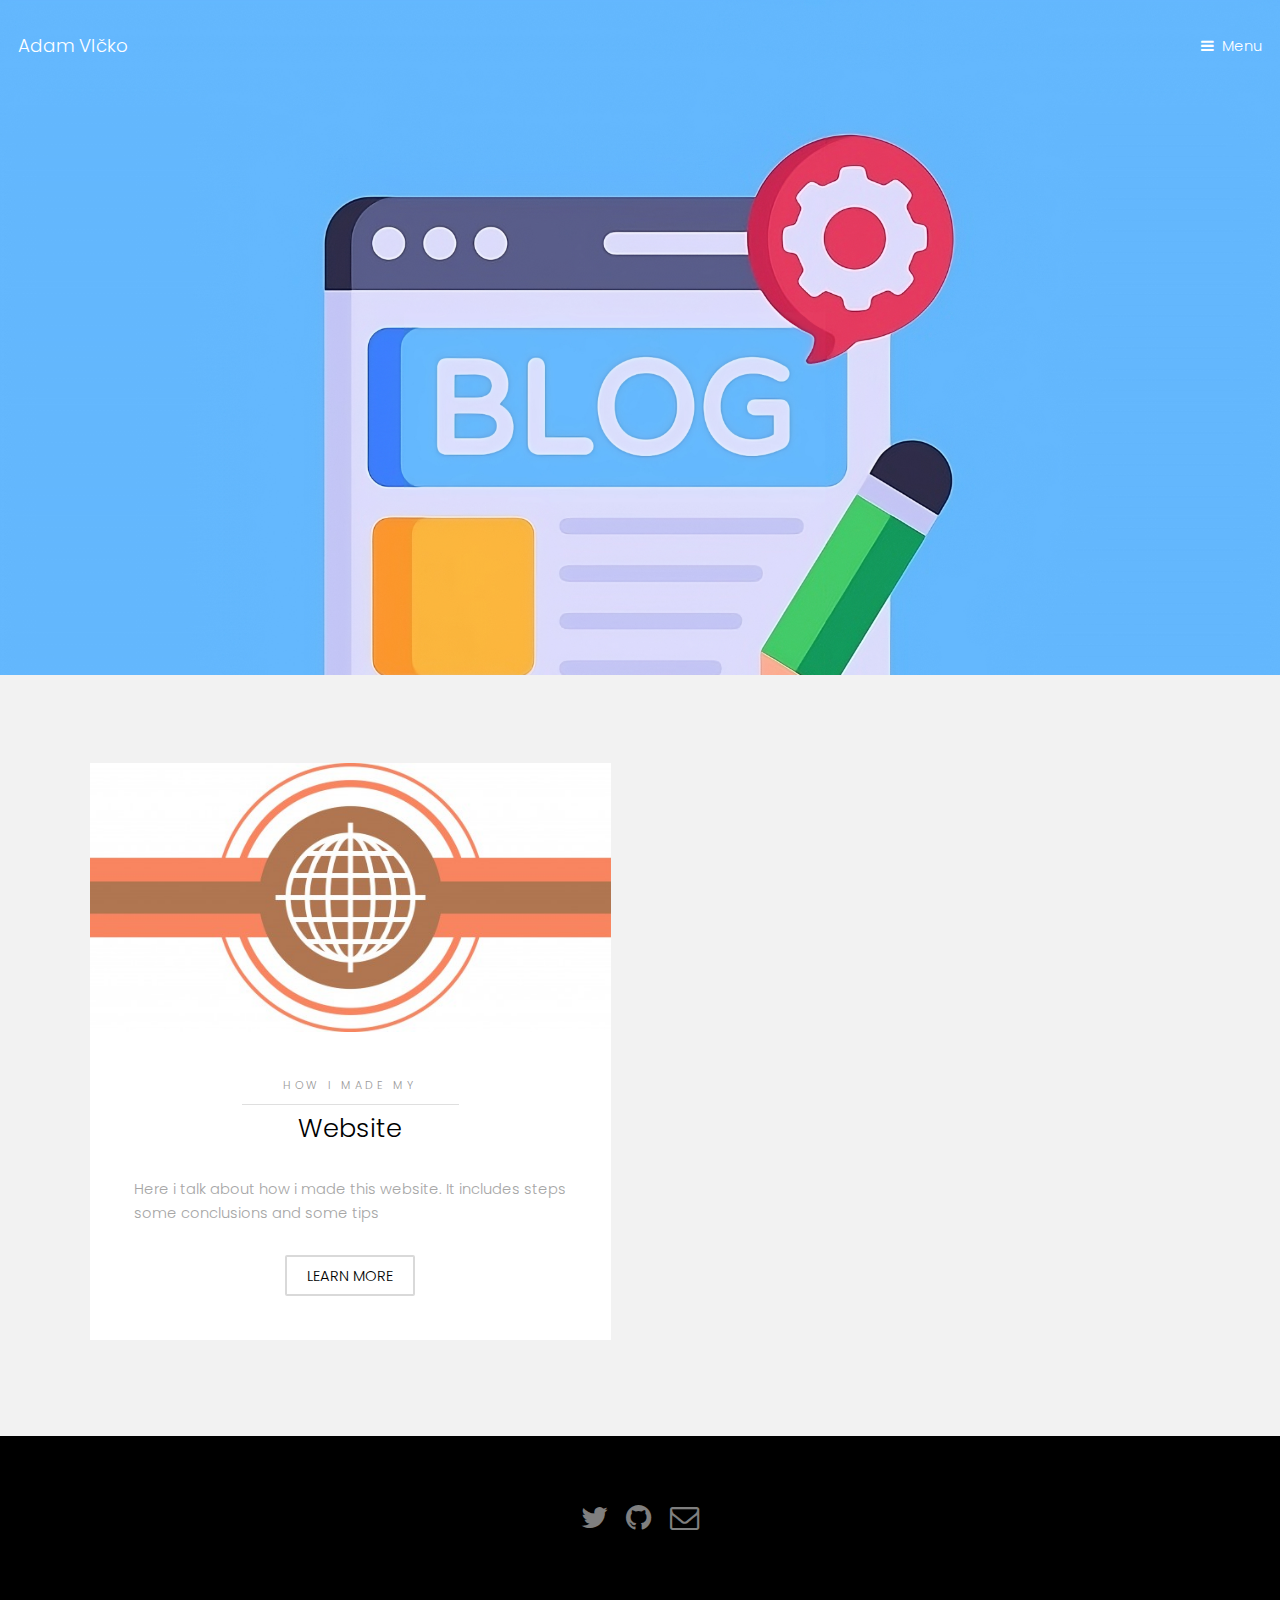
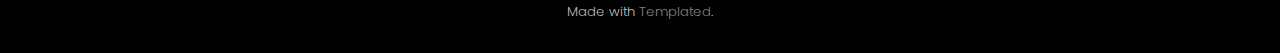
<file: blogs.html>
<!DOCTYPE HTML>
<!--
	Hielo by TEMPLATED
	templated.co @templatedco
	Released for free under the Creative Commons Attribution 3.0 license (templated.co/license)
--><html><head><title>Adam Vlčko</title><meta charset="utf-8"><meta name="robots" content="index, follow, max-image-preview:large, max-snippet:-1, max-video-preview:-1"><meta name="viewport" content="width=device-width, initial-scale=1"><link rel="stylesheet" href="assets/css/main.css"></head><body>

	<!-- Header -->
	<header id="header" class="alt">
		<div class="logo"><a href="index.html">Adam Vlčko</a></div>
		<a href="#menu">Menu</a>
	</header><!-- Nav --><nav id="menu">
		<ul class="links">
			<li><a href="index.html">Home</a></li>
			<li><a href="about.html">About me</a></li>
			<li><a href="engine.html">Game engine</a></li>
			<li><a href="blogs.html">Blogs</a></li>
			<!--<li><a href="elements.html">Elements</a></li>-->
		</ul>
	</nav><section class="banner full">
		<article>
			<img src="images/blogs-bg.jpeg" alt="" width="1440" height="961">
			<div class="inner">
			<!--<header><p>this page is about recent</p>
					<h2>Blogs</h2>
			</header></div>-->
		</article>
	</section><!-- One --><section id="one" class="wrapper style2">
	<div class="inner">
		<div class="grid-style">
			<!--This is banner model-->
			<!--<div>
		<div class="box">
			<div class="image fit">
				<img src="images/img.jpg" alt="" width="600" height="300">
			</div>
			<div class="content">
				<header class="align-center">
					<p>On top of header</p>
					<h2>Header</h2>
				</header><p>Description</p>
				<footer class="align-center">
					<a href="blogpage.html" class="button alt">Learn More</a>
				</footer>
			</div>
		</div>
	</div>-->

					<div>
		<div class="box">
			<div class="image fit">
				<img src="images/blog0.jpg" alt="" width="600" height="300">
			</div>
			<div class="content">
				<header class="align-center">
					<p>How I made my</p>
					<h2>Website</h2>
				</header><p>Here i talk about how i made this website. It includes steps some conclusions and some tips</p>
				<footer class="align-center">
					<a href="blog0.html" class="button alt">Learn More</a>
				</footer>
			</div>
		</div>
	</div>


		</div>
		</div>
	</section>

		<!-- Footer -->
			<footer id="footer">
				<div class="container">
					<ul class="icons">
						<li><a href="https://twitter.com/m1lksh4k3_g4m3s" class="icon fa-twitter"><span class="label">Twitter</span></a></li>
						<li><a href="https://github.com/F1shS0up/" class="icon fa-github"><span class="label">Github</span></a></li>
						<li><a href="mailto:adam.vlcko@centrum.cz" class="icon fa-envelope-o"><span class="label">Email</span></a></li>
					</ul>
				</div>
			</footer><div class="copyright">
				Made with <a href="https://templated.co/">Templated</a>.
			</div>

			<!-- Scripts -->
			<script src="assets/js/jquery.min.js"></script>
			<script src="assets/js/jquery.scrollex.min.js"></script>
			<script src="assets/js/skel.min.js"></script>
			<script src="assets/js/util.js"></script>
			<script src="assets/js/main.js"></script>
</body></html>
</file>
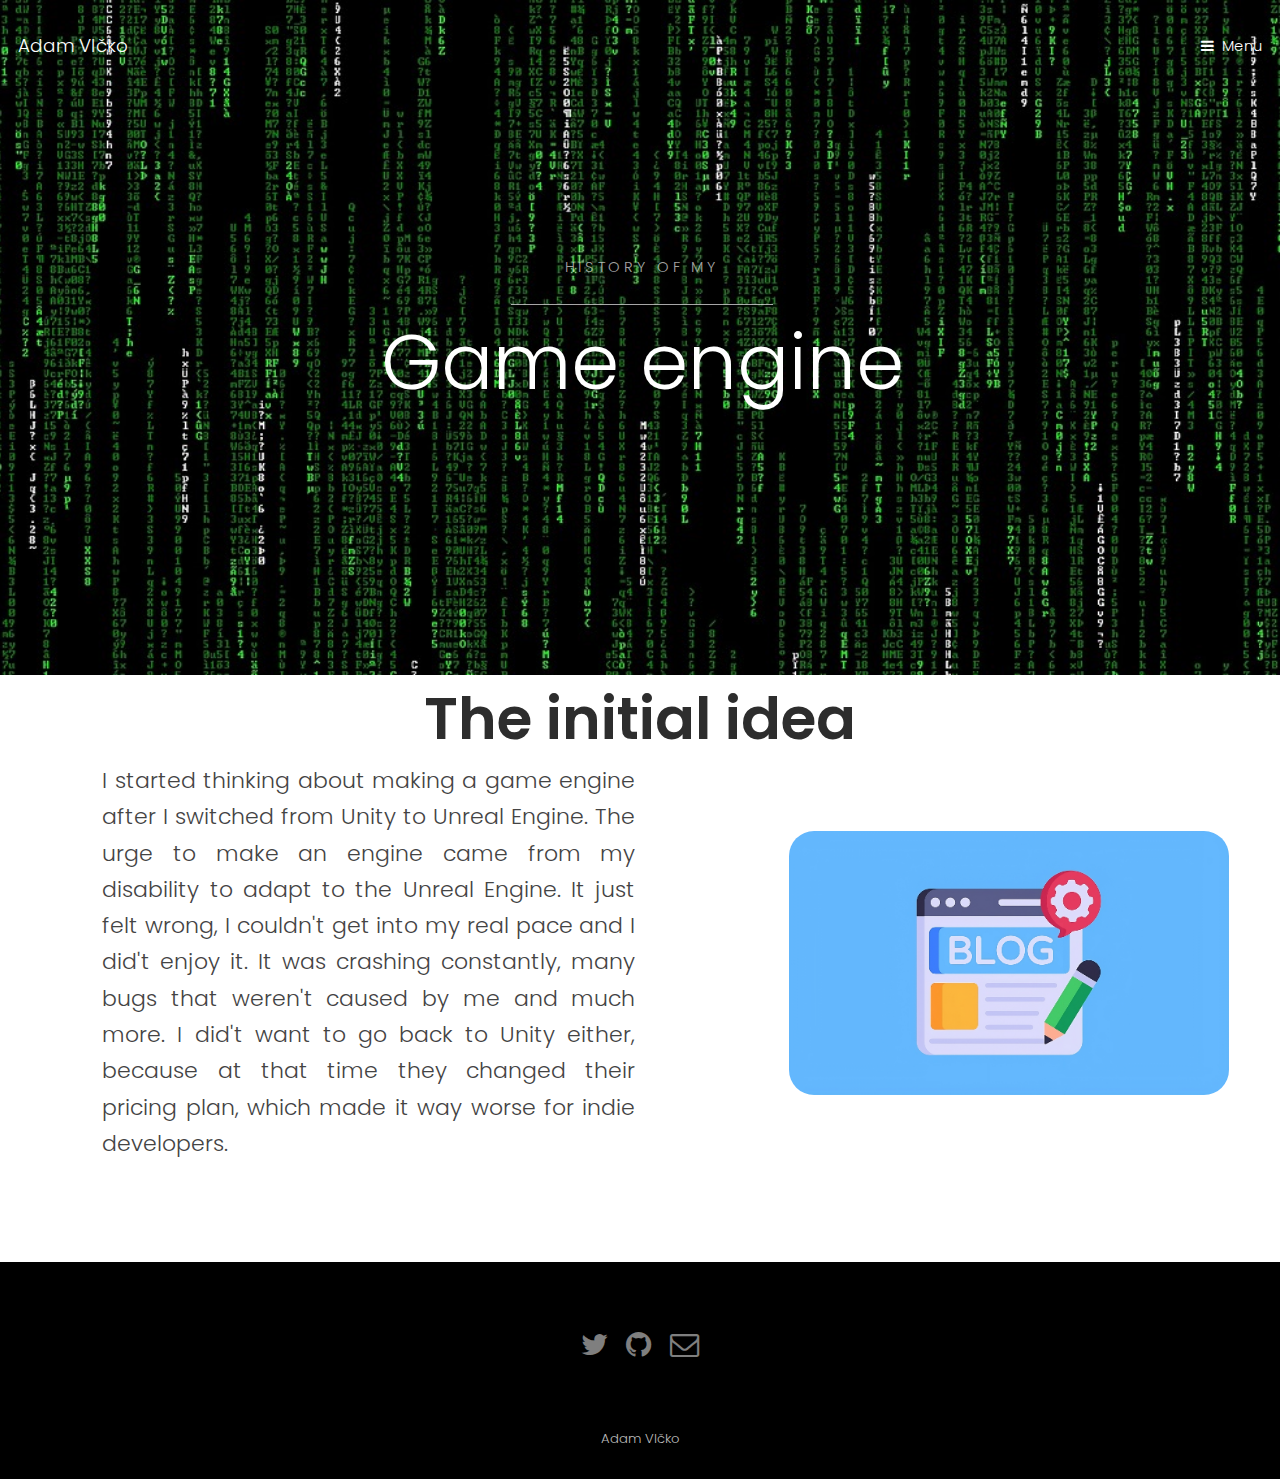
<file: engine-history.html>
<!DOCTYPE HTML>
<!--
	Hielo by TEMPLATED
	templated.co @templatedco
	Released for free under the Creative Commons Attribution 3.0 license (templated.co/license)
--><html><head>
	<title>Adam Vlčko</title>
	<meta charset="utf-8">
	<meta name="robots" content="index, follow, max-image-preview:large, max-snippet:-1, max-video-preview:-1">
	<meta name="viewport" content="width=device-width, initial-scale=1">
	<link rel="stylesheet" href="assets/css/main.css">
	<link rel="icon" type="image/jpg" href="images/fishsoupico.png">
	<meta name="og:site_name" content="F1shS0up" />
	<meta property="og:title" content="Adam Vlčko" />
	<meta property="og:type" content="website" />
	<meta property="og:description" content="See my portfolio, blogs or my career" />
	<meta property="og:image" content="https://f1shs0up.github.io/images/pic02discord.jpg" />
</head><body>

	<!-- Header -->
	<header id="header" class="alt">
		<div class="logo"><a href="index.html">Adam Vlčko</a></div>
		<a href="#menu">Menu</a>
	</header><!-- Nav --><nav id="menu">
		<ul class="links">
			<li><a href="index.html">Home</a></li>
			<li><a href="about.html">About me</a></li>
			<li><a href="engine.html">Game engine</a></li>
			<li><a href="blogs.html">Blogs</a></li>
			<!--<li><a href="elements.html">Elements</a></li>-->
		</ul>
	</nav><section class="banner full">
		<article>
			<img src="images/bg.jpg" alt="" width="1440" height="961">
			<div class="inner">
			<header><p>history of my</p>
					<h2>Game engine</h2>
			</header></div>
		</article>
	</section>
	<div class="engine">
		<h1>
			The initial idea
		</h1>
		<div class="container-mine align-center">
				<p>
					I started thinking about making a game engine after I switched from Unity to Unreal Engine. 
					The urge to make an engine came from my disability to adapt to the Unreal Engine. It just felt wrong, I couldn't get into my real pace and I did't enjoy it.
					It was crashing constantly, many bugs that weren't caused by me and much more. I did't want to go back to Unity either, because at that time they changed their pricing plan, 
					which made it way worse for indie developers.
				</p>
			<img class="image-small image-round" src="images/blogs.jpeg">
		</div>
	</div>

	<div class="offset-footer">
		<!-- Footer --><footer id="footer">
			<div class="container">
				<ul class="icons">
					<li><a href="https://twitter.com/m1lksh4k3_g4m3s" class="icon fa-twitter"><span class="label">Twitter</span></a></li>
					<li><a href="https://github.com/F1shS0up/" class="icon fa-github"><span class="label">Github</span></a></li>
					<li><a href="mailto:f1shs0up.vlcko@centrum.cz" class="icon fa-envelope-o"><span class="label">Email</span></a></li>
				</ul>
			</div>

		</footer><div class="copyright">
			Adam Vlčko
		</div>
	</div>

	<!-- Scripts -->
	<script src="assets/js/jquery.min.js"></script>
	<script src="assets/js/jquery.scrollex.min.js"></script>
	<script src="assets/js/skel.min.js"></script>
	<script src="assets/js/util.js"></script>
	<script src="assets/js/main.js"></script>
</body></html>
</file>
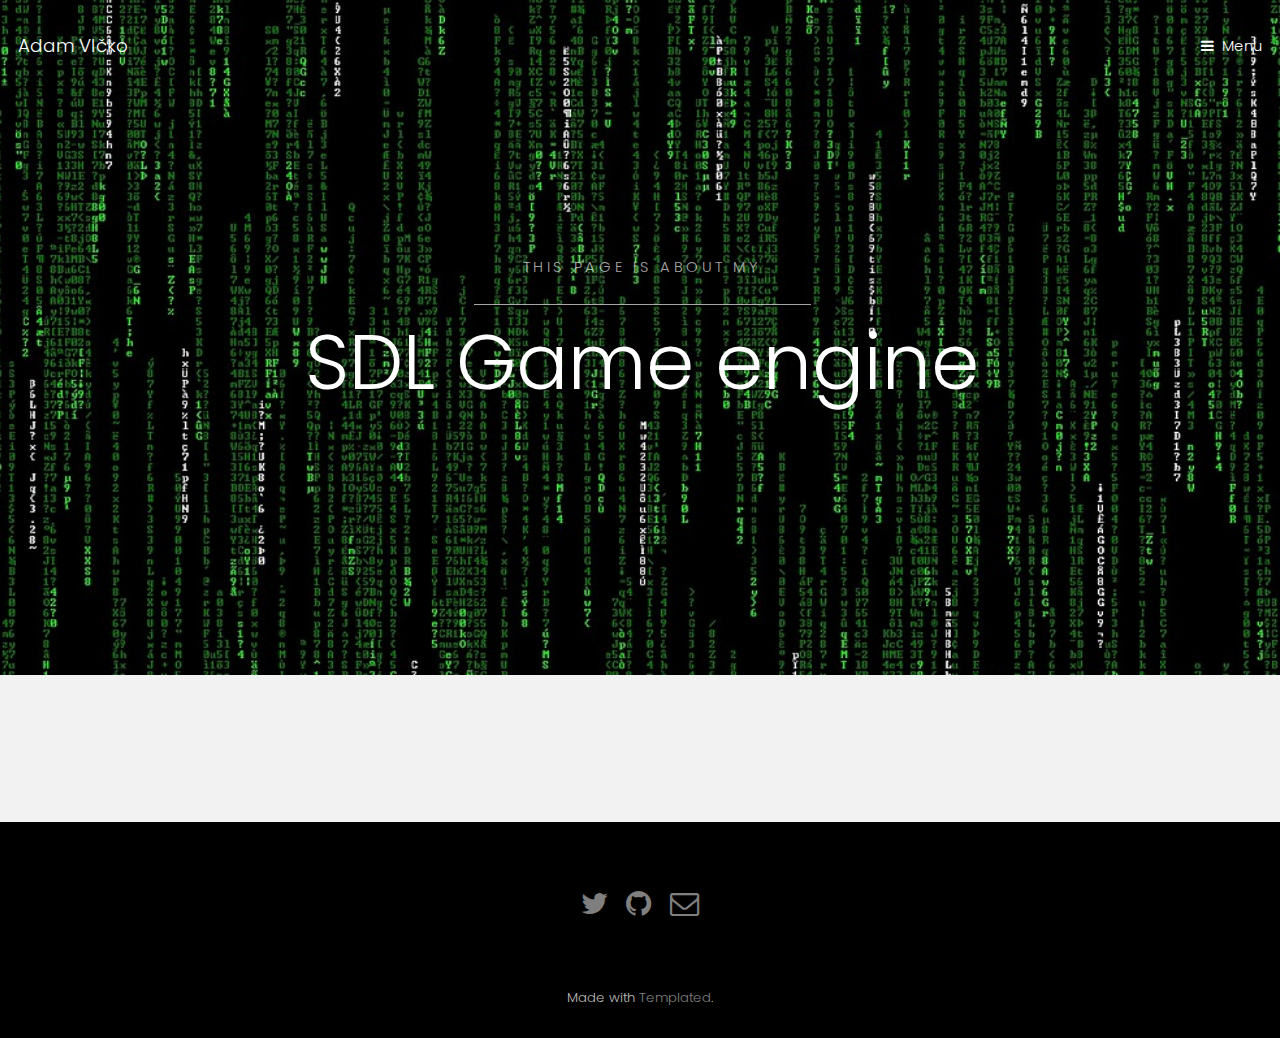
<file: engine.html>
<!DOCTYPE HTML>
<!--
	Hielo by TEMPLATED
	templated.co @templatedco
	Released for free under the Creative Commons Attribution 3.0 license (templated.co/license)
--><html><head><title>Adam Vlčko</title><meta charset="utf-8"><meta name="robots" content="index, follow, max-image-preview:large, max-snippet:-1, max-video-preview:-1"><meta name="viewport" content="width=device-width, initial-scale=1"><link rel="stylesheet" href="assets/css/main.css"></head><body>

	<!-- Header -->
	<header id="header" class="alt">
		<div class="logo"><a href="index.html">Adam Vlčko</a></div>
		<a href="#menu">Menu</a>
	</header><!-- Nav --><nav id="menu">
		<ul class="links">
			<li><a href="index.html">Home</a></li>
			<li><a href="about.html">About me</a></li>
			<li><a href="engine.html">Game engine</a></li>
			<li><a href="blogs.html">Blogs</a></li>
			<!--<li><a href="elements.html">Elements</a></li>-->
		</ul>
	</nav><section class="banner full">
		<article>
			<img src="images/bg.jpg" alt="" width="1440" height="961">
			<div class="inner">
			<header><p>this page is about my</p>
					<h2>SDL Game engine</h2>
			</header></div>
		</article>
	</section><!-- One --><section id="one" class="wrapper style2">
		<div class="inner">
			
		</div>
	</section>

	<!-- Footer --><footer id="footer">
		<div class="container">
			<ul class="icons">
				<li><a href="https://twitter.com/m1lksh4k3_g4m3s" class="icon fa-twitter"><span class="label">Twitter</span></a></li>
				<li><a href="https://github.com/F1shS0up/" class="icon fa-github"><span class="label">Github</span></a></li>
				<li><a href="mailto:adam.vlcko@centrum.cz" class="icon fa-envelope-o"><span class="label">Email</span></a></li>
			</ul>
		</div>
	</footer><div class="copyright">
		Made with <a href="https://templated.co/">Templated</a>.
	</div>

	<!-- Scripts -->
	<script src="assets/js/jquery.min.js"></script>
	<script src="assets/js/jquery.scrollex.min.js"></script>
	<script src="assets/js/skel.min.js"></script>
	<script src="assets/js/util.js"></script>
	<script src="assets/js/main.js"></script>
</body></html>
</file>
<file: assets/css/main.css>
@charset "UTF-8";
@import url(font-awesome.min.css);
@import url("https://fonts.googleapis.com/css?family=Poppins:300,400,500,600,700");

/*
	Hielo by TEMPLATED
	templated.co @templatedco
	Released for free under the Creative Commons Attribution 3.0 license (templated.co/license)
*/

/* Reset */

	html, body, div, span, applet, object, iframe, h1, h2, h3, h4, h5, h6, p, blockquote, pre, a, abbr, acronym, address, big, cite, code, del, dfn, em, img, ins, kbd, q, s, samp, small, strike, strong, sub, sup, tt, var, b, u, i, center, dl, dt, dd, ol, ul, li, fieldset, form, label, legend, table, caption, tbody, tfoot, thead, tr, th, td, article, aside, canvas, details, embed, figure, figcaption, footer, header, hgroup, menu, nav, output, ruby, section, summary, time, mark, audio, video {
		margin: 0;
		padding: 0;
		border: 0;
		font-size: 100%;
		font: inherit;
		vertical-align: baseline;
	}
.image.fit img {
	width: 100%;
	height: auto;
}
	article, aside, details, figcaption, figure, footer, header, hgroup, menu, nav, section {
		display: block;
	}

	body {
		line-height: 1;
	}

	ol, ul {
		
	}

	blockquote, q {
		quotes: none;
	}

	blockquote:before, blockquote:after, q:before, q:after {
		content: '';
		content: none;
	}

	table {
		border-collapse: collapse;
		border-spacing: 0;
	}

	body {
		-webkit-text-size-adjust: none;
	}

/* Box Model */

	*, *:before, *:after {
		-moz-box-sizing: border-box;
		-webkit-box-sizing: border-box;
		box-sizing: border-box;
	}

/* Containers */

	.container {
		margin-left: auto;
		margin-right: auto;
	}

	.container.\31 25\25 {
		width: 100%;
		max-width: 100rem;
		min-width: 80rem;
	}

	.container.\37 5\25 {
		width: 60rem;
	}

	.container.\35 0\25 {
		width: 40rem;
	}

	.container.\32 5\25 {
		width: 20rem;
	}

	.container {
		width: 80rem;
	}

	@media screen and (max-width: 1680px) {

		.container.\31 25\25 {
			width: 100%;
			max-width: 100rem;
			min-width: 80rem;
		}

		.container.\37 5\25 {
			width: 60rem;
		}

		.container.\35 0\25 {
			width: 40rem;
		}

		.container.\32 5\25 {
			width: 20rem;
		}

		.container {
			width: 80rem;
		}

	}

	@media screen and (max-width: 1280px) {

		.container.\31 25\25 {
			width: 100%;
			max-width: 81.25rem;
			min-width: 65rem;
		}

		.container.\37 5\25 {
			width: 48.75rem;
		}

		.container.\35 0\25 {
			width: 32.5rem;
		}

		.container.\32 5\25 {
			width: 16.25rem;
		}

		.container {
			width: 65rem;
		}

	}

	@media screen and (max-width: 980px) {

		.container.\31 25\25 {
			width: 100%;
			max-width: 112.5%;
			min-width: 90%;
		}

		.container.\37 5\25 {
			width: 67.5%;
		}

		.container.\35 0\25 {
			width: 45%;
		}

		.container.\32 5\25 {
			width: 22.5%;
		}

		.container {
			width: 90%;
		}

	}

	@media screen and (max-width: 736px) {

		.container.\31 25\25 {
			width: 100%;
			max-width: 112.5%;
			min-width: 90%;
		}

		.container.\37 5\25 {
			width: 67.5%;
		}

		.container.\35 0\25 {
			width: 45%;
		}

		.container.\32 5\25 {
			width: 22.5%;
		}

		.container {
			width: 90% !important;
		}

	}

	@media screen and (max-width: 480px) {

		.container.\31 25\25 {
			width: 100%;
			max-width: 112.5%;
			min-width: 90%;
		}

		.container.\37 5\25 {
			width: 67.5%;
		}

		.container.\35 0\25 {
			width: 45%;
		}

		.container.\32 5\25 {
			width: 22.5%;
		}

		.container {
			width: 90% !important;
		}

	}

/* Grid */

	.row {
		border-bottom: solid 1px transparent;
		-moz-box-sizing: border-box;
		-webkit-box-sizing: border-box;
		box-sizing: border-box;
	}

	.row > * {
		float: left;
		-moz-box-sizing: border-box;
		-webkit-box-sizing: border-box;
		box-sizing: border-box;
	}

	.row:after, .row:before {
		content: '';
		display: block;
		clear: both;
		height: 0;
	}

	.row.uniform > * > :first-child {
		margin-top: 0;
	}

	.row.uniform > * > :last-child {
		margin-bottom: 0;
	}

	.row.\30 \25 > * {
		padding: 0 0 0 0rem;
	}

	.row.\30 \25 {
		margin: 0 0 -1px 0rem;
	}

	.row.uniform.\30 \25 > * {
		padding: 0rem 0 0 0rem;
	}

	.row.uniform.\30 \25 {
		margin: 0rem 0 -1px 0rem;
	}

	.row > * {
		padding: 0 0 0 2rem;
	}

	.row {
		margin: 0 0 -1px -2rem;
	}

	.row.uniform > * {
		padding: 2rem 0 0 2rem;
	}

	.row.uniform {
		margin: -2rem 0 -1px -2rem;
	}

	.row.\32 00\25 > * {
		padding: 0 0 0 4rem;
	}

	.row.\32 00\25 {
		margin: 0 0 -1px -4rem;
	}

	.row.uniform.\32 00\25 > * {
		padding: 4rem 0 0 4rem;
	}

	.row.uniform.\32 00\25 {
		margin: -4rem 0 -1px -4rem;
	}

	.row.\31 50\25 > * {
		padding: 0 0 0 3rem;
	}

	.row.\31 50\25 {
		margin: 0 0 -1px -3rem;
	}

	.row.uniform.\31 50\25 > * {
		padding: 3rem 0 0 3rem;
	}

	.row.uniform.\31 50\25 {
		margin: -3rem 0 -1px -3rem;
	}

	.row.\35 0\25 > * {
		padding: 0 0 0 1rem;
	}

	.row.\35 0\25 {
		margin: 0 0 -1px -1rem;
	}

	.row.uniform.\35 0\25 > * {
		padding: 1rem 0 0 1rem;
	}

	.row.uniform.\35 0\25 {
		margin: -1rem 0 -1px -1rem;
	}

	.row.\32 5\25 > * {
		padding: 0 0 0 0.5rem;
	}

	.row.\32 5\25 {
		margin: 0 0 -1px -0.5rem;
	}

	.row.uniform.\32 5\25 > * {
		padding: 0.5rem 0 0 0.5rem;
	}

	.row.uniform.\32 5\25 {
		margin: -0.5rem 0 -1px -0.5rem;
	}

	.\31 2u, .\31 2u\24 {
		width: 100%;
		clear: none;
		margin-left: 0;
	}

	.\31 1u, .\31 1u\24 {
		width: 91.6666666667%;
		clear: none;
		margin-left: 0;
	}

	.\31 0u, .\31 0u\24 {
		width: 83.3333333333%;
		clear: none;
		margin-left: 0;
	}

	.\39 u, .\39 u\24 {
		width: 75%;
		clear: none;
		margin-left: 0;
	}

	.\38 u, .\38 u\24 {
		width: 66.6666666667%;
		clear: none;
		margin-left: 0;
	}

	.\37 u, .\37 u\24 {
		width: 58.3333333333%;
		clear: none;
		margin-left: 0;
	}

	.\36 u, .\36 u\24 {
		width: 50%;
		clear: none;
		margin-left: 0;
	}

	.\35 u, .\35 u\24 {
		width: 41.6666666667%;
		clear: none;
		margin-left: 0;
	}

	.\34 u, .\34 u\24 {
		width: 33.3333333333%;
		clear: none;
		margin-left: 0;
	}

	.\33 u, .\33 u\24 {
		width: 25%;
		clear: none;
		margin-left: 0;
	}

	.\32 u, .\32 u\24 {
		width: 16.6666666667%;
		clear: none;
		margin-left: 0;
	}

	.\31 u, .\31 u\24 {
		width: 8.3333333333%;
		clear: none;
		margin-left: 0;
	}

	.\31 2u\24 + *,
	.\31 1u\24 + *,
	.\31 0u\24 + *,
	.\39 u\24 + *,
	.\38 u\24 + *,
	.\37 u\24 + *,
	.\36 u\24 + *,
	.\35 u\24 + *,
	.\34 u\24 + *,
	.\33 u\24 + *,
	.\32 u\24 + *,
	.\31 u\24 + * {
		clear: left;
	}

	.\-11u {
		margin-left: 91.66667%;
	}

	.\-10u {
		margin-left: 83.33333%;
	}

	.\-9u {
		margin-left: 75%;
	}

	.\-8u {
		margin-left: 66.66667%;
	}

	.\-7u {
		margin-left: 58.33333%;
	}

	.\-6u {
		margin-left: 50%;
	}

	.\-5u {
		margin-left: 41.66667%;
	}

	.\-4u {
		margin-left: 33.33333%;
	}

	.\-3u {
		margin-left: 25%;
	}

	.\-2u {
		margin-left: 16.66667%;
	}

	.\-1u {
		margin-left: 8.33333%;
	}

	@media screen and (max-width: 1680px) {

		.row > * {
			padding: 0 0 0 2rem;
		}

		.row {
			margin: 0 0 -1px -2rem;
		}

		.row.uniform > * {
			padding: 2rem 0 0 2rem;
		}

		.row.uniform {
			margin: -2rem 0 -1px -2rem;
		}

		.row.\32 00\25 > * {
			padding: 0 0 0 4rem;
		}

		.row.\32 00\25 {
			margin: 0 0 -1px -4rem;
		}

		.row.uniform.\32 00\25 > * {
			padding: 4rem 0 0 4rem;
		}

		.row.uniform.\32 00\25 {
			margin: -4rem 0 -1px -4rem;
		}

		.row.\31 50\25 > * {
			padding: 0 0 0 3rem;
		}

		.row.\31 50\25 {
			margin: 0 0 -1px -3rem;
		}

		.row.uniform.\31 50\25 > * {
			padding: 3rem 0 0 3rem;
		}

		.row.uniform.\31 50\25 {
			margin: -3rem 0 -1px -3rem;
		}

		.row.\35 0\25 > * {
			padding: 0 0 0 1rem;
		}

		.row.\35 0\25 {
			margin: 0 0 -1px -1rem;
		}

		.row.uniform.\35 0\25 > * {
			padding: 1rem 0 0 1rem;
		}

		.row.uniform.\35 0\25 {
			margin: -1rem 0 -1px -1rem;
		}

		.row.\32 5\25 > * {
			padding: 0 0 0 0.5rem;
		}

		.row.\32 5\25 {
			margin: 0 0 -1px -0.5rem;
		}

		.row.uniform.\32 5\25 > * {
			padding: 0.5rem 0 0 0.5rem;
		}

		.row.uniform.\32 5\25 {
			margin: -0.5rem 0 -1px -0.5rem;
		}

		.\31 2u\28xlarge\29, .\31 2u\24\28xlarge\29 {
			width: 100%;
			clear: none;
			margin-left: 0;
		}

		.\31 1u\28xlarge\29, .\31 1u\24\28xlarge\29 {
			width: 91.6666666667%;
			clear: none;
			margin-left: 0;
		}

		.\31 0u\28xlarge\29, .\31 0u\24\28xlarge\29 {
			width: 83.3333333333%;
			clear: none;
			margin-left: 0;
		}

		.\39 u\28xlarge\29, .\39 u\24\28xlarge\29 {
			width: 75%;
			clear: none;
			margin-left: 0;
		}

		.\38 u\28xlarge\29, .\38 u\24\28xlarge\29 {
			width: 66.6666666667%;
			clear: none;
			margin-left: 0;
		}

		.\37 u\28xlarge\29, .\37 u\24\28xlarge\29 {
			width: 58.3333333333%;
			clear: none;
			margin-left: 0;
		}

		.\36 u\28xlarge\29, .\36 u\24\28xlarge\29 {
			width: 50%;
			clear: none;
			margin-left: 0;
		}

		.\35 u\28xlarge\29, .\35 u\24\28xlarge\29 {
			width: 41.6666666667%;
			clear: none;
			margin-left: 0;
		}

		.\34 u\28xlarge\29, .\34 u\24\28xlarge\29 {
			width: 33.3333333333%;
			clear: none;
			margin-left: 0;
		}

		.\33 u\28xlarge\29, .\33 u\24\28xlarge\29 {
			width: 25%;
			clear: none;
			margin-left: 0;
		}

		.\32 u\28xlarge\29, .\32 u\24\28xlarge\29 {
			width: 16.6666666667%;
			clear: none;
			margin-left: 0;
		}

		.\31 u\28xlarge\29, .\31 u\24\28xlarge\29 {
			width: 8.3333333333%;
			clear: none;
			margin-left: 0;
		}

		.\31 2u\24\28xlarge\29 + *,
		.\31 1u\24\28xlarge\29 + *,
		.\31 0u\24\28xlarge\29 + *,
		.\39 u\24\28xlarge\29 + *,
		.\38 u\24\28xlarge\29 + *,
		.\37 u\24\28xlarge\29 + *,
		.\36 u\24\28xlarge\29 + *,
		.\35 u\24\28xlarge\29 + *,
		.\34 u\24\28xlarge\29 + *,
		.\33 u\24\28xlarge\29 + *,
		.\32 u\24\28xlarge\29 + *,
		.\31 u\24\28xlarge\29 + * {
			clear: left;
		}

		.\-11u\28xlarge\29 {
			margin-left: 91.66667%;
		}

		.\-10u\28xlarge\29 {
			margin-left: 83.33333%;
		}

		.\-9u\28xlarge\29 {
			margin-left: 75%;
		}

		.\-8u\28xlarge\29 {
			margin-left: 66.66667%;
		}

		.\-7u\28xlarge\29 {
			margin-left: 58.33333%;
		}

		.\-6u\28xlarge\29 {
			margin-left: 50%;
		}

		.\-5u\28xlarge\29 {
			margin-left: 41.66667%;
		}

		.\-4u\28xlarge\29 {
			margin-left: 33.33333%;
		}

		.\-3u\28xlarge\29 {
			margin-left: 25%;
		}

		.\-2u\28xlarge\29 {
			margin-left: 16.66667%;
		}

		.\-1u\28xlarge\29 {
			margin-left: 8.33333%;
		}

	}

	@media screen and (max-width: 1280px) {

		.row > * {
			padding: 0 0 0 1.5rem;
		}

		.row {
			margin: 0 0 -1px -1.5rem;
		}

		.row.uniform > * {
			padding: 1.5rem 0 0 1.5rem;
		}

		.row.uniform {
			margin: -1.5rem 0 -1px -1.5rem;
		}

		.row.\32 00\25 > * {
			padding: 0 0 0 3rem;
		}

		.row.\32 00\25 {
			margin: 0 0 -1px -3rem;
		}

		.row.uniform.\32 00\25 > * {
			padding: 3rem 0 0 3rem;
		}

		.row.uniform.\32 00\25 {
			margin: -3rem 0 -1px -3rem;
		}

		.row.\31 50\25 > * {
			padding: 0 0 0 2.25rem;
		}

		.row.\31 50\25 {
			margin: 0 0 -1px -2.25rem;
		}

		.row.uniform.\31 50\25 > * {
			padding: 2.25rem 0 0 2.25rem;
		}

		.row.uniform.\31 50\25 {
			margin: -2.25rem 0 -1px -2.25rem;
		}

		.row.\35 0\25 > * {
			padding: 0 0 0 0.75rem;
		}

		.row.\35 0\25 {
			margin: 0 0 -1px -0.75rem;
		}

		.row.uniform.\35 0\25 > * {
			padding: 0.75rem 0 0 0.75rem;
		}

		.row.uniform.\35 0\25 {
			margin: -0.75rem 0 -1px -0.75rem;
		}

		.row.\32 5\25 > * {
			padding: 0 0 0 0.375rem;
		}

		.row.\32 5\25 {
			margin: 0 0 -1px -0.375rem;
		}

		.row.uniform.\32 5\25 > * {
			padding: 0.375rem 0 0 0.375rem;
		}

		.row.uniform.\32 5\25 {
			margin: -0.375rem 0 -1px -0.375rem;
		}

		.\31 2u\28large\29, .\31 2u\24\28large\29 {
			width: 100%;
			clear: none;
			margin-left: 0;
		}

		.\31 1u\28large\29, .\31 1u\24\28large\29 {
			width: 91.6666666667%;
			clear: none;
			margin-left: 0;
		}

		.\31 0u\28large\29, .\31 0u\24\28large\29 {
			width: 83.3333333333%;
			clear: none;
			margin-left: 0;
		}

		.\39 u\28large\29, .\39 u\24\28large\29 {
			width: 75%;
			clear: none;
			margin-left: 0;
		}

		.\38 u\28large\29, .\38 u\24\28large\29 {
			width: 66.6666666667%;
			clear: none;
			margin-left: 0;
		}

		.\37 u\28large\29, .\37 u\24\28large\29 {
			width: 58.3333333333%;
			clear: none;
			margin-left: 0;
		}

		.\36 u\28large\29, .\36 u\24\28large\29 {
			width: 50%;
			clear: none;
			margin-left: 0;
		}

		.\35 u\28large\29, .\35 u\24\28large\29 {
			width: 41.6666666667%;
			clear: none;
			margin-left: 0;
		}

		.\34 u\28large\29, .\34 u\24\28large\29 {
			width: 33.3333333333%;
			clear: none;
			margin-left: 0;
		}

		.\33 u\28large\29, .\33 u\24\28large\29 {
			width: 25%;
			clear: none;
			margin-left: 0;
		}

		.\32 u\28large\29, .\32 u\24\28large\29 {
			width: 16.6666666667%;
			clear: none;
			margin-left: 0;
		}

		.\31 u\28large\29, .\31 u\24\28large\29 {
			width: 8.3333333333%;
			clear: none;
			margin-left: 0;
		}

		.\31 2u\24\28large\29 + *,
		.\31 1u\24\28large\29 + *,
		.\31 0u\24\28large\29 + *,
		.\39 u\24\28large\29 + *,
		.\38 u\24\28large\29 + *,
		.\37 u\24\28large\29 + *,
		.\36 u\24\28large\29 + *,
		.\35 u\24\28large\29 + *,
		.\34 u\24\28large\29 + *,
		.\33 u\24\28large\29 + *,
		.\32 u\24\28large\29 + *,
		.\31 u\24\28large\29 + * {
			clear: left;
		}

		.\-11u\28large\29 {
			margin-left: 91.66667%;
		}

		.\-10u\28large\29 {
			margin-left: 83.33333%;
		}

		.\-9u\28large\29 {
			margin-left: 75%;
		}

		.\-8u\28large\29 {
			margin-left: 66.66667%;
		}

		.\-7u\28large\29 {
			margin-left: 58.33333%;
		}

		.\-6u\28large\29 {
			margin-left: 50%;
		}

		.\-5u\28large\29 {
			margin-left: 41.66667%;
		}

		.\-4u\28large\29 {
			margin-left: 33.33333%;
		}

		.\-3u\28large\29 {
			margin-left: 25%;
		}

		.\-2u\28large\29 {
			margin-left: 16.66667%;
		}

		.\-1u\28large\29 {
			margin-left: 8.33333%;
		}

	}

	@media screen and (max-width: 980px) {

		.row > * {
			padding: 0 0 0 1.5rem;
		}

		.row {
			margin: 0 0 -1px -1.5rem;
		}

		.row.uniform > * {
			padding: 1.5rem 0 0 1.5rem;
		}

		.row.uniform {
			margin: -1.5rem 0 -1px -1.5rem;
		}

		.row.\32 00\25 > * {
			padding: 0 0 0 3rem;
		}

		.row.\32 00\25 {
			margin: 0 0 -1px -3rem;
		}

		.row.uniform.\32 00\25 > * {
			padding: 3rem 0 0 3rem;
		}

		.row.uniform.\32 00\25 {
			margin: -3rem 0 -1px -3rem;
		}

		.row.\31 50\25 > * {
			padding: 0 0 0 2.25rem;
		}

		.row.\31 50\25 {
			margin: 0 0 -1px -2.25rem;
		}

		.row.uniform.\31 50\25 > * {
			padding: 2.25rem 0 0 2.25rem;
		}

		.row.uniform.\31 50\25 {
			margin: -2.25rem 0 -1px -2.25rem;
		}

		.row.\35 0\25 > * {
			padding: 0 0 0 0.75rem;
		}

		.row.\35 0\25 {
			margin: 0 0 -1px -0.75rem;
		}

		.row.uniform.\35 0\25 > * {
			padding: 0.75rem 0 0 0.75rem;
		}

		.row.uniform.\35 0\25 {
			margin: -0.75rem 0 -1px -0.75rem;
		}

		.row.\32 5\25 > * {
			padding: 0 0 0 0.375rem;
		}

		.row.\32 5\25 {
			margin: 0 0 -1px -0.375rem;
		}

		.row.uniform.\32 5\25 > * {
			padding: 0.375rem 0 0 0.375rem;
		}

		.row.uniform.\32 5\25 {
			margin: -0.375rem 0 -1px -0.375rem;
		}

		.\31 2u\28medium\29, .\31 2u\24\28medium\29 {
			width: 100%;
			clear: none;
			margin-left: 0;
		}

		.\31 1u\28medium\29, .\31 1u\24\28medium\29 {
			width: 91.6666666667%;
			clear: none;
			margin-left: 0;
		}

		.\31 0u\28medium\29, .\31 0u\24\28medium\29 {
			width: 83.3333333333%;
			clear: none;
			margin-left: 0;
		}

		.\39 u\28medium\29, .\39 u\24\28medium\29 {
			width: 75%;
			clear: none;
			margin-left: 0;
		}

		.\38 u\28medium\29, .\38 u\24\28medium\29 {
			width: 66.6666666667%;
			clear: none;
			margin-left: 0;
		}

		.\37 u\28medium\29, .\37 u\24\28medium\29 {
			width: 58.3333333333%;
			clear: none;
			margin-left: 0;
		}

		.\36 u\28medium\29, .\36 u\24\28medium\29 {
			width: 50%;
			clear: none;
			margin-left: 0;
		}

		.\35 u\28medium\29, .\35 u\24\28medium\29 {
			width: 41.6666666667%;
			clear: none;
			margin-left: 0;
		}

		.\34 u\28medium\29, .\34 u\24\28medium\29 {
			width: 33.3333333333%;
			clear: none;
			margin-left: 0;
		}

		.\33 u\28medium\29, .\33 u\24\28medium\29 {
			width: 25%;
			clear: none;
			margin-left: 0;
		}

		.\32 u\28medium\29, .\32 u\24\28medium\29 {
			width: 16.6666666667%;
			clear: none;
			margin-left: 0;
		}

		.\31 u\28medium\29, .\31 u\24\28medium\29 {
			width: 8.3333333333%;
			clear: none;
			margin-left: 0;
		}

		.\31 2u\24\28medium\29 + *,
		.\31 1u\24\28medium\29 + *,
		.\31 0u\24\28medium\29 + *,
		.\39 u\24\28medium\29 + *,
		.\38 u\24\28medium\29 + *,
		.\37 u\24\28medium\29 + *,
		.\36 u\24\28medium\29 + *,
		.\35 u\24\28medium\29 + *,
		.\34 u\24\28medium\29 + *,
		.\33 u\24\28medium\29 + *,
		.\32 u\24\28medium\29 + *,
		.\31 u\24\28medium\29 + * {
			clear: left;
		}

		.\-11u\28medium\29 {
			margin-left: 91.66667%;
		}

		.\-10u\28medium\29 {
			margin-left: 83.33333%;
		}

		.\-9u\28medium\29 {
			margin-left: 75%;
		}

		.\-8u\28medium\29 {
			margin-left: 66.66667%;
		}

		.\-7u\28medium\29 {
			margin-left: 58.33333%;
		}

		.\-6u\28medium\29 {
			margin-left: 50%;
		}

		.\-5u\28medium\29 {
			margin-left: 41.66667%;
		}

		.\-4u\28medium\29 {
			margin-left: 33.33333%;
		}

		.\-3u\28medium\29 {
			margin-left: 25%;
		}

		.\-2u\28medium\29 {
			margin-left: 16.66667%;
		}

		.\-1u\28medium\29 {
			margin-left: 8.33333%;
		}

	}

	@media screen and (max-width: 736px) {

		.row > * {
			padding: 0 0 0 1.25rem;
		}

		.row {
			margin: 0 0 -1px -1.25rem;
		}

		.row.uniform > * {
			padding: 1.25rem 0 0 1.25rem;
		}

		.row.uniform {
			margin: -1.25rem 0 -1px -1.25rem;
		}

		.row.\32 00\25 > * {
			padding: 0 0 0 2.5rem;
		}

		.row.\32 00\25 {
			margin: 0 0 -1px -2.5rem;
		}

		.row.uniform.\32 00\25 > * {
			padding: 2.5rem 0 0 2.5rem;
		}

		.row.uniform.\32 00\25 {
			margin: -2.5rem 0 -1px -2.5rem;
		}

		.row.\31 50\25 > * {
			padding: 0 0 0 1.875rem;
		}

		.row.\31 50\25 {
			margin: 0 0 -1px -1.875rem;
		}

		.row.uniform.\31 50\25 > * {
			padding: 1.875rem 0 0 1.875rem;
		}

		.row.uniform.\31 50\25 {
			margin: -1.875rem 0 -1px -1.875rem;
		}

		.row.\35 0\25 > * {
			padding: 0 0 0 0.625rem;
		}

		.row.\35 0\25 {
			margin: 0 0 -1px -0.625rem;
		}

		.row.uniform.\35 0\25 > * {
			padding: 0.625rem 0 0 0.625rem;
		}

		.row.uniform.\35 0\25 {
			margin: -0.625rem 0 -1px -0.625rem;
		}

		.row.\32 5\25 > * {
			padding: 0 0 0 0.3125rem;
		}

		.row.\32 5\25 {
			margin: 0 0 -1px -0.3125rem;
		}

		.row.uniform.\32 5\25 > * {
			padding: 0.3125rem 0 0 0.3125rem;
		}

		.row.uniform.\32 5\25 {
			margin: -0.3125rem 0 -1px -0.3125rem;
		}

		.\31 2u\28small\29, .\31 2u\24\28small\29 {
			width: 100%;
			clear: none;
			margin-left: 0;
		}

		.\31 1u\28small\29, .\31 1u\24\28small\29 {
			width: 91.6666666667%;
			clear: none;
			margin-left: 0;
		}

		.\31 0u\28small\29, .\31 0u\24\28small\29 {
			width: 83.3333333333%;
			clear: none;
			margin-left: 0;
		}

		.\39 u\28small\29, .\39 u\24\28small\29 {
			width: 75%;
			clear: none;
			margin-left: 0;
		}

		.\38 u\28small\29, .\38 u\24\28small\29 {
			width: 66.6666666667%;
			clear: none;
			margin-left: 0;
		}

		.\37 u\28small\29, .\37 u\24\28small\29 {
			width: 58.3333333333%;
			clear: none;
			margin-left: 0;
		}

		.\36 u\28small\29, .\36 u\24\28small\29 {
			width: 50%;
			clear: none;
			margin-left: 0;
		}

		.\35 u\28small\29, .\35 u\24\28small\29 {
			width: 41.6666666667%;
			clear: none;
			margin-left: 0;
		}

		.\34 u\28small\29, .\34 u\24\28small\29 {
			width: 33.3333333333%;
			clear: none;
			margin-left: 0;
		}

		.\33 u\28small\29, .\33 u\24\28small\29 {
			width: 25%;
			clear: none;
			margin-left: 0;
		}

		.\32 u\28small\29, .\32 u\24\28small\29 {
			width: 16.6666666667%;
			clear: none;
			margin-left: 0;
		}

		.\31 u\28small\29, .\31 u\24\28small\29 {
			width: 8.3333333333%;
			clear: none;
			margin-left: 0;
		}

		.\31 2u\24\28small\29 + *,
		.\31 1u\24\28small\29 + *,
		.\31 0u\24\28small\29 + *,
		.\39 u\24\28small\29 + *,
		.\38 u\24\28small\29 + *,
		.\37 u\24\28small\29 + *,
		.\36 u\24\28small\29 + *,
		.\35 u\24\28small\29 + *,
		.\34 u\24\28small\29 + *,
		.\33 u\24\28small\29 + *,
		.\32 u\24\28small\29 + *,
		.\31 u\24\28small\29 + * {
			clear: left;
		}

		.\-11u\28small\29 {
			margin-left: 91.66667%;
		}

		.\-10u\28small\29 {
			margin-left: 83.33333%;
		}

		.\-9u\28small\29 {
			margin-left: 75%;
		}

		.\-8u\28small\29 {
			margin-left: 66.66667%;
		}

		.\-7u\28small\29 {
			margin-left: 58.33333%;
		}

		.\-6u\28small\29 {
			margin-left: 50%;
		}

		.\-5u\28small\29 {
			margin-left: 41.66667%;
		}

		.\-4u\28small\29 {
			margin-left: 33.33333%;
		}

		.\-3u\28small\29 {
			margin-left: 25%;
		}

		.\-2u\28small\29 {
			margin-left: 16.66667%;
		}

		.\-1u\28small\29 {
			margin-left: 8.33333%;
		}

	}

	@media screen and (max-width: 480px) {

		.row > * {
			padding: 0 0 0 1.25rem;
		}

		.row {
			margin: 0 0 -1px -1.25rem;
		}

		.row.uniform > * {
			padding: 1.25rem 0 0 1.25rem;
		}

		.row.uniform {
			margin: -1.25rem 0 -1px -1.25rem;
		}

		.row.\32 00\25 > * {
			padding: 0 0 0 2.5rem;
		}

		.row.\32 00\25 {
			margin: 0 0 -1px -2.5rem;
		}

		.row.uniform.\32 00\25 > * {
			padding: 2.5rem 0 0 2.5rem;
		}

		.row.uniform.\32 00\25 {
			margin: -2.5rem 0 -1px -2.5rem;
		}

		.row.\31 50\25 > * {
			padding: 0 0 0 1.875rem;
		}

		.row.\31 50\25 {
			margin: 0 0 -1px -1.875rem;
		}

		.row.uniform.\31 50\25 > * {
			padding: 1.875rem 0 0 1.875rem;
		}

		.row.uniform.\31 50\25 {
			margin: -1.875rem 0 -1px -1.875rem;
		}

		.row.\35 0\25 > * {
			padding: 0 0 0 0.625rem;
		}

		.row.\35 0\25 {
			margin: 0 0 -1px -0.625rem;
		}

		.row.uniform.\35 0\25 > * {
			padding: 0.625rem 0 0 0.625rem;
		}

		.row.uniform.\35 0\25 {
			margin: -0.625rem 0 -1px -0.625rem;
		}

		.row.\32 5\25 > * {
			padding: 0 0 0 0.3125rem;
		}

		.row.\32 5\25 {
			margin: 0 0 -1px -0.3125rem;
		}

		.row.uniform.\32 5\25 > * {
			padding: 0.3125rem 0 0 0.3125rem;
		}

		.row.uniform.\32 5\25 {
			margin: -0.3125rem 0 -1px -0.3125rem;
		}

		.\31 2u\28xsmall\29, .\31 2u\24\28xsmall\29 {
			width: 100%;
			clear: none;
			margin-left: 0;
		}

		.\31 1u\28xsmall\29, .\31 1u\24\28xsmall\29 {
			width: 91.6666666667%;
			clear: none;
			margin-left: 0;
		}

		.\31 0u\28xsmall\29, .\31 0u\24\28xsmall\29 {
			width: 83.3333333333%;
			clear: none;
			margin-left: 0;
		}

		.\39 u\28xsmall\29, .\39 u\24\28xsmall\29 {
			width: 75%;
			clear: none;
			margin-left: 0;
		}

		.\38 u\28xsmall\29, .\38 u\24\28xsmall\29 {
			width: 66.6666666667%;
			clear: none;
			margin-left: 0;
		}

		.\37 u\28xsmall\29, .\37 u\24\28xsmall\29 {
			width: 58.3333333333%;
			clear: none;
			margin-left: 0;
		}

		.\36 u\28xsmall\29, .\36 u\24\28xsmall\29 {
			width: 50%;
			clear: none;
			margin-left: 0;
		}

		.\35 u\28xsmall\29, .\35 u\24\28xsmall\29 {
			width: 41.6666666667%;
			clear: none;
			margin-left: 0;
		}

		.\34 u\28xsmall\29, .\34 u\24\28xsmall\29 {
			width: 33.3333333333%;
			clear: none;
			margin-left: 0;
		}

		.\33 u\28xsmall\29, .\33 u\24\28xsmall\29 {
			width: 25%;
			clear: none;
			margin-left: 0;
		}

		.\32 u\28xsmall\29, .\32 u\24\28xsmall\29 {
			width: 16.6666666667%;
			clear: none;
			margin-left: 0;
		}

		.\31 u\28xsmall\29, .\31 u\24\28xsmall\29 {
			width: 8.3333333333%;
			clear: none;
			margin-left: 0;
		}

		.\31 2u\24\28xsmall\29 + *,
		.\31 1u\24\28xsmall\29 + *,
		.\31 0u\24\28xsmall\29 + *,
		.\39 u\24\28xsmall\29 + *,
		.\38 u\24\28xsmall\29 + *,
		.\37 u\24\28xsmall\29 + *,
		.\36 u\24\28xsmall\29 + *,
		.\35 u\24\28xsmall\29 + *,
		.\34 u\24\28xsmall\29 + *,
		.\33 u\24\28xsmall\29 + *,
		.\32 u\24\28xsmall\29 + *,
		.\31 u\24\28xsmall\29 + * {
			clear: left;
		}

		.\-11u\28xsmall\29 {
			margin-left: 91.66667%;
		}

		.\-10u\28xsmall\29 {
			margin-left: 83.33333%;
		}

		.\-9u\28xsmall\29 {
			margin-left: 75%;
		}

		.\-8u\28xsmall\29 {
			margin-left: 66.66667%;
		}

		.\-7u\28xsmall\29 {
			margin-left: 58.33333%;
		}

		.\-6u\28xsmall\29 {
			margin-left: 50%;
		}

		.\-5u\28xsmall\29 {
			margin-left: 41.66667%;
		}

		.\-4u\28xsmall\29 {
			margin-left: 33.33333%;
		}

		.\-3u\28xsmall\29 {
			margin-left: 25%;
		}

		.\-2u\28xsmall\29 {
			margin-left: 16.66667%;
		}

		.\-1u\28xsmall\29 {
			margin-left: 8.33333%;
		}

	}

/* Basic */

	@-ms-viewport {
		width: device-width;
	}

	body {
		-ms-overflow-style: scrollbar;
	}

	@media screen and (max-width: 480px) {

		html, body {
			min-width: 320px;
		}

	}

	body {
		background: #fff;
	}

		body.is-loading *, body.is-loading *:before, body.is-loading *:after {
			-moz-animation: none !important;
			-webkit-animation: none !important;
			-ms-animation: none !important;
			animation: none !important;
			-moz-transition: none !important;
			-webkit-transition: none !important;
			-ms-transition: none !important;
			transition: none !important;
		}

/* Type */

	html {
		font-size: 13pt;
	}

		@media screen and (max-width: 1680px) {

			html {
				font-size: 11pt;
			}

		}

		@media screen and (max-width: 1280px) {

			html {
				font-size: 11pt;
			}

		}

		@media screen and (max-width: 980px) {

			html {
				font-size: 12pt;
			}

		}

		@media screen and (max-width: 736px) {

			html {
				font-size: 12pt;
			}

		}

		@media screen and (max-width: 480px) {

			html {
				font-size: 12pt;
			}

		}

	body {
		background-color: #fff;
		color: #444;
	}

	body, input, select, textarea {
		font-family: "Poppins", sans-serif;
		font-weight: 300;
		font-size: 1rem;
		line-height: 1.65;
	}

	a {
		text-decoration: underline;
	}

		a:hover {
			text-decoration: none;
		}

	strong, b {
		font-weight: 600;
	}

	em, i {
		font-style: italic;
	}

	p {
		margin: 0 0 2rem 0;
	}

		p.special {
			text-transform: uppercase;
			font-size: .75rem;
			font-weight: 300;
			margin: 0 0 .5rem 0;
			padding: 0 0 1rem 0;
			letter-spacing: .25rem;
		}

			p.special:after {
				content: '';
				position: absolute;
				margin: auto;
				right: 0;
				bottom: 0;
				left: 0;
				width: 50%;
				height: 1px;
				background-color: rgba(0, 0, 0, 0.125);
			}

	h1, h2, h3, h4, h5, h6 {
		font-weight: 300;
		line-height: 1.5;
		margin: 0 0 1rem 0;
	}

		h1 a, h2 a, h3 a, h4 a, h5 a, h6 a {
			color: inherit;
			text-decoration: none;
		}

	h2 {
		font-size: 1.75rem;
	}

	h3 {
		font-size: 1.35rem;
	}

	h4 {
		font-size: 1.1rem;
	}

	h5 {
		font-size: 0.9rem;
	}

	h6 {
		font-size: 0.7rem;
	}

	sub {
		font-size: 0.8rem;
		position: relative;
		top: 0.5rem;
	}

	sup {
		font-size: 0.8rem;
		position: relative;
		top: -0.5rem;
	}

	blockquote {
		border-left: solid 4px;
		font-style: italic;
		margin: 0 0 2rem 0;
		padding: 0.5rem 0 0.5rem 2rem;
	}

	code {
		border-radius: 2px;
		border: solid 1px;
		font-family: "Courier New", monospace;
		font-size: 0.9rem;
		margin: 0 0.25rem;
		padding: 0.25rem 0.65rem;
	}

	pre {
		-webkit-overflow-scrolling: touch;
		font-family: "Courier New", monospace;
		font-size: 0.9rem;
		margin: 0 0 2rem 0;
	}

		pre code {
			display: block;
			line-height: 1.75;
			padding: 1rem 1.5rem;
			overflow-x: auto;
		}

	hr {
		border: 0;
		border-bottom: solid 1px;
		margin: 2rem 0;
	}

		hr.major {
			margin: 3rem 0;
		}

	.align-left {
		text-align: left;
	}

	.align-center {
		text-align: center;
	}

	.align-right {
		text-align: right;
	}

	input, select, textarea {
		color: #555;
	}

	a {
		color: #8a4680;
	}

	strong, b {
		color: #555;
	}

	h1, h2, h3, h4, h5, h6 {
		color: #555;
	}

	blockquote {
		border-left-color: rgba(144, 144, 144, 0.25);
	}

	code {
		background: rgba(144, 144, 144, 0.075);
		border-color: rgba(144, 144, 144, 0.25);
	}

	hr {
		border-bottom-color: rgba(144, 144, 144, 0.25);
	}

/* Box */

	.box {
		margin-bottom: 2rem;
		background: #FFF;
	}

		.box .image.fit {
			margin: 0;
			border-radius: 0;
		}

			.box .image.fit img {
				border-radius: 0;
			}

		.box header h2 {
			margin-bottom: 2rem;
		}

		.box header p {
			text-transform: uppercase;
			font-size: .75rem;
			font-weight: 300;
			margin: 0 0 .25rem 0;
			padding: 0 0 .75rem 0;
			letter-spacing: .25rem;
		}

			.box header p:after {
				content: '';
				position: absolute;
				margin: auto;
				right: 0;
				bottom: 0;
				left: 0;
				width: 50%;
				height: 1px;
				background-color: rgba(0, 0, 0, 0.125);
			}

		.box .content {
			padding: 3rem;
		}

		.box > :last-child,
		.box > :last-child > :last-child,
		.box > :last-child > :last-child > :last-child {
			margin-bottom: 0;
		}

		.box.alt {
			border: 0;
			border-radius: 0;
			padding: 0;
		}

		@media screen and (max-width: 736px) {

			.box .content {
				padding: 2rem;
			}

		}

	.box {
		border-color: rgba(144, 144, 144, 0.25);
	}

/* Button */

	input[type="submit"],
	input[type="reset"],
	input[type="button"],
	button,
	.button {
		-moz-appearance: none;
		-webkit-appearance: none;
		-ms-appearance: none;
		appearance: none;
		-moz-transition: background-color 0.2s ease-in-out, color 0.2s ease-in-out;
		-webkit-transition: background-color 0.2s ease-in-out, color 0.2s ease-in-out;
		-ms-transition: background-color 0.2s ease-in-out, color 0.2s ease-in-out;
		transition: background-color 0.2s ease-in-out, color 0.2s ease-in-out;
		border-radius: 2px;
		border: 0;
		cursor: pointer;
		display: inline-block;
		font-weight: 300;
		height: 2.85rem;
		line-height: 2.95rem;
		padding: 0 1.5rem;
		text-align: center;
		text-decoration: none;
		text-transform: uppercase;
		white-space: nowrap;
	}
		.button.block {
			display: block;
		}

		input[type="submit"].icon,
		input[type="reset"].icon,
		input[type="button"].icon,
		button.icon,
		.button.icon {
			padding-left: 1.35rem;
		}

			input[type="submit"].icon:before,
			input[type="reset"].icon:before,
			input[type="button"].icon:before,
			button.icon:before,
			.button.icon:before {
				margin-right: 0.5rem;
			}

		input[type="submit"].fit,
		input[type="reset"].fit,
		input[type="button"].fit,
		button.fit,
		.button.fit {
			display: block;
			margin: 0 0 1rem 0;
			width: 100%;
		}

		input[type="submit"].small,
		input[type="reset"].small,
		input[type="button"].small,
		button.small,
		.button.small {
			font-size: 0.8rem;
		}

		input[type="submit"].big,
		input[type="reset"].big,
		input[type="button"].big,
		button.big,
		.button.big {
			font-size: 1.35rem;
		}

		input[type="submit"].disabled, input[type="submit"]:disabled,
		input[type="reset"].disabled,
		input[type="reset"]:disabled,
		input[type="button"].disabled,
		input[type="button"]:disabled,
		button.disabled,
		button:disabled,
		.button.disabled,
		.button:disabled {
			-moz-pointer-events: none;
			-webkit-pointer-events: none;
			-ms-pointer-events: none;
			pointer-events: none;
			opacity: 0.25;
		}

		@media screen and (max-width: 480px) {

			input[type="submit"],
			input[type="reset"],
			input[type="button"],
			button,
			.button {
				padding: 0;
				width: 100%;
			}

		}

	input[type="submit"],
	input[type="reset"],
	input[type="button"],
	button,
	.button {
		background-color: #f2f2f2;
		color: #000 !important;
	}

		input[type="submit"]:hover,
		input[type="reset"]:hover,
		input[type="button"]:hover,
		button:hover,
		.button:hover {
			background-color: white;
		}

		input[type="submit"]:active,
		input[type="reset"]:active,
		input[type="button"]:active,
		button:active,
		.button:active {
			background-color: #e5e5e5;
		}

		input[type="submit"].alt,
		input[type="reset"].alt,
		input[type="button"].alt,
		button.alt,
		.button.alt {
			background-color: transparent;
			box-shadow: inset 0 0 0 2px rgba(144, 144, 144, 0.25);
			color: #555 !important;
		}

			input[type="submit"].alt:hover,
			input[type="reset"].alt:hover,
			input[type="button"].alt:hover,
			button.alt:hover,
			.button.alt:hover {
				background-color: rgba(144, 144, 144, 0.075);
			}

			input[type="submit"].alt:active,
			input[type="reset"].alt:active,
			input[type="button"].alt:active,
			button.alt:active,
			.button.alt:active {
				background-color: rgba(144, 144, 144, 0.2);
			}

			input[type="submit"].alt.icon:before,
			input[type="reset"].alt.icon:before,
			input[type="button"].alt.icon:before,
			button.alt.icon:before,
			.button.alt.icon:before {
				color: #bbb;
			}

		input[type="submit"].special,
		input[type="reset"].special,
		input[type="button"].special,
		button.special,
		.button.special {
			background-color: #8a4680;
			color: #ffffff !important;
		}

			input[type="submit"].special:hover,
			input[type="reset"].special:hover,
			input[type="button"].special:hover,
			button.special:hover,
			.button.special:hover {
				background-color: #9b4f90;
			}

			input[type="submit"].special:active,
			input[type="reset"].special:active,
			input[type="button"].special:active,
			button.special:active,
			.button.special:active {
				background-color: #793d70;
			}

/* Form */

	form {
		margin: 0 0 2rem 0;
	}

	label {
		display: block;
		font-size: 0.9rem;
		font-weight: 700;
		margin: 0 0 1rem 0;
	}

	input[type="text"],
	input[type="password"],
	input[type="email"],
	select,
	textarea {
		-moz-appearance: none;
		-webkit-appearance: none;
		-ms-appearance: none;
		appearance: none;
		border-radius: 2px;
		border: none;
		border: solid 1px;
		color: inherit;
		display: block;
		outline: 0;
		padding: 0 1rem;
		text-decoration: none;
		width: 100%;
	}

		input[type="text"]:invalid,
		input[type="password"]:invalid,
		input[type="email"]:invalid,
		select:invalid,
		textarea:invalid {
			box-shadow: none;
		}

	.select-wrapper {
		text-decoration: none;
		display: block;
		position: relative;
	}

		.select-wrapper:before {
			-moz-osx-font-smoothing: grayscale;
			-webkit-font-smoothing: antialiased;
			font-family: FontAwesome;
			font-style: normal;
			font-weight: normal;
			text-transform: none !important;
		}

		.select-wrapper:before {
			content: '\f078';
			display: block;
			height: 2.75rem;
			line-height: 2.75rem;
			pointer-events: none;
			position: absolute;
			right: 0;
			text-align: center;
			top: 0;
			width: 2.75rem;
		}

		.select-wrapper select::-ms-expand {
			display: none;
		}

	input[type="text"],
	input[type="password"],
	input[type="email"],
	select {
		height: 2.75rem;
	}

	textarea {
		padding: 0.75rem 1rem;
	}

	input[type="checkbox"],
	input[type="radio"] {
		-moz-appearance: none;
		-webkit-appearance: none;
		-ms-appearance: none;
		appearance: none;
		display: block;
		float: left;
		margin-right: -2rem;
		opacity: 0;
		width: 1rem;
		z-index: -1;
	}

		input[type="checkbox"] + label,
		input[type="radio"] + label {
			text-decoration: none;
			cursor: pointer;
			display: inline-block;
			font-size: 1rem;
			font-weight: 400;
			padding-left: 2.4rem;
			padding-right: 0.75rem;
			position: relative;
		}

			input[type="checkbox"] + label:before,
			input[type="radio"] + label:before {
				-moz-osx-font-smoothing: grayscale;
				-webkit-font-smoothing: antialiased;
				font-family: FontAwesome;
				font-style: normal;
				font-weight: normal;
				text-transform: none !important;
			}

			input[type="checkbox"] + label:before,
			input[type="radio"] + label:before {
				border-radius: 2px;
				border: solid 1px;
				content: '';
				display: inline-block;
				height: 1.65rem;
				left: 0;
				line-height: 1.58125rem;
				position: absolute;
				text-align: center;
				top: 0;
				width: 1.65rem;
			}

		input[type="checkbox"]:checked + label:before,
		input[type="radio"]:checked + label:before {
			content: '\f00c';
		}

	input[type="checkbox"] + label:before {
		border-radius: 2px;
	}

	input[type="radio"] + label:before {
		border-radius: 100%;
	}

	::-webkit-input-placeholder {
		opacity: 1.0;
	}

	:-moz-placeholder {
		opacity: 1.0;
	}

	::-moz-placeholder {
		opacity: 1.0;
	}

	:-ms-input-placeholder {
		opacity: 1.0;
	}

	.formerize-placeholder {
		opacity: 1.0;
	}

	label {
		color: #555;
	}

	input[type="text"],
	input[type="password"],
	input[type="email"],
	select,
	textarea {
		background: rgba(144, 144, 144, 0.075);
		border-color: rgba(144, 144, 144, 0.25);
	}

		input[type="text"]:focus,
		input[type="password"]:focus,
		input[type="email"]:focus,
		select:focus,
		textarea:focus {
			border-color: #8a4680;
			box-shadow: 0 0 0 1px #8a4680;
		}

	.select-wrapper:before {
		color: rgba(144, 144, 144, 0.25);
	}

	input[type="checkbox"] + label,
	input[type="radio"] + label {
		color: #444;
	}

		input[type="checkbox"] + label:before,
		input[type="radio"] + label:before {
			background: rgba(144, 144, 144, 0.075);
			border-color: rgba(144, 144, 144, 0.25);
		}

	input[type="checkbox"]:checked + label:before,
	input[type="radio"]:checked + label:before {
		background-color: #8a4680;
		border-color: #8a4680;
		color: #ffffff;
	}

	input[type="checkbox"]:focus + label:before,
	input[type="radio"]:focus + label:before {
		border-color: #8a4680;
		box-shadow: 0 0 0 1px #8a4680;
	}

	::-webkit-input-placeholder {
		color: #bbb !important;
	}

	:-moz-placeholder {
		color: #bbb !important;
	}

	::-moz-placeholder {
		color: #bbb !important;
	}

	:-ms-input-placeholder {
		color: #bbb !important;
	}

	.formerize-placeholder {
		color: #bbb !important;
	}

/* Icon */

	.icon {
		text-decoration: none;
		border-bottom: none;
		position: relative;
	}

		.icon:before {
			-moz-osx-font-smoothing: grayscale;
			-webkit-font-smoothing: antialiased;
			font-family: FontAwesome;
			font-style: normal;
			font-weight: normal;
			text-transform: none !important;
		}

		.icon > .label {
			display: none;
		}

/* Image */

	.image {
		border-radius: 2px;
		border: 0;
		display: inline-block;
		position: relative;
	}

		.image img {
			border-radius: 2px;
			display: block;
		}

		.image.left, .image.right {
			max-width: 40%;
		}

			.image.left img, .image.right img {
				width: 100%;
			}

		.image.left {
			float: left;
			margin: 0 1.5rem 1rem 0;
			top: 0.25rem;
		}

		.image.right {
			float: right;
			margin: 0 0 1rem 1.5rem;
			top: 0.25rem;
		}

		.image.fit {
			display: block;
			margin: 0 0 2rem 0;
			width: 100%;
		}

			.image.fit img {
				width: 100%;
			}

		.image.main {
			display: block;
			margin: 0 0 3rem 0;
			width: 100%;
		}

			.image.main img {
				width: 100%;
			}

/* List */

	ol {
		
		margin: 0 0 2rem 0;
		padding-left: 3rem;
	}

		ol li {
			padding-left: 0.25rem;
		}

	ul {
		list-style: disc;
		margin: 0 0 2rem 0;
		padding-left: 1rem;
	}

		ul li {
			padding-left: 0.5rem;
		}

		ul.alt {
			list-style: none;
			padding-left: 0;
		}

			ul.alt li {
				border-top: solid 1px;
				padding: 0.5rem 0;
			}

				ul.alt li:first-child {
					border-top: 0;
					padding-top: 0;
				}

		ul.icons {
			cursor: default;
			list-style: none;
			padding-left: 0;
		}

			ul.icons li {
				display: inline-block;
				padding: 0 1rem 0 0;
			}

				ul.icons li:last-child {
					padding-right: 0;
				}

				ul.icons li .icon:before {
					font-size: 2rem;
				}

		ul.actions {
			cursor: default;
			list-style: none;
			padding-left: 0;
		}

			ul.actions li {
				display: inline-block;
				padding: 0 1rem 0 0;
				vertical-align: middle;
			}

				ul.actions li:last-child {
					padding-right: 0;
				}

			ul.actions.small li {
				padding: 0 0.5rem 0 0;
			}

			ul.actions.vertical li {
				display: block;
				padding: 1rem 0 0 0;
			}

				ul.actions.vertical li:first-child {
					padding-top: 0;
				}

				ul.actions.vertical li > * {
					margin-bottom: 0;
				}

			ul.actions.vertical.small li {
				padding: 0.5rem 0 0 0;
			}

				ul.actions.vertical.small li:first-child {
					padding-top: 0;
				}

			ul.actions.fit {
				display: table;
				margin-left: -1rem;
				padding: 0;
				table-layout: fixed;
				width: calc(100% + 1rem);
			}

				ul.actions.fit li {
					display: table-cell;
					padding: 0 0 0 1rem;
				}

					ul.actions.fit li > * {
						margin-bottom: 0;
					}

				ul.actions.fit.small {
					margin-left: -0.5rem;
					width: calc(100% + 0.5rem);
				}

					ul.actions.fit.small li {
						padding: 0 0 0 0.5rem;
					}

			@media screen and (max-width: 480px) {

				ul.actions {
					margin: 0 0 2rem 0;
				}

					ul.actions li {
						padding: 1rem 0 0 0;
						display: block;
						text-align: center;
						width: 100%;
					}

						ul.actions li:first-child {
							padding-top: 0;
						}

						ul.actions li > * {
							width: 100%;
							margin: 0 !important;
						}

							ul.actions li > *.icon:before {
								margin-left: -2rem;
							}

					ul.actions.small li {
						padding: 0.5rem 0 0 0;
					}

						ul.actions.small li:first-child {
							padding-top: 0;
						}

			}

	dl {
		margin: 0 0 2rem 0;
	}

		dl dt {
			display: block;
			font-weight: 700;
			margin: 0 0 1rem 0;
		}

		dl dd {
			margin-left: 2rem;
		}

	ul.alt li {
		border-top-color: rgba(144, 144, 144, 0.25);
	}

/* Section/Article */

	section.special, article.special {
		text-align: center;
	}

	header p {
		position: relative;
		margin: 0 0 1.5rem 0;
	}

	header h2 + p {
		font-size: 1.25rem;
		margin-top: -1rem;
	}

	header h3 + p {
		font-size: 1.1rem;
		margin-top: -0.8rem;
	}

	header h4 + p,
	header h5 + p,
	header h6 + p {
		font-size: 0.9rem;
		margin-top: -0.6rem;
	}

	header p {
		color: #bbb;
	}

/* Table */

	.table-wrapper {
		-webkit-overflow-scrolling: touch;
		overflow-x: auto;
	}

	table {
		margin: 0 0 2rem 0;
		width: 100%;
	}

		table tbody tr {
			border: solid 1px;
			border-left: 0;
			border-right: 0;
		}

		table td {
			padding: 0.75rem 0.75rem;
		}

		table th {
			font-size: 0.9rem;
			font-weight: 700;
			padding: 0 0.75rem 0.75rem 0.75rem;
			text-align: left;
		}

		table thead {
			border-bottom: solid 2px;
		}

		table tfoot {
			border-top: solid 2px;
		}

		table.alt {
			border-collapse: separate;
		}

			table.alt tbody tr td {
				border: solid 1px;
				border-left-width: 0;
				border-top-width: 0;
			}

				table.alt tbody tr td:first-child {
					border-left-width: 1px;
				}

			table.alt tbody tr:first-child td {
				border-top-width: 1px;
			}

			table.alt thead {
				border-bottom: 0;
			}

			table.alt tfoot {
				border-top: 0;
			}

	table tbody tr {
		border-color: rgba(144, 144, 144, 0.25);
	}

		table tbody tr:nth-child(2n + 1) {
			background-color: rgba(144, 144, 144, 0.075);
		}

	table th {
		color: #555;
	}

	table thead {
		border-bottom-color: rgba(144, 144, 144, 0.25);
	}

	table tfoot {
		border-top-color: rgba(144, 144, 144, 0.25);
	}

	table.alt tbody tr td {
		border-color: rgba(144, 144, 144, 0.25);
	}

/* Wrapper */

	.wrapper {
		padding: 6rem 0 4rem 0 ;
		position: relative;
		margin: 0;
	}

		.wrapper > .inner {
			margin: 0 auto;
			width: 80rem;
		}

		.wrapper.style1 {
			background-color: #8a4680;
			color: #e2d1df;
		}

			.wrapper.style1 input, .wrapper.style1 select, .wrapper.style1 textarea {
				color: #ffffff;
			}

			.wrapper.style1 a {
				color: #ffffff;
			}

			.wrapper.style1 strong, .wrapper.style1 b {
				color: #ffffff;
			}

			.wrapper.style1 h1, .wrapper.style1 h2, .wrapper.style1 h3, .wrapper.style1 h4, .wrapper.style1 h5, .wrapper.style1 h6 {
				color: #ffffff;
			}

			.wrapper.style1 blockquote {
				border-left-color: rgba(255, 255, 255, 0.25);
			}

			.wrapper.style1 code {
				background: rgba(255, 255, 255, 0.075);
				border-color: rgba(255, 255, 255, 0.25);
			}

			.wrapper.style1 hr {
				border-bottom-color: rgba(255, 255, 255, 0.25);
			}

			.wrapper.style1 .box {
				border-color: rgba(255, 255, 255, 0.25);
			}

			.wrapper.style1 input[type="submit"],
			.wrapper.style1 input[type="reset"],
			.wrapper.style1 input[type="button"],
			.wrapper.style1 button,
			.wrapper.style1 .button {
				background-color: #f2f2f2;
				color: #000 !important;
			}

				.wrapper.style1 input[type="submit"]:hover,
				.wrapper.style1 input[type="reset"]:hover,
				.wrapper.style1 input[type="button"]:hover,
				.wrapper.style1 button:hover,
				.wrapper.style1 .button:hover {
					background-color: white;
				}

				.wrapper.style1 input[type="submit"]:active,
				.wrapper.style1 input[type="reset"]:active,
				.wrapper.style1 input[type="button"]:active,
				.wrapper.style1 button:active,
				.wrapper.style1 .button:active {
					background-color: #e5e5e5;
				}

				.wrapper.style1 input[type="submit"].alt,
				.wrapper.style1 input[type="reset"].alt,
				.wrapper.style1 input[type="button"].alt,
				.wrapper.style1 button.alt,
				.wrapper.style1 .button.alt {
					background-color: transparent;
					box-shadow: inset 0 0 0 2px rgba(255, 255, 255, 0.25);
					color: #ffffff !important;
				}

					.wrapper.style1 input[type="submit"].alt:hover,
					.wrapper.style1 input[type="reset"].alt:hover,
					.wrapper.style1 input[type="button"].alt:hover,
					.wrapper.style1 button.alt:hover,
					.wrapper.style1 .button.alt:hover {
						background-color: rgba(255, 255, 255, 0.075);
					}

					.wrapper.style1 input[type="submit"].alt:active,
					.wrapper.style1 input[type="reset"].alt:active,
					.wrapper.style1 input[type="button"].alt:active,
					.wrapper.style1 button.alt:active,
					.wrapper.style1 .button.alt:active {
						background-color: rgba(255, 255, 255, 0.2);
					}

					.wrapper.style1 input[type="submit"].alt.icon:before,
					.wrapper.style1 input[type="reset"].alt.icon:before,
					.wrapper.style1 input[type="button"].alt.icon:before,
					.wrapper.style1 button.alt.icon:before,
					.wrapper.style1 .button.alt.icon:before {
						color: #d0b5cc;
					}

				.wrapper.style1 input[type="submit"].special,
				.wrapper.style1 input[type="reset"].special,
				.wrapper.style1 input[type="button"].special,
				.wrapper.style1 button.special,
				.wrapper.style1 .button.special {
					background-color: #ffffff;
					color: #8a4680 !important;
				}

			.wrapper.style1 label {
				color: #ffffff;
			}

			.wrapper.style1 input[type="text"],
			.wrapper.style1 input[type="password"],
			.wrapper.style1 input[type="email"],
			.wrapper.style1 select,
			.wrapper.style1 textarea {
				background: rgba(255, 255, 255, 0.075);
				border-color: rgba(255, 255, 255, 0.25);
			}

				.wrapper.style1 input[type="text"]:focus,
				.wrapper.style1 input[type="password"]:focus,
				.wrapper.style1 input[type="email"]:focus,
				.wrapper.style1 select:focus,
				.wrapper.style1 textarea:focus {
					border-color: #ffffff;
					box-shadow: 0 0 0 1px #ffffff;
				}

			.wrapper.style1 .select-wrapper:before {
				color: rgba(255, 255, 255, 0.25);
			}

			.wrapper.style1 input[type="checkbox"] + label,
			.wrapper.style1 input[type="radio"] + label {
				color: #e2d1df;
			}

				.wrapper.style1 input[type="checkbox"] + label:before,
				.wrapper.style1 input[type="radio"] + label:before {
					background: rgba(255, 255, 255, 0.075);
					border-color: rgba(255, 255, 255, 0.25);
				}

			.wrapper.style1 input[type="checkbox"]:checked + label:before,
			.wrapper.style1 input[type="radio"]:checked + label:before {
				background-color: #ffffff;
				border-color: #ffffff;
				color: #8a4680;
			}

			.wrapper.style1 input[type="checkbox"]:focus + label:before,
			.wrapper.style1 input[type="radio"]:focus + label:before {
				border-color: #ffffff;
				box-shadow: 0 0 0 1px #ffffff;
			}

			.wrapper.style1 ::-webkit-input-placeholder {
				color: #d0b5cc !important;
			}

			.wrapper.style1 :-moz-placeholder {
				color: #d0b5cc !important;
			}

			.wrapper.style1 ::-moz-placeholder {
				color: #d0b5cc !important;
			}

			.wrapper.style1 :-ms-input-placeholder {
				color: #d0b5cc !important;
			}

			.wrapper.style1 .formerize-placeholder {
				color: #d0b5cc !important;
			}

			.wrapper.style1 ul.alt li {
				border-top-color: rgba(255, 255, 255, 0.25);
			}

			.wrapper.style1 header p {
				color: #d0b5cc;
			}

			.wrapper.style1 table tbody tr {
				border-color: rgba(255, 255, 255, 0.25);
			}

				.wrapper.style1 table tbody tr:nth-child(2n + 1) {
					background-color: rgba(255, 255, 255, 0.075);
				}

			.wrapper.style1 table th {
				color: #ffffff;
			}

			.wrapper.style1 table thead {
				border-bottom-color: rgba(255, 255, 255, 0.25);
			}

			.wrapper.style1 table tfoot {
				border-top-color: rgba(255, 255, 255, 0.25);
			}

			.wrapper.style1 table.alt tbody tr td {
				border-color: rgba(255, 255, 255, 0.25);
			}

		.wrapper.style2 {
			background-color: #f2f2f2;
			color: #a6a6a6;
		}

			.wrapper.style2 input, .wrapper.style2 select, .wrapper.style2 textarea {
				color: #000;
			}

			.wrapper.style2 a {
				color: #8a4680;
			}

			.wrapper.style2 strong, .wrapper.style2 b {
				color: #000;
			}

			.wrapper.style2 h1, .wrapper.style2 h2, .wrapper.style2 h3, .wrapper.style2 h4, .wrapper.style2 h5, .wrapper.style2 h6 {
				color: #000;
			}

			.wrapper.style2 blockquote {
				border-left-color: rgba(0, 0, 0, 0.15);
			}

			.wrapper.style2 code {
				background: rgba(0, 0, 0, 0.075);
				border-color: rgba(0, 0, 0, 0.15);
			}

			.wrapper.style2 hr {
				border-bottom-color: rgba(0, 0, 0, 0.15);
			}

			.wrapper.style2 .box {
				border-color: rgba(0, 0, 0, 0.15);
			}

			.wrapper.style2 input[type="submit"],
			.wrapper.style2 input[type="reset"],
			.wrapper.style2 input[type="button"],
			.wrapper.style2 button,
			.wrapper.style2 .button {
				background-color: #000;
				color: #f2f2f2 !important;
			}

				.wrapper.style2 input[type="submit"].alt,
				.wrapper.style2 input[type="reset"].alt,
				.wrapper.style2 input[type="button"].alt,
				.wrapper.style2 button.alt,
				.wrapper.style2 .button.alt {
					background-color: transparent;
					box-shadow: inset 0 0 0 2px rgba(0, 0, 0, 0.15);
					color: #000 !important;
				}

					.wrapper.style2 input[type="submit"].alt:hover,
					.wrapper.style2 input[type="reset"].alt:hover,
					.wrapper.style2 input[type="button"].alt:hover,
					.wrapper.style2 button.alt:hover,
					.wrapper.style2 .button.alt:hover {
						background-color: rgba(0, 0, 0, 0.075);
					}

					.wrapper.style2 input[type="submit"].alt:active,
					.wrapper.style2 input[type="reset"].alt:active,
					.wrapper.style2 input[type="button"].alt:active,
					.wrapper.style2 button.alt:active,
					.wrapper.style2 .button.alt:active {
						background-color: rgba(0, 0, 0, 0.2);
					}

					.wrapper.style2 input[type="submit"].alt.icon:before,
					.wrapper.style2 input[type="reset"].alt.icon:before,
					.wrapper.style2 input[type="button"].alt.icon:before,
					.wrapper.style2 button.alt.icon:before,
					.wrapper.style2 .button.alt.icon:before {
						color: #999999;
					}

				.wrapper.style2 input[type="submit"].special,
				.wrapper.style2 input[type="reset"].special,
				.wrapper.style2 input[type="button"].special,
				.wrapper.style2 button.special,
				.wrapper.style2 .button.special {
					background-color: #8a4680;
					color: #ffffff !important;
				}

					.wrapper.style2 input[type="submit"].special:hover,
					.wrapper.style2 input[type="reset"].special:hover,
					.wrapper.style2 input[type="button"].special:hover,
					.wrapper.style2 button.special:hover,
					.wrapper.style2 .button.special:hover {
						background-color: #9b4f90;
					}

					.wrapper.style2 input[type="submit"].special:active,
					.wrapper.style2 input[type="reset"].special:active,
					.wrapper.style2 input[type="button"].special:active,
					.wrapper.style2 button.special:active,
					.wrapper.style2 .button.special:active {
						background-color: #793d70;
					}

			.wrapper.style2 label {
				color: #000;
			}

			.wrapper.style2 input[type="text"],
			.wrapper.style2 input[type="password"],
			.wrapper.style2 input[type="email"],
			.wrapper.style2 select,
			.wrapper.style2 textarea {
				background: rgba(0, 0, 0, 0.075);
				border-color: rgba(0, 0, 0, 0.15);
			}

				.wrapper.style2 input[type="text"]:focus,
				.wrapper.style2 input[type="password"]:focus,
				.wrapper.style2 input[type="email"]:focus,
				.wrapper.style2 select:focus,
				.wrapper.style2 textarea:focus {
					border-color: #8a4680;
					box-shadow: 0 0 0 1px #8a4680;
				}

			.wrapper.style2 .select-wrapper:before {
				color: rgba(0, 0, 0, 0.15);
			}

			.wrapper.style2 input[type="checkbox"] + label,
			.wrapper.style2 input[type="radio"] + label {
				color: #a6a6a6;
			}

				.wrapper.style2 input[type="checkbox"] + label:before,
				.wrapper.style2 input[type="radio"] + label:before {
					background: rgba(0, 0, 0, 0.075);
					border-color: rgba(0, 0, 0, 0.15);
				}

			.wrapper.style2 input[type="checkbox"]:checked + label:before,
			.wrapper.style2 input[type="radio"]:checked + label:before {
				background-color: #8a4680;
				border-color: #8a4680;
				color: #ffffff;
			}

			.wrapper.style2 input[type="checkbox"]:focus + label:before,
			.wrapper.style2 input[type="radio"]:focus + label:before {
				border-color: #8a4680;
				box-shadow: 0 0 0 1px #8a4680;
			}

			.wrapper.style2 ::-webkit-input-placeholder {
				color: #999999 !important;
			}

			.wrapper.style2 :-moz-placeholder {
				color: #999999 !important;
			}

			.wrapper.style2 ::-moz-placeholder {
				color: #999999 !important;
			}

			.wrapper.style2 :-ms-input-placeholder {
				color: #999999 !important;
			}

			.wrapper.style2 .formerize-placeholder {
				color: #999999 !important;
			}

			.wrapper.style2 ul.alt li {
				border-top-color: rgba(0, 0, 0, 0.15);
			}

			.wrapper.style2 header p {
				color: #999999;
			}

			.wrapper.style2 table tbody tr {
				border-color: rgba(0, 0, 0, 0.15);
			}

				.wrapper.style2 table tbody tr:nth-child(2n + 1) {
					background-color: rgba(0, 0, 0, 0.075);
				}

			.wrapper.style2 table th {
				color: #000;
			}

			.wrapper.style2 table thead {
				border-bottom-color: rgba(0, 0, 0, 0.15);
			}

			.wrapper.style2 table tfoot {
				border-top-color: rgba(0, 0, 0, 0.15);
			}

			.wrapper.style2 table.alt tbody tr td {
				border-color: rgba(0, 0, 0, 0.15);
			}

		.wrapper.style3 {
			background-color: #000;
			color: #bfbfbf;
			background-image: url(../../images/bg.jpg);
			background-size: cover;
			background-attachment: fixed;
			background-position: center;
			position: relative;
		}
		.wrapper.style3.2 {
			background-color: #000;
			color: #bfbfbf;
			background-image: url(../../images/bg2.jpg);
			background-size: cover;
			background-attachment: fixed;
			background-position: center;
			position: relative;
		}
		.wrapper.style3.3 {
			background-color: #000;
			color: #bfbfbf;
			background-image: url(../../images/bg3.jpg);
			background-size: cover;
			background-attachment: fixed;
			background-position: center;
			position: relative;
		}

			.wrapper.style3 input, .wrapper.style3 select, .wrapper.style3 textarea {
				color: #ffffff;
			}

			.wrapper.style3 a {
				color: #8a4680;
			}

			.wrapper.style3 strong, .wrapper.style3 b {
				color: #ffffff;
			}

			.wrapper.style3 h1, .wrapper.style3 h2, .wrapper.style3 h3, .wrapper.style3 h4, .wrapper.style3 h5, .wrapper.style3 h6 {
				color: #ffffff;
			}

			.wrapper.style3 blockquote {
				border-left-color: rgba(255, 255, 255, 0.25);
			}

			.wrapper.style3 code {
				background: rgba(255, 255, 255, 0.075);
				border-color: rgba(255, 255, 255, 0.25);
			}

			.wrapper.style3 hr {
				border-bottom-color: rgba(255, 255, 255, 0.25);
			}

			.wrapper.style3 .box {
				border-color: rgba(255, 255, 255, 0.25);
			}

			.wrapper.style3 input[type="submit"],
			.wrapper.style3 input[type="reset"],
			.wrapper.style3 input[type="button"],
			.wrapper.style3 button,
			.wrapper.style3 .button {
				background-color: #f2f2f2;
				color: #000 !important;
			}

				.wrapper.style3 input[type="submit"]:hover,
				.wrapper.style3 input[type="reset"]:hover,
				.wrapper.style3 input[type="button"]:hover,
				.wrapper.style3 button:hover,
				.wrapper.style3 .button:hover {
					background-color: white;
				}

				.wrapper.style3 input[type="submit"]:active,
				.wrapper.style3 input[type="reset"]:active,
				.wrapper.style3 input[type="button"]:active,
				.wrapper.style3 button:active,
				.wrapper.style3 .button:active {
					background-color: #e5e5e5;
				}

				.wrapper.style3 input[type="submit"].alt,
				.wrapper.style3 input[type="reset"].alt,
				.wrapper.style3 input[type="button"].alt,
				.wrapper.style3 button.alt,
				.wrapper.style3 .button.alt {
					background-color: transparent;
					box-shadow: inset 0 0 0 2px rgba(255, 255, 255, 0.25);
					color: #ffffff !important;
				}

					.wrapper.style3 input[type="submit"].alt:hover,
					.wrapper.style3 input[type="reset"].alt:hover,
					.wrapper.style3 input[type="button"].alt:hover,
					.wrapper.style3 button.alt:hover,
					.wrapper.style3 .button.alt:hover {
						background-color: rgba(255, 255, 255, 0.075);
					}

					.wrapper.style3 input[type="submit"].alt:active,
					.wrapper.style3 input[type="reset"].alt:active,
					.wrapper.style3 input[type="button"].alt:active,
					.wrapper.style3 button.alt:active,
					.wrapper.style3 .button.alt:active {
						background-color: rgba(255, 255, 255, 0.2);
					}

					.wrapper.style3 input[type="submit"].alt.icon:before,
					.wrapper.style3 input[type="reset"].alt.icon:before,
					.wrapper.style3 input[type="button"].alt.icon:before,
					.wrapper.style3 button.alt.icon:before,
					.wrapper.style3 .button.alt.icon:before {
						color: #999999;
					}

				.wrapper.style3 input[type="submit"].special,
				.wrapper.style3 input[type="reset"].special,
				.wrapper.style3 input[type="button"].special,
				.wrapper.style3 button.special,
				.wrapper.style3 .button.special {
					background-color: #8a4680;
					color: #ffffff !important;
				}

					.wrapper.style3 input[type="submit"].special:hover,
					.wrapper.style3 input[type="reset"].special:hover,
					.wrapper.style3 input[type="button"].special:hover,
					.wrapper.style3 button.special:hover,
					.wrapper.style3 .button.special:hover {
						background-color: #9b4f90;
					}

					.wrapper.style3 input[type="submit"].special:active,
					.wrapper.style3 input[type="reset"].special:active,
					.wrapper.style3 input[type="button"].special:active,
					.wrapper.style3 button.special:active,
					.wrapper.style3 .button.special:active {
						background-color: #793d70;
					}

			.wrapper.style3 label {
				color: #ffffff;
			}

			.wrapper.style3 input[type="text"],
			.wrapper.style3 input[type="password"],
			.wrapper.style3 input[type="email"],
			.wrapper.style3 select,
			.wrapper.style3 textarea {
				background: rgba(255, 255, 255, 0.075);
				border-color: rgba(255, 255, 255, 0.25);
			}

				.wrapper.style3 input[type="text"]:focus,
				.wrapper.style3 input[type="password"]:focus,
				.wrapper.style3 input[type="email"]:focus,
				.wrapper.style3 select:focus,
				.wrapper.style3 textarea:focus {
					border-color: #8a4680;
					box-shadow: 0 0 0 1px #8a4680;
				}

			.wrapper.style3 .select-wrapper:before {
				color: rgba(255, 255, 255, 0.25);
			}

			.wrapper.style3 input[type="checkbox"] + label,
			.wrapper.style3 input[type="radio"] + label {
				color: #bfbfbf;
			}

				.wrapper.style3 input[type="checkbox"] + label:before,
				.wrapper.style3 input[type="radio"] + label:before {
					background: rgba(255, 255, 255, 0.075);
					border-color: rgba(255, 255, 255, 0.25);
				}

			.wrapper.style3 input[type="checkbox"]:checked + label:before,
			.wrapper.style3 input[type="radio"]:checked + label:before {
				background-color: #8a4680;
				border-color: #8a4680;
				color: #ffffff;
			}

			.wrapper.style3 input[type="checkbox"]:focus + label:before,
			.wrapper.style3 input[type="radio"]:focus + label:before {
				border-color: #8a4680;
				box-shadow: 0 0 0 1px #8a4680;
			}

			.wrapper.style3 ::-webkit-input-placeholder {
				color: #999999 !important;
			}

			.wrapper.style3 :-moz-placeholder {
				color: #999999 !important;
			}

			.wrapper.style3 ::-moz-placeholder {
				color: #999999 !important;
			}

			.wrapper.style3 :-ms-input-placeholder {
				color: #999999 !important;
			}

			.wrapper.style3 .formerize-placeholder {
				color: #999999 !important;
			}

			.wrapper.style3 ul.alt li {
				border-top-color: rgba(255, 255, 255, 0.25);
			}

			.wrapper.style3 header p {
				color: #999999;
			}

			.wrapper.style3 table tbody tr {
				border-color: rgba(255, 255, 255, 0.25);
			}

				.wrapper.style3 table tbody tr:nth-child(2n + 1) {
					background-color: rgba(255, 255, 255, 0.075);
				}

			.wrapper.style3 table th {
				color: #ffffff;
			}

			.wrapper.style3 table thead {
				border-bottom-color: rgba(255, 255, 255, 0.25);
			}

			.wrapper.style3 table tfoot {
				border-top-color: rgba(255, 255, 255, 0.25);
			}

			.wrapper.style3 table.alt tbody tr td {
				border-color: rgba(255, 255, 255, 0.25);
			}

			.wrapper.style3 .inner {
				position: relative;
				z-index: 2;
			}

			.wrapper.style3 p {
				text-transform: uppercase;
				font-size: .75rem;
				font-weight: 300;
				margin: 0 0 .5rem 0;
				padding: 0 0 1rem 0;
				letter-spacing: .25rem;
			}

				.wrapper.style3 p:after {
					content: '';
					position: absolute;
					margin: auto;
					right: 0;
					bottom: 0;
					left: 0;
					width: 50%;
					height: 1px;
					background-color: rgba(255, 255, 255, 0.5);
				}

			.wrapper.style3:before {
				-moz-transition: opacity 3s ease;
				-webkit-transition: opacity 3s ease;
				-ms-transition: opacity 3s ease;
				transition: opacity 3s ease;
				-moz-transition-delay: 1.25s;
				-webkit-transition-delay: 1.25s;
				-ms-transition-delay: 1.25s;
				transition-delay: 1.25s;
				content: '';
				display: block;
				background-color: rgba(0, 0, 0, 0.95);
				height: 100%;
				left: 0;
				opacity: 0.75;
				position: absolute;
				top: 0;
				width: 100%;
				z-index: 1;
			}

		@media screen and (max-width: 1280px) {

			.wrapper > .inner {
				width: 75rem;
			}

		}

		@media screen and (max-width: 980px) {

			.wrapper > .inner {
				width: 90%;
			}

			.wrapper.style3 {
				background-attachment: scroll;
			}

		}

		@media screen and (max-width: 736px) {

			.wrapper {
				padding: 3rem 0 1rem 0 ;
			}

		}

/* Flexgrid */

	.grid-style {
		width: 100%;
		margin: 0 0 2.5rem 0;
		display: -moz-flex;
		display: -webkit-flex;
		display: -ms-flex;
		display: flex;
		-moz-flex-wrap: wrap;
		-webkit-flex-wrap: wrap;
		-ms-flex-wrap: wrap;
		flex-wrap: wrap;
		-moz-align-items: stretch;
		-webkit-align-items: stretch;
		-ms-align-items: stretch;
		align-items: stretch;
	}

		.grid-style > * {
			-moz-flex-shrink: 1;
			-webkit-flex-shrink: 1;
			-ms-flex-shrink: 1;
			flex-shrink: 1;
			-moz-flex-grow: 0;
			-webkit-flex-grow: 0;
			-ms-flex-grow: 0;
			flex-grow: 0;
		}

		.grid-style > * {
			width: 50%;
		}

		.grid-style > * {
			padding: 2rem;
			width: calc(50% + 2rem);
		}

		.grid-style > :nth-child(-n + 2) {
			padding-top: 0;
		}

		.grid-style > :nth-last-child(-n + 2) {
			padding-bottom: 0;
		}

		.grid-style > :nth-child(2n + 1) {
			padding-left: 0;
		}

		.grid-style > :nth-child(2n) {
			padding-right: 0;
		}

		.grid-style > :nth-child(2n + 1),
		.grid-style > :nth-child(2n) {
			width: calc(50% + 0rem);
		}

		.grid-style .box {
			margin: 0;
		}

		@media screen and (max-width: 980px) {

			.grid-style > * {
				width: 100%;
			}

			.grid-style > * {
				padding: 1rem;
				width: calc(50% + 1rem);
			}

			.grid-style > :nth-child(-n + 2) {
				padding-top: 1rem;
			}

			.grid-style > :nth-last-child(-n + 2) {
				padding-bottom: 1rem;
			}

			.grid-style > :nth-child(2n + 1) {
				padding-left: 1rem;
			}

			.grid-style > :nth-child(2n) {
				padding-right: 1rem;
			}

			.grid-style > :nth-child(2n + 1),
			.grid-style > :nth-child(2n) {
				padding: 1rem;
				width: calc(100% + 2rem);
			}

			.grid-style > * {
				padding: 1rem;
				width: calc(100% + 2rem);
			}

			.grid-style > :nth-child(-n + 1) {
				padding-top: 0;
			}

			.grid-style > :nth-last-child(-n + 1) {
				padding-bottom: 0;
			}

			.grid-style > :nth-child(1n + 1) {
				padding-left: 0;
			}

			.grid-style > :nth-child(1n) {
				padding-right: 0;
			}

			.grid-style > :nth-child(1n + 1),
			.grid-style > :nth-child(1n) {
				width: calc(100% + 1rem);
			}

		}

	.gallery {
		width: 100%;
		margin: 2.5rem 0 2.5rem 0;
		display: -moz-flex;
		display: -webkit-flex;
		display: -ms-flex;
		display: flex;
		-moz-flex-wrap: wrap;
		-webkit-flex-wrap: wrap;
		-ms-flex-wrap: wrap;
		flex-wrap: wrap;
		-moz-align-items: stretch;
		-webkit-align-items: stretch;
		-ms-align-items: stretch;
		align-items: stretch;
	}

		.gallery > * {
			-moz-flex-shrink: 1;
			-webkit-flex-shrink: 1;
			-ms-flex-shrink: 1;
			flex-shrink: 1;
			-moz-flex-grow: 0;
			-webkit-flex-grow: 0;
			-ms-flex-grow: 0;
			flex-grow: 0;
		}

		.gallery > * {
			width: 50%;
		}

		.gallery > * {
			padding: 2rem;
			width: calc(50% + 2rem);
		}

		.gallery > :nth-child(-n + 2) {
			padding-top: 0;
		}

		.gallery > :nth-last-child(-n + 2) {
			padding-bottom: 0;
		}

		.gallery > :nth-child(2n + 1) {
			padding-left: 0;
		}

		.gallery > :nth-child(2n) {
			padding-right: 0;
		}

		.gallery > :nth-child(2n + 1),
		.gallery > :nth-child(2n) {
			width: calc(50% + 0rem);
		}

		.gallery .image {
			background: #FFF;
			padding: 1rem;
		}

			.gallery .image.fit {
				margin: 0;
			}

		@media screen and (max-width: 980px) {

			.gallery > * {
				width: 100%;
			}

			.gallery > * {
				padding: 1rem;
				width: calc(50% + 1rem);
			}

			.gallery > :nth-child(-n + 2) {
				padding-top: 1rem;
			}

			.gallery > :nth-last-child(-n + 2) {
				padding-bottom: 1rem;
			}

			.gallery > :nth-child(2n + 1) {
				padding-left: 1rem;
			}

			.gallery > :nth-child(2n) {
				padding-right: 1rem;
			}

			.gallery > :nth-child(2n + 1),
			.gallery > :nth-child(2n) {
				padding: 1rem;
				width: calc(100% + 2rem);
			}

			.gallery > * {
				padding: 1rem;
				width: calc(100% + 2rem);
			}

			.gallery > :nth-child(-n + 1) {
				padding-top: 0;
			}

			.gallery > :nth-last-child(-n + 1) {
				padding-bottom: 0;
			}

			.gallery > :nth-child(1n + 1) {
				padding-left: 0;
			}

			.gallery > :nth-child(1n) {
				padding-right: 0;
			}

			.gallery > :nth-child(1n + 1),
			.gallery > :nth-child(1n) {
				width: calc(100% + 1rem);
			}

		}

/* Header */

	body.subpage {
		padding-top: 3.25em;
	}

	@-moz-keyframes reveal-header {
		0% {
			top: -4em;
			opacity: 0;
		}

		100% {
			top: 0;
			opacity: 1;
		}
	}

	@-webkit-keyframes reveal-header {
		0% {
			top: -4em;
			opacity: 0;
		}

		100% {
			top: 0;
			opacity: 1;
		}
	}

	@-ms-keyframes reveal-header {
		0% {
			top: -4em;
			opacity: 0;
		}

		100% {
			top: 0;
			opacity: 1;
		}
	}

	@keyframes reveal-header {
		0% {
			top: -4em;
			opacity: 0;
		}

		100% {
			top: 0;
			opacity: 1;
		}
	}

	#header {
		background: rgba(0, 0, 0, 0.975);
		color: #a6a6a6;
		cursor: default;
		height: 3.25em;
		left: 0;
		line-height: 3.25em;
		position: fixed;
		text-align: right;
		top: 0;
		width: 100%;
		z-index: 10001;
	}

		#header > .logo {
			display: inline-block;
			height: inherit;
			left: 1.25em;
			line-height: inherit;
			margin: 0;
			padding: 0;
			position: absolute;
			top: 0;
		}

			#header > .logo a {
				font-size: 1.25em;
				color: #FFF;
				text-decoration: none;
			}

				#header > .logo a:hover {
					color: rgba(255, 255, 255, 0.65);
				}

			#header > .logo span {
				font-weight: 400;
				font-size: .8em;
				color: rgba(255, 255, 255, 0.65);
			}

		#header > a {
			-moz-transition: color 0.2s ease-in-out;
			-webkit-transition: color 0.2s ease-in-out;
			-ms-transition: color 0.2s ease-in-out;
			transition: color 0.2s ease-in-out;
			display: inline-block;
			padding: 0 0.75em;
			color: inherit;
			text-decoration: none;
			color: #FFF;
		}

			#header > a:hover {
				color: #f2f2f2;
			}

			#header > a[href="#menu"] {
				text-decoration: none;
				-webkit-tap-highlight-color: transparent;
			}

				#header > a[href="#menu"]:before {
					content: "";
					-moz-osx-font-smoothing: grayscale;
					-webkit-font-smoothing: antialiased;
					font-family: FontAwesome;
					font-style: normal;
					font-weight: normal;
					text-transform: none !important;
				}

				#header > a[href="#menu"]:before {
					margin: 0 0.5em 0 0;
				}

			#header > a + a[href="#menu"]:last-child {
				border-left: solid 1px rgba(0, 0, 0, 0.15);
				padding-left: 1.25em;
				margin-left: 0.5em;
			}

			#header > a:last-child {
				padding-right: 1.25em;
			}

			@media screen and (max-width: 736px) {

				#header > a {
					padding: 0 0.5em;
				}

					#header > a + a[href="#menu"]:last-child {
						padding-left: 1em;
						margin-left: 0.25em;
					}

					#header > a:last-child {
						padding-right: 1em;
					}

			}

		#header.reveal {
			-moz-animation: reveal-header 0.5s ease;
			-webkit-animation: reveal-header 0.5s ease;
			-ms-animation: reveal-header 0.5s ease;
			animation: reveal-header 0.5s ease;
		}

		#header.alt {
			-moz-animation: none;
			-webkit-animation: none;
			-ms-animation: none;
			animation: none;
			background-color: transparent;
			box-shadow: none;
			overflow: hidden;
			position: absolute;
			top: 1.5em;
		}

			#header.alt h1 {
				left: 2.5em;
			}

			#header.alt nav {
				right: 2.5em;
			}

	@media screen and (max-width: 980px) {

		body.subpage {
			padding-top: 44px;
		}

		#header {
			height: 44px;
			line-height: 44px;
		}

			#header > h1 {
				left: 1em;
			}

				#header > h1 a {
					font-size: 1em;
				}

	}

	@media screen and (max-width: 480px) {

		#header {
			min-width: 320px;
		}

	}

/* Menu */

	#menu {
		-moz-transform: translateX(20rem);
		-webkit-transform: translateX(20rem);
		-ms-transform: translateX(20rem);
		transform: translateX(20rem);
		-moz-transition: -moz-transform 0.5s ease, box-shadow 0.5s ease, visibility 0.5s;
		-webkit-transition: -webkit-transform 0.5s ease, box-shadow 0.5s ease, visibility 0.5s;
		-ms-transition: -ms-transform 0.5s ease, box-shadow 0.5s ease, visibility 0.5s;
		transition: transform 0.5s ease, box-shadow 0.5s ease, visibility 0.5s;
		-webkit-overflow-scrolling: touch;
		background: rgba(0, 0, 0, 0.95);
		box-shadow: none;
		color: #000;
		height: 100%;
		max-width: 80%;
		overflow-y: auto;
		padding: 3rem 2rem;
		position: fixed;
		right: 0;
		top: 0;
		visibility: hidden;
		width: 20rem;
		z-index: 10002;
	}

		#menu > ul {
			margin: 0 0 1rem 0;
		}

			#menu > ul.links {
				list-style: none;
				padding: 0;
			}

				#menu > ul.links > li {
					padding: 0;
				}

					#menu > ul.links > li > a:not(.button) {
						border: 0;
						border-top: solid 1px rgba(255, 255, 255, 0.125);
						color: rgba(255, 255, 255, 0.5);
						display: block;
						line-height: 3.5rem;
						text-decoration: none;
						text-transform: uppercase;
					}

						#menu > ul.links > li > a:not(.button):hover {
							color: #FFF;
						}

					#menu > ul.links > li > .button {
						display: block;
						margin: 0.5rem 0 0 0;
					}

					#menu > ul.links > li:first-child > a:not(.button) {
						border-top: 0 !important;
					}

		#menu .close {
			text-decoration: none;
			-moz-transition: color 0.2s ease-in-out;
			-webkit-transition: color 0.2s ease-in-out;
			-ms-transition: color 0.2s ease-in-out;
			transition: color 0.2s ease-in-out;
			-webkit-tap-highlight-color: transparent;
			border: 0;
			color: #999999;
			cursor: pointer;
			display: block;
			height: 3.25rem;
			line-height: 3.25rem;
			padding-right: 1.25rem;
			position: absolute;
			right: 0;
			text-align: right;
			top: 0;
			vertical-align: middle;
			width: 7rem;
		}

			#menu .close:before {
				-moz-osx-font-smoothing: grayscale;
				-webkit-font-smoothing: antialiased;
				font-family: FontAwesome;
				font-style: normal;
				font-weight: normal;
				text-transform: none !important;
			}

			#menu .close:before {
				content: '\f00d';
				font-size: 1.25rem;
			}

			#menu .close:hover {
				color: #000;
			}

			@media screen and (max-width: 736px) {

				#menu .close {
					height: 4rem;
					line-height: 4rem;
				}

			}

		#menu.visible {
			-moz-transform: translateX(0);
			-webkit-transform: translateX(0);
			-ms-transform: translateX(0);
			transform: translateX(0);
			box-shadow: 0 0 1.5rem 0 rgba(0, 0, 0, 0.2);
			visibility: visible;
		}

		@media screen and (max-width: 736px) {

			#menu {
				padding: 2.5rem 1.75rem;
			}

		}

/* Banner */

	.banner {
		background-color: #8a4680;
		color: #e2d1df;
		padding: 8em 0;
		position: relative;
	}

		.banner input, .banner select, .banner textarea {
			color: #ffffff;
		}

		.banner a {
			color: #ffffff;
		}

		.banner strong, .banner b {
			color: #ffffff;
		}

		.banner h1, .banner h2, .banner h3, .banner h4, .banner h5, .banner h6 {
			color: #ffffff;
		}

		.banner blockquote {
			border-left-color: rgba(255, 255, 255, 0.25);
		}

		.banner code {
			background: rgba(255, 255, 255, 0.075);
			border-color: rgba(255, 255, 255, 0.25);
		}

		.banner hr {
			border-bottom-color: rgba(255, 255, 255, 0.25);
		}

		.banner.full {
			padding: 0;
			min-height: 100vh;
			height: 100vh !important;
		}

		.banner.half {
			padding: 0;
			min-height: 50vh;
			height: 50vh !important;
		}

		.banner:after {
			-moz-pointer-events: none;
			-webkit-pointer-events: none;
			-ms-pointer-events: none;
			pointer-events: none;
			-moz-transition: opacity 1.5s ease-in-out, visibility 1.5s;
			-webkit-transition: opacity 1.5s ease-in-out, visibility 1.5s;
			-ms-transition: opacity 1.5s ease-in-out, visibility 1.5s;
			transition: opacity 1.5s ease-in-out, visibility 1.5s;
			background: #000000;
			content: '';
			display: block;
			height: 100%;
			left: 0;
			opacity: 0;
			position: absolute;
			top: 0;
			visibility: hidden;
			width: 100%;
			z-index: 2;
		}

		.banner .indicators {
			bottom: 1.5em;
			left: 0;
			list-style: none;
			margin: 0;
			padding: 0;
			position: absolute;
			text-align: center;
			width: 100%;
			z-index: 2;
		}

			.banner .indicators li {
				cursor: pointer;
				display: inline-block;
				height: 2em;
				overflow: hidden;
				padding: 0;
				position: relative;
				text-indent: 2em;
				width: 2em;
			}

				.banner .indicators li:before {
					background: rgba(255, 255, 255, 0.35);
					border-radius: 100%;
					content: '';
					display: inline-block;
					height: 0.8em;
					left: 50%;
					margin: -0.4em 0 0 -0.4em;
					position: absolute;
					text-indent: 0;
					top: 50%;
					width: 0.8em;
				}

				.banner .indicators li.visible:before {
					background: #fff;
				}

		.banner > article {
			-moz-transition: opacity 1.5s ease, visibility 1.5s;
			-webkit-transition: opacity 1.5s ease, visibility 1.5s;
			-ms-transition: opacity 1.5s ease, visibility 1.5s;
			transition: opacity 1.5s ease, visibility 1.5s;
			background-attachment: fixed;
			background-position: center;
			background-repeat: no-repeat;
			background-size: cover;
			height: 100%;
			left: 0;
			opacity: 0;
			position: absolute;
			text-align: center;
			top: 0;
			visibility: hidden;
			width: 100%;
			z-index: 0;
		}

			.banner > article:before {
				content: '';
				display: inline-block;
				height: 100%;
				vertical-align: middle;
			}

			.banner > article:after {
				content: '';
				display: block;
				width: 100%;
				height: 100%;
				position: absolute;
				top: 0;
				left: 0;
				background: #000;
				opacity: 0;
			}

			.banner > article .inner {
				position: center;
				display: inline-block;
				vertical-align: middle;
				z-index: 1;
			}

				.banner > article .inner > :last-child {
					margin-bottom: 0;
				}

			.banner > article h2 {
				font-size: 6vw;
				margin-bottom: 0;
				color: #FFF;
				font-weight: 300;
			}

				.banner > article h2:after {
					display: none;
				}

			.banner > article p {
				color: rgba(255, 255, 255, 0.65);
				text-transform: uppercase;
				font-size: 1em;
				font-weight: 300;
				margin: 0;
				padding-bottom: 1.75rem;
				letter-spacing: .25rem;
			}

				.banner > article p:after {
					content: '';
					position: absolute;
					margin: auto;
					right: 0;
					bottom: 0;
					left: 0;
					width: 50%;
					height: 1px;
					background-color: rgba(255, 255, 255, 0.65);
				}

			.banner > article a {
				color: #FFF;
				text-decoration: none;
			}

			.banner > article img {
				display: none;
			}

			.banner > article.visible {
				opacity: 1;
				visibility: visible;
			}

			.banner > article.top {
				z-index: 1;
			}

			.banner > article.instant {
				-moz-transition: none !important;
				-webkit-transition: none !important;
				-ms-transition: none !important;
				transition: none !important;
			}

		body.is-loading .banner:after {
			opacity: 1.0;
			visibility: visible;
		}

		@media screen and (max-width: 1280px) {

			.banner.full {
				padding: 0;
				min-height: 75vh;
				height: 75vh !important;
			}

		}

		@media screen and (max-width: 980px) {

			.banner.full {
				padding: 0;
				min-height: 50vh;
				height: 75vh !important;
			}

			.banner > article {
				background-attachment: scroll;
			}

		}

		@media screen and (max-width: 736px) {

			.banner > article .inner {
				width: 90%;
			}

			.banner > article p {
				margin-bottom: 1rem;
			}

			.banner > article h2 {
				font-size: 4em;
			}

		}

		body.is-mobile .banner > article {
			background-attachment: scroll;
		}

/* Main */

	#main {
		padding: 4rem 0 2rem 0 ;
	}

		@media screen and (max-width: 736px) {

			#main {
				padding: 3rem 0 1rem 0 ;
			}

		}

/* Footer */

	#footer {
		padding: 4rem 0 2rem 0 ;
		background: #000;
		text-align: center;
	}
		.offset-footer {
			margin-top: 100px;
		}

		#footer a {
			color: rgba(255, 255, 255, 0.5);
		}

		.offset{
			margin-top: 100px;
		}

			#footer a:hover {
				color: #FFF;
			}

		.copyright {
			background: #000;
			color: #bbb;
			font-size: 0.9rem;
			padding: 0 0 2rem 0;
			text-align: center;
		}
.copyright a {
	color: rgba(255, 255, 255, 0.5);
	text-decoration: none;
}

.copyright a:hover {
	color: #FFF;
}

		@media screen and (max-width: 736px) {

			#footer {
				padding: 3rem 0 1rem 0 ;
			}

		}

/*Mine*/
.blog h1 {
	font-size: 4em;
	margin-bottom: 0;
	color: #2d2d2d;
	font-weight: 600;
	text-align:center;
}
@media screen and (max-width: 736px) {

	.blog h1 {
		font-size: 3em;
	}
}
.blog div {
	font-size: 1.5em;
	margin: 0 8vw 0 8vw;
	text-align: justify;
}
.image.fit .roundcorners img {
	border-radius: 25px;
}
.image.half.fit .roundcorners img {
	border-radius: 25px;
}
.image .roundcorners img {
	border-radius: 25px;
}
.blog .image.half.fit img {
	
	width: 50%;
	height: auto;
	margin-left: auto;
	margin-right: auto;
}

.engine .image-half-fit {
	width: 50%;
	height: auto;
	margin-left: auto;
	margin-right: auto;
}

.engine .image-medium {
	width: 50%;
}
.engine .image-large {
	width: 75%;
}
.engine .image-full {
	width: 100%;
}
.engine .image-small {
	width: 30em;
	margin: 0 4vw 0 4vw;
	
}
@media screen and (max-width: 736px) {
	.engine .image-small {
		width: calc(100% - 16vw);
		margin: 0 8vw 0 8vw;
	}
}

/* Engine */
.engine h1 {
	font-size: 4em;
	margin-bottom: 0;
	color: #2d2d2d;
	font-weight: 600;
	text-align: center;
}
.engine h2 {
	font-size: 3em;
	margin-bottom: 0;
	color: #2d2d2d;
	font-weight:400;
	text-align: center;
}

.engine .image-round {
	border-radius: 25px;
}

.engine p {
	text-align: justify;
	font-size: 1.5em;
	margin: 0 8vw 0 8vw;
}
.engine ol {
	margin: 0 8vw 0 8vw;
}

.engine ol li {
	font-size: 1.5em;
}

html{
	scroll-behavior:smooth;
}


.container-mine{
	display: flex;
}

	.container-mine.align-center {
		align-items: center;
	}

	.container-mine.align-end {
		align-items: end;
	}

	.container-mine.align-start {
		align-items: start;
	}
</file>
